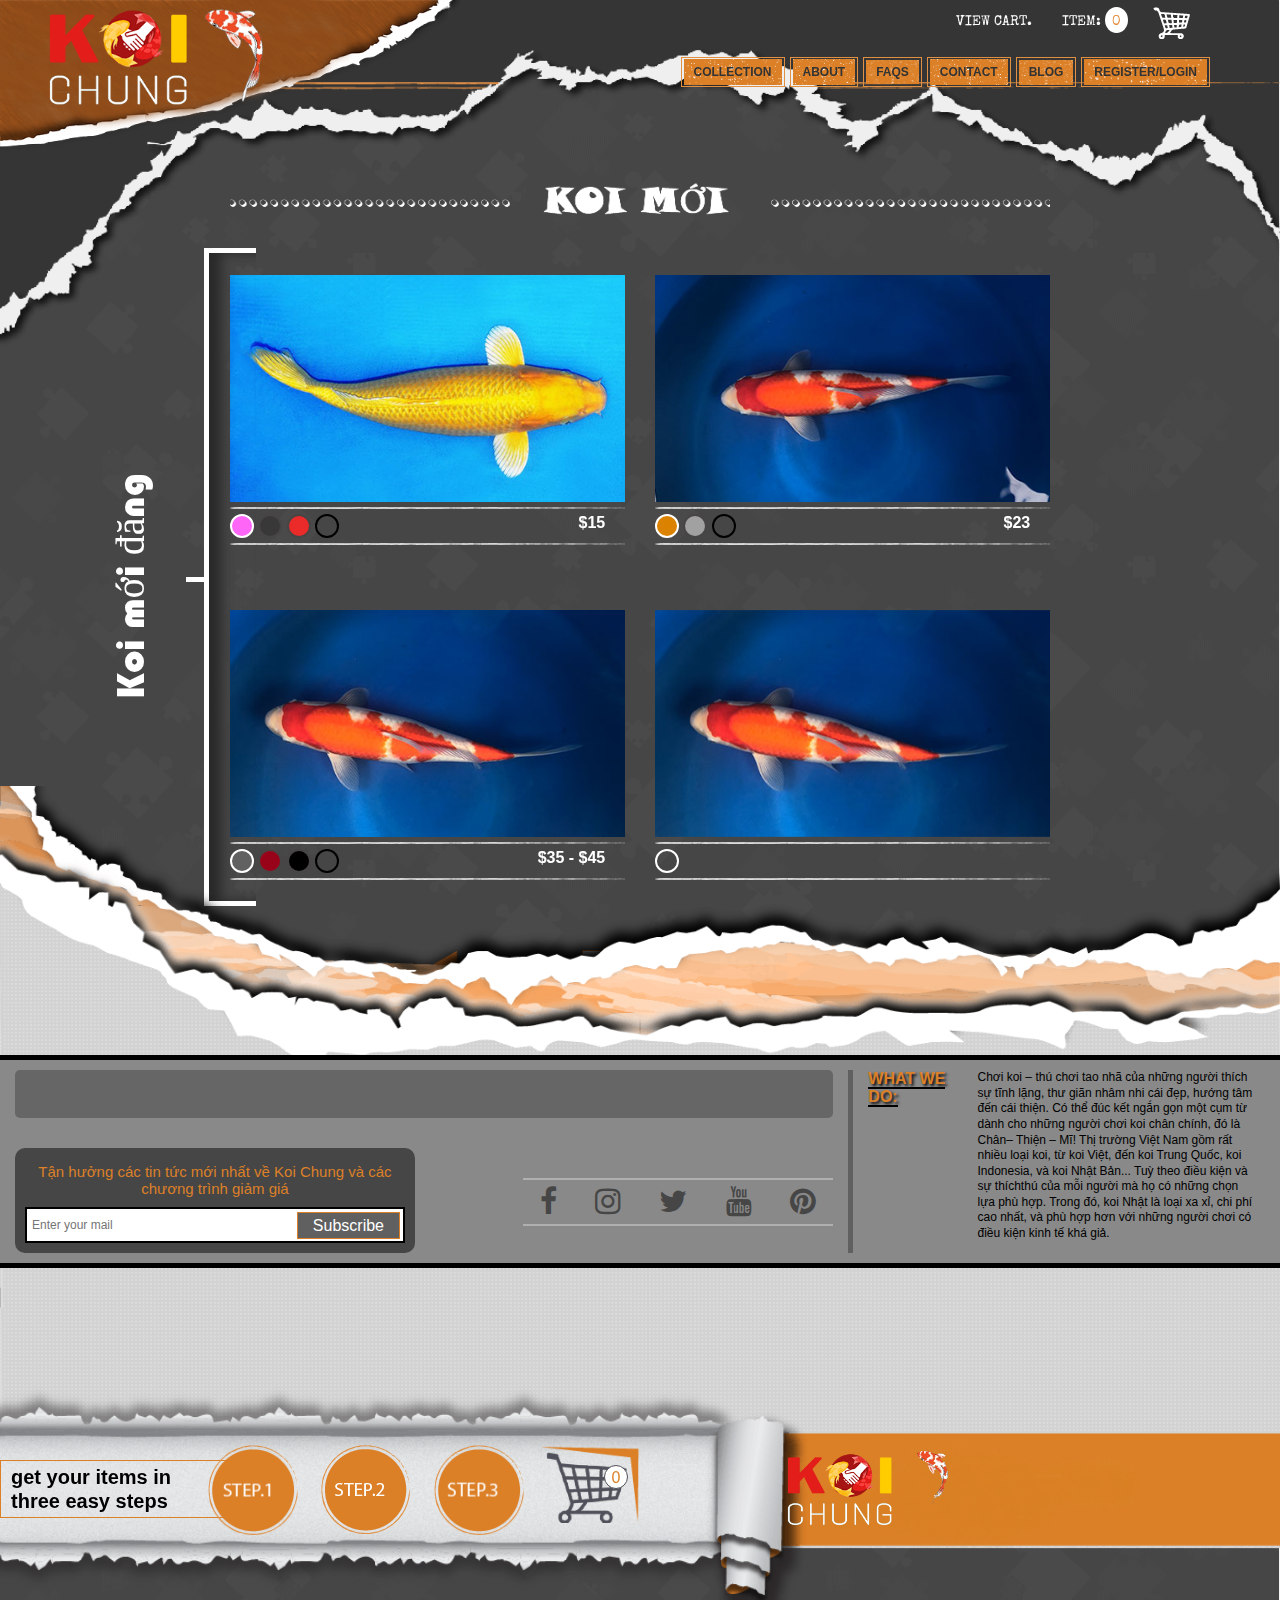
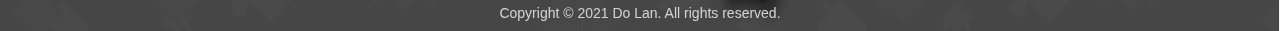
<file: index.html>
<!DOCTYPE html>
<html lang="en">

<head>
    <meta charset="utf-8">
    <meta name="csrf-token" content="Zt3etS8I4uNjeNzj8iurTP2uZHf4G3IVEbY4l4yb">
    <meta name="viewport" content="initial-scale=1,width=device-width">
    <title>Stand Out, Be Different | T-shirts, Face Mask &amp; Caps | Urban Engima</title>
    <meta name="title" content="Stand Out, Be Different | T-shirts, Face Mask &amp; Caps | Urban Engima">
    <meta name="description"
        content="Urban Enigma is a brand that embraces cultural diversity &amp; urban lifestyle. Stand out, be different with our range of fashionable face masks, caps, &amp; t-shirts. Shop Now">
    <meta name="keywords" content="T-shirts, Hats, hoodies, shop, personality">

    <meta property="og:type" content="website">
    <meta property="og:url" content="https://www.urban-enigma.com">
    <meta property="og:title" content="Stand Out, Be Different | T-shirts, Face Mask &amp; Caps | Urban Engima">
    <meta property="og:description"
        content="Urban Enigma is a brand that embraces cultural diversity &amp; urban lifestyle. Stand out, be different with our range of fashionable face masks, caps, &amp; t-shirts. Shop Now">
    <meta property="og:image" content="https://www.urban-enigma.com/frontend/assets/images/enigma-puzzle.png">

    <meta property="twitter:card" content="summary_large_image">
    <meta property="twitter:url" content="https://www.urban-enigma.com">
    <meta property="twitter:title" content="Stand Out, Be Different | T-shirts, Face Mask &amp; Caps | Urban Engima">
    <meta property="twitter:description"
        content="Urban Enigma is a brand that embraces cultural diversity &amp; urban lifestyle. Stand out, be different with our range of fashionable face masks, caps, &amp; t-shirts. Shop Now">
    <meta property="twitter:image" content="https://www.urban-enigma.com/frontend/assets/images/enigma-puzzle.png">
    <link rel="canonical" href="https://www.urban-enigma.com">
    <link rel="shortcut icon" href="https://www.urban-enigma.com/frontend/assets/images/enigma-puzzle.png">
    <link rel="stylesheet" href="css/all.min.css">

    <script async src="js_1"></script>
    <script>
        window.dataLayer = window.dataLayer || [];
        function gtag() { dataLayer.push(arguments); }
        gtag('js', new Date());

        gtag('config', 'UA-154886863-1');
    </script>


    <script>
        !function (f, b, e, v, n, t, s) {
            if (f.fbq) return; n = f.fbq = function () {
                n.callMethod ?
                    n.callMethod.apply(n, arguments) : n.queue.push(arguments)
            };
            if (!f._fbq) f._fbq = n; n.push = n; n.loaded = !0; n.version = '2.0';
            n.queue = []; t = b.createElement(e); t.async = !0;
            t.src = v; s = b.getElementsByTagName(e)[0];
            s.parentNode.insertBefore(t, s)
        }(window, document, 'script',
            'https://connect.facebook.net/en_US/fbevents.js');
        fbq('init', '970630876776102');
        fbq('track', 'PageView');
        fbq('track', 'ViewContent');
    </script>
    <noscript><img height="1" width="1" style="display:none" src="tr"></noscript>

</head>

<body id="homepage" oncontextmenu="return false;">
    <div id="preloader" style="display: none"></div>

    <div class="header-bg"></div>
    <div class="header-bg-mobile"></div>

    <header>

        <a href="https://www.urban-enigma.com">
            <div class="logo-container">
                <img class="logo" src="img/logo_1.png" alt="Logo">
                <img class="logo-mobile" src="img/enigma-logo-mobile.png" alt="Logo">
            </div>
        </a>

        <button class="c-hamburger c-hamburger--htla top burger-menu-top">
            <span>toggle menu</span>
        </button>

        <div class="nav-container">
            <div class="nav-inner">
                <div class="home-button-mobile">
                    <a href="https://www.urban-enigma.com">
                        <i class="fa fa-home" aria-hidden="true"></i>
                    </a>
                </div>
                <div class="search-button-mobile temporary-hidden">
                    <a href="javascript:;" class="search-open">
                        <i class="fa fa-search" aria-hidden="true"></i>
                    </a>
                </div>
                <div class="cart-button-mobile temporary-moved">
                    <a href="https://www.urban-enigma.com/cart">
                        <i class="fa fa-shopping-cart" aria-hidden="true"></i>
                        <div class="cart-badge temporary-moved">0</div>
                    </a>
                </div>
                <button class="c-hamburger c-hamburger--htla burger">
                    <span>toggle menu</span>
                </button>
                <div class="nav-search">
                    <div class="input-bg temporary-hidden">
                        <input type="text" placeholder="Search">
                    </div>
                    <a class="hvr-pulse basket" href="https://www.urban-enigma.com/cart"></a>
                    <span>ITEM: <i class="item-badge">0</i></span>
                    <span>VIEW CART.</span>
                </div>
                <nav>
                    <ul>
                        <li class="hidden-xs desktop-home-link">
                            <a href="/">
                                <i class="fa fa-home" aria-hidden="true"></i>
                            </a>
                        </li>
                        <li class="mobile-only home-button">
                            <a href="/">
                                <span>Home</span>
                                <img src="img/nav-bg-home-720.png" class="nav-for-720 hvr-bounce-out" alt="#">
                                <img src="img/nav-bg-home-720.png" class="nav-for-320" alt="#">
                            </a>
                        </li>
                        <li>
                            <a href="#">
                                <span>Collection</span>
                                <img src="img/nav-bg-category-720.png" class="nav-for-720 hvr-bounce-out" alt="#">
                                <img src="img/nav-bg-category-720.png" class="nav-for-320" alt="#">
                            </a>
                        </li>
                        <li>
                            <a href="#">
                                <span>About</span>
                                <img src="img/nav-bg-about-720.png" class="nav-for-720 hvr-bounce-out" alt="#">
                                <img src="img/nav-bg-about-720.png" class="nav-for-320" alt="#">
                            </a>
                        </li>
                        <li>
                            <a href="#">
                                <span>Faqs</span>
                                <img src="img/nav-bg-faqs-720.png" class="nav-for-720 hvr-bounce-out" alt="#">
                                <img src="img/nav-bg-faqs-720.png" class="nav-for-320" alt="#">
                            </a>
                        </li>
                        <li>
                            <a href="#">
                                <span>Contact</span>
                                <img src="img/nav-bg-contact-720.png" class="nav-for-720 hvr-bounce-out" alt="#">
                                <img src="img/nav-bg-contact-720.png" class="nav-for-320" alt="#">
                            </a>
                        </li>
                        <li>
                            <a href="#">
                                <span>Blog</span>
                                <img src="img/nav-bg-blog-720.png" class="nav-for-720 hvr-bounce-out" alt="#">
                                <img src="img/nav-bg-blog-720.png" class="nav-for-320" alt="#">
                            </a>
                        </li>
                        <li class="mobile-only">
                            <a href="javascript:;" data-toggle="tooltip" title="Coming Soon!">
                                <span>Gallery</span>
                                <img src="img/nav-bg-gallery-720.png" class="nav-for-720 hvr-bounce-out" alt="#">
                                <img src="img/nav-bg-gallery-720.png" class="nav-for-320" alt="#">
                            </a>
                        </li>
                        <li>
                            <a href="javascript:;" class="click-register">
                                <span>Register/Login</span>
                                <img src="img/nav-bg-reg-log-720.png" class="nav-for-720 hvr-bounce-out" alt="#">
                                <img src="img/nav-bg-reg-log-720.png" class="nav-for-320" alt="#">
                            </a>
                        </li>
                    </ul>
                </nav>
            </div>
        </div>

    </header>


    <div class="container-main title-mob">
        <div class="h1-title margin-h1">
            <img src="img/h1-new-arrivals.png" class="h1-for-desktop" alt="#">
            <img src="img/title-mob.png" class="h1-for-mobile" alt="#">
        </div>
    </div>

    <div class="floating-cart-container">
        <h1 class="display-none">Stand Out, Be Different - T-shirts, Face Mask & Caps</h1>
        <h2 class="display-none">New Arrivals by Urban Engima</h2>


        <div class="container-main product-section">

            <section class=" new-arrivals-section " name=" neo-link ">
                <div class="container-inner">

                    <div class="neo-text-mobile">
                        <h2>Koi mới đăng</h2>
                    </div>

                    <div class="arrows-mobile">
                        <a class="left" href="#">
                            <img src="img/arrow-left.png" alt="#">
                        </a>
                        <a class="right" href="#">
                            <img src="img/arrow-right.png" alt="#">
                        </a>
                    </div>
                    <div class="size-15 row">
                        <div rem="2" class="col-lg-6 col-md-6 col-sm-6 col-xs-12 phone-margine">
                            <div id="first172" class="homepage-urbanenigma-slider">

                                <div class="slider-inner" id="HomeSliderInner1" role="listbox">
                                    <div class="item   active  small one f-item" data-scroll1="13" data-scroll2="10">
                                        <a class="image-anchor" href="product/puzzled-(filter-mask)">
                                            <img src="./img/koi1.jpg" id="HomeSliderImg11" alt
                                                style="max-width: 100%; width: 100%;">
                                        </a>
                                    </div>
                                    <div class="item   small one f-item" data-scroll1="14" data-scroll2="15">
                                        <a class="image-anchor" href="product/puzzled-(filter-mask)">
                                            <img src="./img/koi1.jpg" id="HomeSliderImg12" alt
                                                style="max-width: 100%; width: 100%;">
                                        </a>
                                    </div>
                                    <div class="item   small one f-item" data-scroll1="18" data-scroll2="17">
                                        <a class="image-anchor" href="product/puzzled-(filter-mask)">
                                            <img src="./img/koi1.jpg" id="HomeSliderImg13" alt
                                                style="max-width: 100%; width: 100%;">
                                        </a>
                                    </div>
                                    <div class="item   small one f-item" data-scroll1="15" data-scroll2="15">
                                        <a class="image-anchor" href="product/puzzled-(filter-mask)">
                                            <img src="./img/koi1.jpg" id="HomeSliderImg14" alt
                                                style="max-width: 100%; width: 100%;">
                                        </a>
                                    </div>
                                </div>
                                <div class="color-container">
                                    <div class="color-border"></div>
                                    <div class="color">

                                        <ol class="carousel-indicators carousel-items urbanenigma-slider-indicator"
                                            style="bottom: unset;">
                                            <li class=" active " style="background-color: #ff66f7" data-slideindex="0"
                                                data-sliderid="HomeSliderInner1"></li>
                                            <li class style="background-color: #383838" data-slideindex="1"
                                                data-sliderid="HomeSliderInner1"></li>
                                            <li class style="background-color: #eb2a2a" data-slideindex="2"
                                                data-sliderid="HomeSliderInner1"></li>
                                            <li class style="background-color: transparent; border: 2px solid #000;"
                                                data-slideindex="3" data-sliderid="HomeSliderInner1"></li>
                                        </ol>
                                        <span class="color-price"> $15 </span>
                                    </div>
                                    <div class="color-border"></div>
                                </div>
                            </div>
                        </div>
                        <div rem="2" class="col-lg-6 col-md-6 col-sm-6 col-xs-12 phone-margine">
                            <div id="first173" class="homepage-urbanenigma-slider">

                                <div class="slider-inner" id="HomeSliderInner2" role="listbox">
                                    <div class="item   active  small one f-item" data-scroll1="10" data-scroll2="27">
                                        <a class="image-anchor" href="product/i-am-(snapback-hat)">
                                            <img src="./img/koi2.jpg" id="HomeSliderImg21" alt
                                                style="max-width: 100%; width: 100%;">
                                        </a>
                                    </div>
                                    <div class="item   small one f-item" data-scroll1="18" data-scroll2="22">
                                        <a class="image-anchor" href="product/i-am-(snapback-hat)">
                                            <img src="./img/koi2.jpg" id="HomeSliderImg22" alt
                                                style="max-width: 100%; width: 100%;">
                                        </a>
                                    </div>
                                    <div class="item   small one f-item" data-scroll1="18" data-scroll2="20">
                                        <a class="image-anchor" href="product/i-am-(snapback-hat)">
                                            <img src="./img/koi2.jpg" id="HomeSliderImg23" alt
                                                style="max-width: 100%; width: 100%;">
                                        </a>
                                    </div>
                                </div>
                                <div class="color-container">
                                    <div class="color-border"></div>
                                    <div class="color">

                                        <ol class="carousel-indicators carousel-items urbanenigma-slider-indicator"
                                            style="bottom: unset;">
                                            <li class=" active " style="background-color: #db8300" data-slideindex="0"
                                                data-sliderid="HomeSliderInner2"></li>
                                            <li class style="background-color: #a1a1a1" data-slideindex="1"
                                                data-sliderid="HomeSliderInner2"></li>
                                            <li class style="background-color: transparent; border: 2px solid #000;"
                                                data-slideindex="2" data-sliderid="HomeSliderInner2"></li>
                                        </ol>
                                        <span class="color-price"> $23 </span>
                                    </div>
                                    <div class="color-border"></div>
                                </div>
                            </div>
                        </div>
                        <div rem="0" class="col-lg-6 col-md-6 col-sm-6 col-xs-12 phone-margine">
                            <div id="first175" class="homepage-urbanenigma-slider">

                                <div class="slider-inner" id="HomeSliderInner3" role="listbox">
                                    <div class="item   active  small one f-item" data-scroll1="10" data-scroll2="10">
                                        <a class="image-anchor" href="product/solar-sounds-(cotton-tee)">
                                            <img src="./img/koi3.jpg" id="HomeSliderImg31" alt
                                                style="max-width: 100%; width: 100%;">
                                        </a>
                                    </div>
                                    <div class="item   small one f-item" data-scroll1="10" data-scroll2="10">
                                        <a class="image-anchor" href="product/solar-sounds-(cotton-tee)">
                                            <img src="./img/koi3.jpg" id="HomeSliderImg32" alt
                                                style="max-width: 100%; width: 100%;">
                                        </a>
                                    </div>
                                    <div class="item   small one f-item" data-scroll1="10" data-scroll2="10">
                                        <a class="image-anchor" href="product/solar-sounds-(cotton-tee)">
                                            <img src="./img/koi3.jpg" id="HomeSliderImg33" alt
                                                style="max-width: 100%; width: 100%;">
                                        </a>
                                    </div>
                                    <div class="item   small one f-item" data-scroll1="10" data-scroll2="10">
                                        <a class="image-anchor" href="product/solar-sounds-(cotton-tee)">
                                            <img src="./img/koi3.jpg" id="HomeSliderImg34" alt
                                                style="max-width: 100%; width: 100%;">
                                        </a>
                                    </div>
                                </div>
                                <div class="color-container">
                                    <div class="color-border"></div>
                                    <div class="color">

                                        <ol class="carousel-indicators carousel-items urbanenigma-slider-indicator"
                                            style="bottom: unset;">
                                            <li class=" active " style="background-color: #616161" data-slideindex="0"
                                                data-sliderid="HomeSliderInner3"></li>
                                            <li class style="background-color: #99031a" data-slideindex="1"
                                                data-sliderid="HomeSliderInner3"></li>
                                            <li class style="background-color: #000000" data-slideindex="2"
                                                data-sliderid="HomeSliderInner3"></li>
                                            <li class style="background-color: transparent; border: 2px solid #000;"
                                                data-slideindex="3" data-sliderid="HomeSliderInner3"></li>
                                        </ol>
                                        <span class="color-price"> $35 - $45 </span>
                                    </div>
                                    <div class="color-border"></div>
                                </div>
                            </div>
                        </div>
                        <div rem="0" class="col-lg-6 col-md-6 col-sm-6 col-xs-12 phone-margine">
                            <div id="first177" class="homepage-urbanenigma-slider">

                                <div class="slider-inner" id="HomeSliderInner4" role="listbox">
                                    <div class="item   active  small one f-item" data-scroll1="7" data-scroll2="7">
                                        <a class="image-anchor" href="product/insomnia-t-shirt---coming-soon">
                                            <img src="./img/koi3.jpg" id="HomeSliderImg41" alt
                                                style="max-width: 100%; width: 100%;">
                                        </a>
                                    </div>
                                </div>
                                <div class="color-container">
                                    <div class="color-border"></div>
                                    <div class="color">

                                        <ol class="carousel-indicators carousel-items urbanenigma-slider-indicator"
                                            style="bottom: unset;">
                                            <li class=" active "
                                                style="background-color: transparent; border: 2px solid #000;"
                                                data-slideindex="0" data-sliderid="HomeSliderInner4"></li>
                                        </ol>
                                    </div>
                                    <div class="color-border"></div>
                                </div>
                            </div>
                        </div>

                        <div class="groupings">
                            <div class="bracket" style="display: none;">
                                <div class="bracket-title">Koi mới đăng</div>
                                <div class="bracket-left-stick"></div>
                            </div>
                        </div>
                    </div>
                </div>
            </section>

        </div>
        <div class="homepage-pagination-links container">
            <div class="row">
                <div class="col-lg-4 col-lg-offset-4 col-md-4 col-md-offset-4 col-xs-11 col-xs-offset-1"
                    style="padding-left: 0;">
                    <ul>
                        <li class="hvr-backward">
                            <a href="javascript:;" data-type="prev" data-page="0" class="jplist-disabled">
                                <img src="img/Previous-2x.png" alt="arrow">
                            </a>
                        </li>
                        <li>
                            <label for="page_current_of" data-type="info">
                                <input type="number" name="page_current_of" id="page_current_of" value="1" min="1"
                                    max="1" step="1">
                                <span> of 1</span>
                            </label>
                            <ul class="jplist-holder" data-type="pages">
                                <li class="active">
                                    <a data-type="page" class="page-num jplist-selected" href="javascript:;"
                                        data-page="0" data-selected="true">1</a>
                                </li>
                            </ul>
                        </li>
                        <li class="hvr-forward">
                            <a href="javascript:;" data-type="next" data-page="0" class="jplist-disabled">
                                <img src="img/Next-2x2.png" alt="arrow">
                            </a>
                        </li>
                    </ul>
                </div>
            </div>
        </div>


        <div class="container message-get">
            <div class="row">
                <div class="col-xs-12 full-width">
                    <div class="message-footer visible-xs">
                        <h2 class="get-stuff">Get your stuff in 3 easy steps</h2>
                        <p class="footer_click_text">(click on steps to see how)</p>
                    </div>
                </div>
            </div>
        </div>

    </div>


    <div class="message-bg" style="background: none; padding-top: unset;">
        <div class="message-bg-mobile"></div>

        <div class="container-main" style="display: none;">
            <div class="message-container wow bounceInUp" data-wow-duration="2s" data-wow-delay="0.1s"
                data-wow-offset="160"
                style="visibility: visible; animation-duration: 2s; animation-delay: 0.1s; animation-name: bounceInUp;">
                <div class="message">
                    Lorem ipsum dolor sit amet, consectetur adipiscing elit. Maecenas sollicitudin id leo eu
                    sollicitudin. Proin in purus vel justo laoreet sollicitudin sit amet in nunc. Duis non tincidunt
                    lacus. Quisque vulputate nulla at neque sagittis, at eleifend sapien
                    placerat. Quisque vestibulum odio ex, sed vestibulum sapien elementum a. Maecenas cursus laoreet
                    posuere. Phasellus sed nisl hendrerit, auctor est non, pharetra velit.
                    <div class="puzzle"></div>
                </div>
            </div>
        </div>


        <div class="footer-bg">

            <div class="footer-inner home_footer_wrapper">
                <div class="home-footer-div">
                    <div class="row">
                        <div class="col-md-8 sub_menu_div">
                            <nav>
                                <ul>
                                    <li class="full-nav-short wow fadeIn" data-wow-duration="1s" data-wow-offset="200"
                                        style="visibility: visible; animation-duration: 1s; animation-name: fadeIn;">
                                        <a href="/">Home</a>
                                    </li>
                                    <li class="full-nav-normal wow fadeIn" data-wow-duration="1s" data-wow-delay="0.2s"
                                        data-wow-offset="200"
                                        style="visibility: visible; animation-duration: 1s; animation-delay: 0.2s; animation-name: fadeIn;">
                                        <a href="#">Collection</a>
                                    </li>
                                    <li class="full-nav-normal wow fadeIn" data-wow-duration="1s" data-wow-delay="0.4s"
                                        data-wow-offset="200"
                                        style="visibility: visible; animation-duration: 1s; animation-delay: 0.4s; animation-name: fadeIn;">
                                        <a href="#">About</a>
                                    </li>
                                    <li class="full-nav-short wow fadeIn" data-wow-duration="1s" data-wow-delay="0.6s"
                                        data-wow-offset="200"
                                        style="visibility: visible; animation-duration: 1s; animation-delay: 0.6s; animation-name: fadeIn;">
                                        <a href="#">Faqs</a>
                                    </li>
                                    <li class="full-nav-normal wow fadeIn" data-wow-duration="1s" data-wow-delay="0.8s"
                                        data-wow-offset="200"
                                        style="visibility: visible; animation-duration: 1s; animation-delay: 0.8s; animation-name: fadeIn;">
                                        <a href="#">Contact</a>
                                    </li>
                                    <li class="full-nav-short wow fadeIn" data-wow-duration="1s" data-wow-delay="1.0s"
                                        data-wow-offset="200"
                                        style="visibility: visible; animation-duration: 1s; animation-delay: 1.0s; animation-name: fadeIn;">
                                        <a href="#">Blog</a>
                                    </li>
                                    <li class="full-nav-normal wow fadeIn" data-wow-duration="1s" data-wow-delay="1.2s"
                                        data-wow-offset="200"
                                        style="visibility: visible; animation-duration: 1s; animation-delay: 1.2s; animation-name: fadeIn;">
                                        <a href="javascript:;" data-toggle="tooltip" title="Coming Soon!"
                                            data-container="body">Gallery</a>
                                    </li>
                                    <li class="full-nav-long wow fadeIn" data-wow-duration="1s" data-wow-delay="1.4s"
                                        data-wow-offset="200"
                                        style="visibility: visible; animation-duration: 1s; animation-delay: 1.4s; animation-name: fadeIn;">
                                        <a href="javascript:;" class="click-register">Register/Login</a>
                                    </li>
                                </ul>
                            </nav>
                            <div class="home_footer_sub_wrapper">
                                <div class="home_subscription">
                                    <div class="home_sub_text">
                                        Tận hưởng các tin tức mới nhất về Koi Chung và các chương trình giảm giá
                                    </div>
                                    <div class="home_sub_input">
                                        <form id="home_sub_form" method="post"
                                            action="https://www.urban-enigma.com/subscribe" class="search-box">
                                            <input type="hidden" name="_token"
                                                value="Zt3etS8I4uNjeNzj8iurTP2uZHf4G3IVEbY4l4yb"> <input
                                                autocomplete="off" required type="email" name="email"
                                                placeholder="Enter your mail">
                                            <button type="submit">Subscribe</button>
                                        </form>
                                    </div>
                                </div>
                                <div class="home-footer-social">
                                    <a href="#" target="_blank"><i
                                            class="fa fa-facebook"></i></a>
                                    <a href="#" target="_blank"><i
                                            class="fa fa-instagram"></i></a>
                                    <a href="#" target="_blank"><i
                                            class="fa fa-twitter"></i></a>
                                    <a href="#"
                                        target="_blank"><i class="fa fa-youtube"></i></a>
                                    <a href="#" target="_blank"><i
                                            class="fa fa-pinterest"></i></a>
                                </div>
                            </div>
                        </div>
                        <div class="col-md-4 wwd_text_div">
                            <div class="footer-we-do-title">
                                <span>What we do:</span>
                            </div>
                            <div class="footer-we-do-text">
                                <p>
                                    Chơi koi – thú chơi tao nhã của những người thích sự tĩnh lặng, thư giãn nhâm nhi
                                    cái đẹp, hướng tâm đến cái thiện. Có thể đúc kết ngắn gọn một cụm từ dành cho những
                                    người chơi koi chân chính, đó là Chân– Thiện – Mĩ!

                                    Thị trường Việt Nam gồm rất nhiều loại koi, từ koi Việt, đến koi Trung Quốc, koi
                                    Indonesia, và koi Nhật Bản... Tuỳ theo điều kiện và sự thíchthú của mỗi người mà họ
                                    có những chọn lựa phù hợp. Trong đó, koi Nhật là loại xa xỉ, chi phí cao nhất, và
                                    phù hợp hơn với những người chơi có điều kiện kinh tế khá giả.
                                </p>
                            </div>
                        </div>
                    </div>
                </div>



            </div>
        </div>

    </div>

    <footer class="home-footer">

        <div class="scroll-bg">
            <div class="scroll">
                <div class="scroll-inner">
                    <a href="https://www.urban-enigma.com/cart" class="about-hidden">
                        <div class="scroll-cart hvr-wobble-to-top-right">
                            <div class="cart-badge">0</div>
                        </div>
                    </a>
                    <div class="scroll-step step-3 hvr-3 about-hidden">
                        <img class="dark_step_img" src="Step-3-grey-button_2x.webp" alt="step-3">
                        <img class="orange_step_img"
                            src="[data-uri]"
                            alt="#">
                    </div>
                    <div class="bubble-contaienr-3">
                        <img src="img/step3.png" alt="bubble">
                    </div>
                    <div class="scroll-step step-2 hvr-2 about-hidden">
                        <img class="dark_step_img" src="Step-2-grey-button_2x.webp" alt="step-2">
                        <img class="orange_step_img"
                            src="[data-uri]"
                            alt="#">
                    </div>
                    <div class="bubble-contaienr-2">
                        <img src="img/step2.png" alt="bubble">
                    </div>
                    <div class="scroll-step step-1 hvr-1 about-hidden">
                        <img class="dark_step_img" src="Step-1-grey-button_2x.webp" alt="step-1">
                        <img class="orange_step_img"
                            src="[data-uri]"
                            alt="#">
                    </div>
                    <div class="bubble-contaienr-1">
                        <img src="img/step1.png" alt="bubble">
                    </div>
                    <div class="steps-text-container">
                        Get Your Items In<br> Three Easy Steps
                    </div>
                    <div class="scroll-step about-shown">
                        <a href="https://www.instagram.com/urbanenigma_apparel/" target="_blank">
                            <img src="img/Instagram_button.svg" alt="#">
                        </a>
                    </div>
                    <div class="scroll-step about-shown">
                        <a href="https://www.youtube.com/channel/UCe8KnRlO54DnvkKp-VxXAkA" target="_blank">
                            <img src="img/YouTube_button.svg" alt="#">
                        </a>
                    </div>
                    <div class="scroll-step about-shown">
                        <a href="https://www.pinterest.com/urbanenigma_apparel/" target="_blank">
                            <img src="img/pintrest-icon.svg" alt="#">
                        </a>
                    </div>
                    <div class="scroll-step about-shown">
                        <a href="https://twitter.com/UrbanEnigmaTalk" target="_blank">
                            <img src="img/Twitter_button.svg" alt="#">
                        </a>
                    </div>
                    <div class="scroll-step about-shown">
                        <a href="https://www.facebook.com/UrbanEnigma/" target="_blank">
                            <img src="img/Facebook_button.svg" alt="#">
                        </a>
                    </div>
                </div>
            </div>
            <div class="home-logo-footer">
                <a href="https://www.urban-enigma.com"><img src="img/faq-newlogo.png" alt="Home"></a>
            </div>
            <div class="contact-us">
                <div class="first-img wow fadeIn" data-wow-duration="0.8s" data-wow-delay="0s" data-wow-offset="80"
                    style="visibility: visible; animation-duration: 0.8s; animation-delay: 0s; animation-name: fadeIn;">
                    <img src="img/Artboard-42.png" alt="contact">
                </div>
                <div class="second-img wow fadeInDown" data-wow-duration="0.8s" data-wow-delay="0s" data-wow-offset="90"
                    style="visibility: visible; animation-duration: 0.8s; animation-delay: 0s; animation-name: fadeInDown;">
                    <img src="img/Artboard-43.png" alt="contact">
                </div>
                <div class="third-img wow fadeInRight" data-wow-duration="0.8s" data-wow-delay="0s" data-wow-offset="60"
                    style="visibility: visible; animation-duration: 0.8s; animation-delay: 0s; animation-name: fadeInRight;">
                    <a href="https://www.urban-enigma.com/faqs">
                        <img src="img/Faq.png" alt="contact">
                    </a>
                </div>
            </div>
            <div class="contact-us about-us">
                <div class="first-img wow fadeIn about-us" data-wow-duration="0.8s" data-wow-delay="0s"
                    data-wow-offset="80"
                    style="visibility: visible; animation-duration: 0.8s; animation-delay: 0s; animation-name: fadeIn;">
                    <img src="img/Get-Social.png" alt="contact">
                </div>
            </div>
        </div>

        <div class="footer_about_section">
            <div class="footer_text_mobile">
                <div class="footer-we-do-title">
                    <span>What we do:</span>
                </div>
                <p>
                    Chơi koi – thú chơi tao nhã của những người thích sự tĩnh lặng, thư giãn nhâm nhi
                    cái đẹp, hướng tâm đến cái thiện. Có thể đúc kết ngắn gọn một cụm từ dành cho những
                    người chơi koi chân chính, đó là Chân– Thiện – Mĩ!

                    Thị trường Việt Nam gồm rất nhiều loại koi, từ koi Việt, đến koi Trung Quốc, koi
                    Indonesia, và koi Nhật Bản... Tuỳ theo điều kiện và sự thíchthú của mỗi người mà họ
                    có những chọn lựa phù hợp. Trong đó, koi Nhật là loại xa xỉ, chi phí cao nhất, và
                    phù hợp hơn với những người chơi có điều kiện kinh tế khá giả.
                </p>
            </div>
            <div class="footer-social">
                <a href="#" target="_blank"><i class="fa fa-facebook"></i></a>
                <a href="#" target="_blank"><i
                        class="fa fa-instagram"></i></a>
                <a href="#" target="_blank"><i class="fa fa-twitter"></i></a>
                <a href="#" target="_blank"><i
                        class="fa fa-youtube"></i></a>
                <a href="#" target="_blank"><i
                        class="fa fa-pinterest"></i></a>
            </div>
        </div>
    </footer>

    <div class="homepage copyright">
        <p class="text-center text-md-left">Copyright &copy; 2021 Do Lan. All rights reserved.</p>
    </div>
    <div id="nav-mobile"></div>
    <div class="popup-overlay"></div>

    <div id="reg-log-popup" class="popup-container">
        <div class="reg-log-container">
            <div class="reg-log-close">
                <span></span>
            </div>
            <h3 class="text-center">Download Mobile App for Voucher codes and more !</h3>
            <div class="reg-log-inner" id="reg-log-inner">
                <div class="reg-log-mobile">
                    <h3><a class="login-mobile reg-log-active" href="javascript:;">Login</a></h3>
                    <span class="reg-log-slash">\</span>
                    <h3><a class="register-mobile" href="javascript:;">Register</a></h3>
                </div>
                <div class="login-inner reg-log-target">
                    <form id="login-form" method="post" action="https://www.urban-enigma.com/admin">
                        <input type="hidden" name="_token" value="Zt3etS8I4uNjeNzj8iurTP2uZHf4G3IVEbY4l4yb">
                        <h3>Login</h3>
                        <div class="input-bg">
                            <input id="email" type="email" class name="email" value placeholder="Email"
                                autocomplete="username" required autofocus>
                        </div>
                        <div class="input-bg">
                            <input id="password" type="password" class name="password" placeholder="Password"
                                autocomplete="current-password" required>
                        </div>
                        <span id="login-form-error-message" style="display: none;">These credentials do not match our
                            records.</span>
                        <a href="javascript:;" id="forgot-link">Damn. I forgot my password!</a>
                        <div class="button-bg hvr-push">
                            <input type="submit" value="LOGIN">
                        </div>
                    </form>
                </div>
                <div class="register-inner reg-log-target">
                    <form id="register-form" method="POST" action="https://www.urban-enigma.com/register">
                        <input type="hidden" name="_token" value="Zt3etS8I4uNjeNzj8iurTP2uZHf4G3IVEbY4l4yb">
                        <h3>Register</h3>
                        <div class="input-bg">
                            <input type="text" placeholder="Name" name="name" required autofocus>
                        </div>
                        <div class="input-bg">
                            <input type="email" placeholder="Email" name="email" autocomplete="username" required>
                        </div>
                        <span id="register-form-error-message" style="color: red; display: none;"></span>
                        <div class="input-bg">
                            <input type="password" placeholder="Password" name="password" minlength="6"
                                autocomplete="new-password" required>
                        </div>
                        <div class="input-bg">
                            <input type="password" placeholder="Confirm Password" name="password_confirmation"
                                minlength="6" autocomplete="new-password" required>
                        </div>
                        <h5>
                            <input type="checkbox" id="reg-checkbox" name="promotions">
                            <label for="reg-checkbox">Send me discount, promotions info</label>
                        </h5>
                        <p>By clicking "Create Account", you agree to our Terms and Privacy Policy</p>
                        <div class="hvr-push button-bg">
                            <input type="submit" value="CREATE ACCOUNT">
                        </div>
                    </form>
                </div>
            </div>
            <div class="reg-log-inner" id="forgot-inner" style="width: 50%; display: none;">
                <div class="reg-log-mobile">
                    <h3><a class="login-mobile reg-log-active" href="javascript:;">Login</a></h3>
                    <span class="reg-log-slash">\</span>
                    <h3><a class="register-mobile" href="javascript:;">Register</a></h3>
                </div>
                <div class="login-inner reg-log-target" style="border: none; float: none; width: 100%;">
                    <form id="forgot-form" method="post" action="https://www.urban-enigma.com/password/email">
                        <input type="hidden" name="_token" value="Zt3etS8I4uNjeNzj8iurTP2uZHf4G3IVEbY4l4yb">
                        <h3>Forgot Password</h3>
                        <div class="input-bg">
                            <input type="email" class name="resetemail" value placeholder="Email" autocomplete="email"
                                required autofocus>
                        </div>
                        <span id="forgot-form-error-message" class="alert" style="display: none;"></span>
                        <span class="loader" style="display: none"><i class="fa fa-spinner fa-3x fa-spin"></i></span>
                        <div class="button-bg hvr-push">
                            <input type="submit" value="Send Password Reset Link">
                        </div>
                    </form>
                </div>
            </div>
        </div>
        <img class="reg-log-key" src="img/register-key.png" alt="#">
    </div>

    <div class="search-box-container">
        <span>
            <a href="javascript:;">x</a>
        </span>
        <input id="searchBox" type="text" placeholder="Search...">
    </div>


    <div id="scroll-top" class="hvr-bob scroll-toop" style="display: none;">
        <i class="fa fa-chevron-up fa-3x"></i>
    </div>


    <div class="addtocart-screen" id="cart-screen" style="height: 250px;">
        <div class="addtocart-screen-scroll">
            <div class="fixed-header">
                <div class="col-md-8 col-xs-8">
                    <div class="cart-shiping">
                        <img src="img/cart-shiping.png" alt="cart">
                    </div>
                </div>
                <div class="col-md-3 col-xs-3 col-xs-offset-1 col-md-offset-1">
                    <div class="close-cart-shiping">
                        <img src="img/close-cart.png" alt="cart">
                    </div>
                </div>
                <hr>
            </div>
            <div class="col-md-12 col-xs-12">
                <div class="row">
                    <div style="text-align: center; margin-top: 115px;">
                        <span class="empty-cart-placeholder">Your cart is empty!</span>
                    </div>
                </div>
            </div>
            <div class="col-md-12 col-xs-12 checkout-subtotal" style="display: none;">
                <div class="row">
                    <hr>
                    <div class="col-md-4 col-xs-4 in-subtotal">
                        <h2>SUBTOTAL</h2>
                    </div>
                    <div class="col-md-6 col-xs-6 pull-right text-right incart-total">
                        <h3>$ 0.00</h3>
                    </div>
                    <div class="col-md-12 col-xs-12">
                        <p>Shipping and taxes calculated at checkout</p>
                    </div>
                    <div class="col-md-12 col-xs-12 checkout-img hvr-forward">
                        <a href="https://www.urban-enigma.com/cart/checkout-new">
                            <img src="img/check-out-shipping.png" alt="checkout">
                        </a>
                    </div>
                </div>
            </div>
        </div>
    </div>

    <div id="msg-modal" class="modal fade" role="dialog" aria-hidden="true" style="z-index: 9999;">
        <div class="modal-dialog modal-md" role="document">
            <div class="modal-content">
                <div class="modal-header" style="background-color: #dd8028; color: white;">
                    <button type="button" class="close" data-dismiss="modal">&times;</button>
                    <h4 class="modal-title"><i class="fa fa-info-circle"></i> Information</h4>
                </div>
                <div class="modal-body">
                </div>
            </div>
        </div>
    </div>
    <script type="text/javascript" src="js/all.min.js"></script>
    <script type="text/javascript" src="js/sweetalert2.all.min.js"></script>
</body>

</html>
</file>
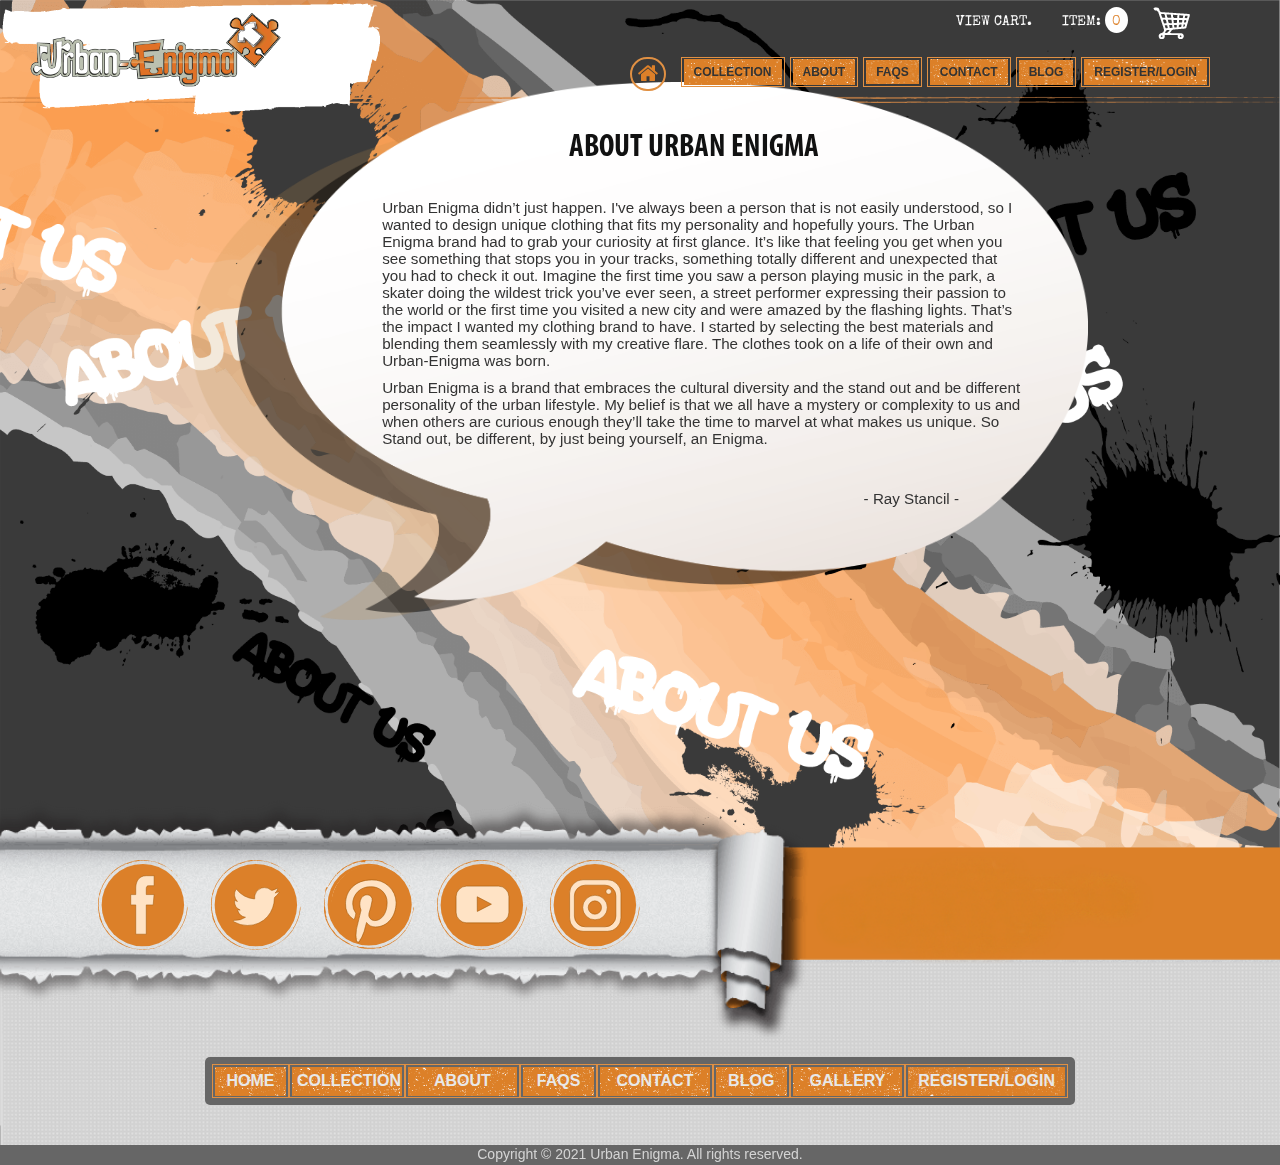
<file: about.html>
<!DOCTYPE html>
<html lang="en">
<head>
<meta charset="utf-8">
<meta name="csrf-token" content="7Ot2mkidiFuj5aAE3wprWhtF0C1PXAJB9CC2pAj5">
<meta name="viewport" content="initial-scale=1,width=device-width">
<title>About  Urban Engima | Online Clothing Store Inspired by Cultural Diversity</title>
<meta name="title" content="About  Urban Engima | Online Clothing Store Inspired by Cultural Diversity">
<meta name="description" content="Our clothes embrace the urban lifestyle as a combination of many different cultures and ethnicities. We believe in being unique, not perfect. Stand out, be different by just being yourself an Enigma! Know more.">
<meta name="keywords" content="About  Urban Engima | Online Clothing Store Inspired by Cultural Diversity">

<meta property="og:type" content="website">
<meta property="og:url" content="https://www.urban-enigma.com/about">
<meta property="og:title" content="About  Urban Engima | Online Clothing Store Inspired by Cultural Diversity">
<meta property="og:description" content="Our clothes embrace the urban lifestyle as a combination of many different cultures and ethnicities. We believe in being unique, not perfect. Stand out, be different by just being yourself an Enigma! Know more.">
<meta property="og:image" content="https://www.urban-enigma.com/frontend/assets/images/enigma-puzzle.png">

<meta property="twitter:card" content="summary_large_image">
<meta property="twitter:url" content="https://www.urban-enigma.com/about">
<meta property="twitter:title" content="About  Urban Engima | Online Clothing Store Inspired by Cultural Diversity">
<meta property="twitter:description" content="Our clothes embrace the urban lifestyle as a combination of many different cultures and ethnicities. We believe in being unique, not perfect. Stand out, be different by just being yourself an Enigma! Know more.">
<meta property="twitter:image" content="https://www.urban-enigma.com/frontend/assets/images/enigma-puzzle.png">
<link rel="canonical" href="https://www.urban-enigma.com/about">
<link rel="shortcut icon" href="https://www.urban-enigma.com/frontend/assets/images/enigma-puzzle.png">
<link rel="stylesheet" href="css/all.min.css">

<script async src="js_1"></script>
<script>
    window.dataLayer = window.dataLayer || [];
    function gtag(){dataLayer.push(arguments);}
    gtag('js', new Date());

    gtag('config', 'UA-154886863-1');
    </script>


<script>
!function(f,b,e,v,n,t,s)
{if(f.fbq)return;n=f.fbq=function(){n.callMethod?
n.callMethod.apply(n,arguments):n.queue.push(arguments)};
if(!f._fbq)f._fbq=n;n.push=n;n.loaded=!0;n.version='2.0';
n.queue=[];t=b.createElement(e);t.async=!0;
t.src=v;s=b.getElementsByTagName(e)[0];
s.parentNode.insertBefore(t,s)}(window, document,'script',
'https://connect.facebook.net/en_US/fbevents.js');
fbq('init', '970630876776102');
fbq('track', 'PageView');
fbq('track', 'ViewContent');
</script>
<noscript><img height="1" width="1" style="display:none" src="tr"></noscript>

</head>
<body id="about" oncontextmenu="return false;">
<div id="preloader" style="display: none"></div>

<div class="about-container">
<div class="about-header-bg-mobile"></div>

<header>

<div class="logo-container">
<a href="https://www.urban-enigma.com">
<img class="logo" src="img/about-logo.png" alt="#">
<img class="logo-mobile" src="img/about-logo-mobile.png" alt="#">
</a>
</div>

<button class="c-hamburger c-hamburger--htla top burger-menu-top">
<span>toggle menu</span>
</button>

<div class="nav-container">
<div class="nav-inner">
<div class="home-button-mobile">
<a href="https://www.urban-enigma.com">
<i class="fa fa-home" aria-hidden="true"></i>
</a>
</div>
<div class="search-button-mobile temporary-hidden">
<a href="javascript:;" class="search-open">
<i class="fa fa-search" aria-hidden="true"></i>
</a>
</div>
<div class="cart-button-mobile temporary-moved">
<a href="https://www.urban-enigma.com/cart">
<i class="fa fa-shopping-cart" aria-hidden="true"></i>
<div class="cart-badge temporary-moved">0</div>
</a>
</div>
<button class="c-hamburger c-hamburger--htla burger">
<span>toggle menu</span>
</button>
<div class="nav-search">
<div class="input-bg temporary-hidden">
<input type="text" placeholder="Search">
</div>
<a class="hvr-pulse basket" href="https://www.urban-enigma.com/cart"></a>
<span>ITEM: <i class="item-badge">0</i></span>
<span>VIEW CART.</span>
</div>
<nav>
<ul>
<li class="hidden-xs desktop-home-link">
<a href="https://www.urban-enigma.com">
<i class="fa fa-home" aria-hidden="true"></i>
</a>
</li>
<li class="mobile-only home-button">
<a href="https://www.urban-enigma.com">
<span>Home</span>
<img src="img/nav-bg-home-720.png" class="nav-for-720 hvr-bounce-out" alt="#">
<img src="img/nav-bg-home-720.png" class="nav-for-320" alt="#">
</a>
</li>
<li>
<a href="https://www.urban-enigma.com/collection">
<span>Collection</span>
<img src="img/nav-bg-category-720.png" class="nav-for-720 hvr-bounce-out" alt="#">
<img src="img/nav-bg-category-720.png" class="nav-for-320" alt="#">
</a>
</li>
<li>
<a href="https://www.urban-enigma.com/about">
<span>About</span>
<img src="img/nav-bg-about-720.png" class="nav-for-720 hvr-bounce-out" alt="#">
<img src="img/nav-bg-about-720.png" class="nav-for-320" alt="#">
</a>
</li>
<li>
<a href="https://www.urban-enigma.com/faqs">
<span>Faqs</span>
<img src="img/nav-bg-faqs-720.png" class="nav-for-720 hvr-bounce-out" alt="#">
<img src="img/nav-bg-faqs-720.png" class="nav-for-320" alt="#">
</a>
</li>
<li>
<a href="https://www.urban-enigma.com/contact">
<span>Contact</span>
<img src="img/nav-bg-contact-720.png" class="nav-for-720 hvr-bounce-out" alt="#">
<img src="img/nav-bg-contact-720.png" class="nav-for-320" alt="#">
</a>
</li>
<li>
<a href="https://www.urban-enigma.com/fashion-blog">
<span>Blog</span>
<img src="img/nav-bg-blog-720.png" class="nav-for-720 hvr-bounce-out" alt="#">
<img src="img/nav-bg-blog-720.png" class="nav-for-320" alt="#">
</a>
</li>
<li class="mobile-only">
<a href="javascript:;" data-toggle="tooltip" title="Coming Soon!">
<span>Gallery</span>
<img src="img/nav-bg-gallery-720.png" class="nav-for-720 hvr-bounce-out" alt="#">
<img src="img/nav-bg-gallery-720.png" class="nav-for-320" alt="#">
</a>
</li>
<li>
<a href="javascript:;" class="click-register">
<span>Register/Login</span>
<img src="img/nav-bg-reg-log-720.png" class="nav-for-720 hvr-bounce-out" alt="#">
<img src="img/nav-bg-reg-log-720.png" class="nav-for-320" alt="#">
</a>
</li>
</ul>
</nav>
</div>
</div>


</header>


<div class="about-bg-mobile-top"></div>
<div class="container-main bubble-width-increase wow fadeIn hidden-xs" data-wow-duration="2s" data-wow-delay="2.3s" data-wow-offset="160" style="visibility: visible; animation-duration: 2s; animation-delay: 2.3s; animation-name: fadeIn;">
<div class="about-bg">
<div class="about-content">
<h1 class="display-none">About Urban Engima | Online Clothing Store Inspired by Cultural Diversity</h1>
<h1>ABOUT URBAN ENIGMA</h1>
<p>
Urban Enigma didn’t just happen. I've always been a person that is not easily understood,
so I wanted to design unique clothing that fits my personality and hopefully yours.
The Urban Enigma brand had to grab your curiosity at first glance.
It’s like that feeling you get when you see something that stops you in your tracks,
something totally different and unexpected that you had to check it out.
Imagine the first time you saw a person playing music in the park,
a skater doing the wildest trick you’ve ever seen,
a street performer expressing their passion to the world or the first time
you visited a new city and were amazed by the flashing lights.
That’s the impact I wanted my clothing brand to have.
I started by selecting the best materials and blending them seamlessly with my creative flare.
The clothes took on a life of their own and Urban-Enigma was born.
</p>
<p>
Urban Enigma is a brand that embraces the cultural diversity and the stand out and be different personality of the urban lifestyle. My belief is that we all have a mystery or complexity to us and when others are curious enough they’ll take the time to marvel at what makes us unique. So Stand out, be different, by just being yourself, an Enigma.
</p>
<p>- Ray Stancil -</p>
</div>
</div>
</div>
<div class="container-main bubble-width-increase wow fadeIn visible-xs" data-wow-duration="1s" data-wow-delay="1.3s" data-wow-offset="160" style="visibility: hidden; animation-duration: 1s; animation-delay: 1.3s; animation-name: fadeIn;">
<div class="about-bg">
<div class="about-content">
<h2>ABOUT URBAN ENIGMA</h2>
<p>
Urban Enigma didn’t just happen. I've always been a person that is not easily understood,
so I wanted to design unique clothing that fits my personality and hopefully yours.
The Urban Enigma brand had to grab your curiosity at first glance.
It’s like that feeling you get when you see something that stops you in your tracks,
something totally different and unexpected that you had to check it out.
Imagine the first time you saw a person playing music in the park,
a skater doing the wildest trick you’ve ever seen,
a street performer expressing their passion to the world or the first time
you visited a new city and were amazed by the flashing lights.
That’s the impact I wanted my clothing brand to have.
I started by selecting the best materials and blending them seamlessly with my creative flare.
The clothes took on a life of their own and Urban-Enigma was born.
</p>
<p>
Urban Enigma is a brand that embraces the cultural diversity and the stand out and be different personality of the urban lifestyle. My belief is that we all have a mystery or complexity to us and when others are curious enough they’ll take the time to marvel at what makes us unique. So Stand out, be different, by just being yourself, an Enigma.
</p>
<p>- Ray Stancil -</p>
</div>
</div>
</div>
<div class="about-bg-mobile-bot"> </div>

<div class="puzzle-new hidden-xs">
<img src="img/Artboard%2013.png" alt="#">
</div>
<div class="puzzle-new-mobile visible-xs  wow fadeIn" data-wow-duration="0s" data-wow-delay="0.3s" data-wow-offset="160" style="visibility: hidden; animation-duration: 0s; animation-delay: 0.3s; animation-name: fadeIn;">
<img src="img/Artboard%2013.png" alt="#">
</div>
</div>

<img class="get-social-black" src="img/Get_Social_Black.png" alt="#">
<div class="mobile-social-buttons">
<div class="scroll-step about-shown">
<a href="https://www.instagram.com/urbanenigma_apparel/" target="_blank">
<img src="img/Instagram_button.svg" alt="#">
</a>
</div>
<div class="scroll-step about-shown">
<a href="https://www.youtube.com/channel/UCe8KnRlO54DnvkKp-VxXAkA" target="_blank">
<img src="img/YouTube_button.svg" alt="#">
</a>
</div>
<div class="scroll-step about-shown">
<a href="https://www.pinterest.com/urbanenigma_apparel/" target="_blank">
<img src="img/pintrest-icon.svg" alt="#">
</a>
</div>
<div class="scroll-step about-shown">
<a href="https://twitter.com/UrbanEnigmaTalk" target="_blank">
<img src="img/Twitter_button.svg" alt="#">
</a>
</div>
<div class="scroll-step about-shown">
<a href="https://www.facebook.com/UrbanEnigma/" target="_blank">
<img src="img/Facebook_button.svg" alt="#">
</a>
</div>
</div>

<div class="footer-inner-page">

<div class="scroll-bg">
<div class="scroll">
<div class="scroll-inner">
<a href="https://www.urban-enigma.com/cart" class="about-hidden">
<div class="scroll-cart hvr-wobble-to-top-right">
<div class="cart-badge">0</div>
</div>
</a>
<div class="scroll-step step-3 hvr-3 about-hidden">
<img class="dark_step_img" src="Step-3-grey-button_2x.webp" alt="step-3">
<img class="orange_step_img" src="[data-uri]" alt="#">
</div>
<div class="bubble-contaienr-3">
<img src="img/step3.png" alt="bubble">
</div>
<div class="scroll-step step-2 hvr-2 about-hidden">
<img class="dark_step_img" src="Step-2-grey-button_2x.webp" alt="step-2">
<img class="orange_step_img" src="[data-uri]" alt="#">
</div>
<div class="bubble-contaienr-2">
<img src="img/step2.png" alt="bubble">
</div>
<div class="scroll-step step-1 hvr-1 about-hidden">
<img class="dark_step_img" src="Step-1-grey-button_2x.webp" alt="step-1">
<img class="orange_step_img" src="[data-uri]" alt="#">
</div>
<div class="bubble-contaienr-1">
<img src="img/step1.png" alt="bubble">
</div>
<div class="steps-text-container">
Get Your Items In<br> Three Easy Steps
</div>
<div class="scroll-step about-shown">
<a href="https://www.instagram.com/urbanenigma_apparel/" target="_blank">
<img src="img/Instagram_button.svg" alt="#">
</a>
</div>
<div class="scroll-step about-shown">
<a href="https://www.youtube.com/channel/UCe8KnRlO54DnvkKp-VxXAkA" target="_blank">
<img src="img/YouTube_button.svg" alt="#">
</a>
</div>
<div class="scroll-step about-shown">
<a href="https://www.pinterest.com/urbanenigma_apparel/" target="_blank">
<img src="img/pintrest-icon.svg" alt="#">
</a>
</div>
<div class="scroll-step about-shown">
<a href="https://twitter.com/UrbanEnigmaTalk" target="_blank">
<img src="img/Twitter_button.svg" alt="#">
</a>
</div>
<div class="scroll-step about-shown">
<a href="https://www.facebook.com/UrbanEnigma/" target="_blank">
<img src="img/Facebook_button.svg" alt="#">
</a>
</div>
</div>
</div>
<div class="home-logo-footer">
<a href="https://www.urban-enigma.com"><img src="img/faq-newlogo.png" alt="Home"></a>
</div>
<div class="contact-us">
<div class="first-img wow fadeIn" data-wow-duration="0.8s" data-wow-delay="0s" data-wow-offset="80" style="visibility: visible; animation-duration: 0.8s; animation-delay: 0s; animation-name: fadeIn;">
<img src="img/Artboard-42.png" alt="contact">
</div>
<div class="second-img wow fadeInDown" data-wow-duration="0.8s" data-wow-delay="0s" data-wow-offset="90" style="visibility: visible; animation-duration: 0.8s; animation-delay: 0s; animation-name: fadeInDown;">
<img src="img/Artboard-43.png" alt="contact">
</div>
<div class="third-img wow fadeInRight" data-wow-duration="0.8s" data-wow-delay="0s" data-wow-offset="60" style="visibility: visible; animation-duration: 0.8s; animation-delay: 0s; animation-name: fadeInRight;">
<a href="https://www.urban-enigma.com/faqs">
<img src="img/Faq.png" alt="contact">
</a>
</div>
</div>
<div class="contact-us about-us">
<div class="first-img wow fadeIn about-us" data-wow-duration="0.8s" data-wow-delay="0s" data-wow-offset="80" style="visibility: visible; animation-duration: 0.8s; animation-delay: 0s; animation-name: fadeIn;">
<img src="img/Get-Social.png" alt="contact">
</div>
</div>
</div>

<footer>
<div class="footer-inner">
<nav>
<ul>
<li class="full-nav-short"><a href="https://www.urban-enigma.com">Home</a></li>
<li class="full-nav-normal"><a href="https://www.urban-enigma.com/collection">Collection</a></li>
<li class="full-nav-normal"><a href="https://www.urban-enigma.com/about">About</a></li>
<li class="full-nav-short"><a href="https://www.urban-enigma.com/faqs">Faqs</a></li>
<li class="full-nav-normal"><a href="https://www.urban-enigma.com/contact">Contact</a></li>
<li class="full-nav-short"><a href="https://www.urban-enigma.com/fashion-blog">Blog</a></li>
<li class="full-nav-normal"><a href="javascript:;" data-toggle="tooltip" title="Coming Soon!">Gallery</a></li>
<li class="full-nav-long"><a href="javascript:;" class="click-register">Register/Login</a></li>
</ul>
</nav> </div>
</footer>

</div>

<div class="copyright about">
<p class="text-center text-md-left">Copyright &copy; 2021 Urban Enigma. All rights reserved.</p>
</div>
<div id="nav-mobile"></div>
<div class="popup-overlay"></div>

<div id="reg-log-popup" class="popup-container">
<div class="reg-log-container">
<div class="reg-log-close">
<span></span>
</div>
<h3 class="text-center">Download Mobile App for Voucher codes and more !</h3>
<div class="reg-log-inner" id="reg-log-inner">
<div class="reg-log-mobile">
<h3><a class="login-mobile reg-log-active" href="javascript:;">Login</a></h3>
<span class="reg-log-slash">\</span>
<h3><a class="register-mobile" href="javascript:;">Register</a></h3>
</div>
<div class="login-inner reg-log-target">
<form id="login-form" method="post" action="https://www.urban-enigma.com/admin">
<input type="hidden" name="_token" value="7Ot2mkidiFuj5aAE3wprWhtF0C1PXAJB9CC2pAj5"> <h3>Login</h3>
<div class="input-bg">
<input id="email" type="email" class name="email" value placeholder="Email" autocomplete="username" required autofocus>
</div>
<div class="input-bg">
<input id="password" type="password" class name="password" placeholder="Password" autocomplete="current-password" required>
</div>
<span id="login-form-error-message" style="display: none;">These credentials do not match our records.</span>
<a href="javascript:;" id="forgot-link">Damn. I forgot my password!</a>
<div class="button-bg hvr-push">
<input type="submit" value="LOGIN">
</div>
</form>
</div>
<div class="register-inner reg-log-target">
<form id="register-form" method="POST" action="https://www.urban-enigma.com/register">
<input type="hidden" name="_token" value="7Ot2mkidiFuj5aAE3wprWhtF0C1PXAJB9CC2pAj5"> <h3>Register</h3>
<div class="input-bg">
<input type="text" placeholder="Name" name="name" required autofocus>
</div>
<div class="input-bg">
<input type="email" placeholder="Email" name="email" autocomplete="username" required>
</div>
<span id="register-form-error-message" style="color: red; display: none;"></span>
<div class="input-bg">
<input type="password" placeholder="Password" name="password" minlength="6" autocomplete="new-password" required>
</div>
<div class="input-bg">
<input type="password" placeholder="Confirm Password" name="password_confirmation" minlength="6" autocomplete="new-password" required>
</div>
<h5>
<input type="checkbox" id="reg-checkbox" name="promotions">
<label for="reg-checkbox">Send me discount, promotions info</label>
</h5>
<p>By clicking "Create Account", you agree to our Terms and Privacy Policy</p>
<div class="hvr-push button-bg">
<input type="submit" value="CREATE ACCOUNT">
</div>
</form>
</div>
</div>
<div class="reg-log-inner" id="forgot-inner" style="width: 50%; display: none;">
<div class="reg-log-mobile">
<h3><a class="login-mobile reg-log-active" href="javascript:;">Login</a></h3>
<span class="reg-log-slash">\</span>
<h3><a class="register-mobile" href="javascript:;">Register</a></h3>
</div>
<div class="login-inner reg-log-target" style="border: none; float: none; width: 100%;">
<form id="forgot-form" method="post" action="https://www.urban-enigma.com/password/email">
<input type="hidden" name="_token" value="7Ot2mkidiFuj5aAE3wprWhtF0C1PXAJB9CC2pAj5"> <h3>Forgot Password</h3>
<div class="input-bg">
<input type="email" class name="resetemail" value placeholder="Email" autocomplete="email" required autofocus>
</div>
<span id="forgot-form-error-message" class="alert" style="display: none;"></span>
<span class="loader" style="display: none"><i class="fa fa-spinner fa-3x fa-spin"></i></span>
<div class="button-bg hvr-push">
<input type="submit" value="Send Password Reset Link">
</div>
</form>
</div>
</div>
</div>
<img class="reg-log-key" src="img/register-key.png" alt="#">
</div>

<div class="search-box-container">
<span>
<a href="javascript:;">x</a>
</span>
<input id="searchBox" type="text" placeholder="Search...">
</div>


<div id="scroll-top" class="hvr-bob scroll-toop blog-top" style="display: none;">
<i class="fa fa-chevron-up fa-3x"></i>
</div>


<div class="addtocart-screen" id="cart-screen" style="height: 250px;">
<div class="addtocart-screen-scroll">
<div class="fixed-header">
<div class="col-md-8 col-xs-8">
<div class="cart-shiping">
<img src="img/cart-shiping.png" alt="cart">
</div>
</div>
<div class="col-md-3 col-xs-3 col-xs-offset-1 col-md-offset-1">
<div class="close-cart-shiping">
<img src="img/close-cart.png" alt="cart">
</div>
</div>
<hr>
</div>
<div class="col-md-12 col-xs-12">
<div class="row">
<div style="text-align: center; margin-top: 115px;">
<span class="empty-cart-placeholder">Your cart is empty!</span>
</div>
</div>
</div>
<div class="col-md-12 col-xs-12 checkout-subtotal" style="display: none;">
<div class="row">
<hr>
<div class="col-md-4 col-xs-4 in-subtotal">
<h2>SUBTOTAL</h2>
</div>
<div class="col-md-6 col-xs-6 pull-right text-right incart-total">
<h3>$ 0.00</h3>
</div>
<div class="col-md-12 col-xs-12">
<p>Shipping and taxes calculated at checkout</p>
</div>
<div class="col-md-12 col-xs-12 checkout-img hvr-forward">
<a href="https://www.urban-enigma.com/cart/checkout-new">
<img src="img/check-out-shipping.png" alt="checkout">
</a>
</div>
</div>
</div>
</div>
</div>

<div id="msg-modal" class="modal fade" role="dialog" aria-hidden="true" style="z-index: 9999;">
<div class="modal-dialog modal-md" role="document">
<div class="modal-content">
<div class="modal-header" style="background-color: #dd8028; color: white;">
<button type="button" class="close" data-dismiss="modal">&times;</button>
<h4 class="modal-title"><i class="fa fa-info-circle"></i> Information</h4>
</div>
<div class="modal-body">
</div>
</div>
</div>
</div>
<script type="text/javascript" src="js/all.min.js"></script>
<script type="text/javascript" src="js/sweetalert2.all.min.js"></script>
</body>
</html>
</file>
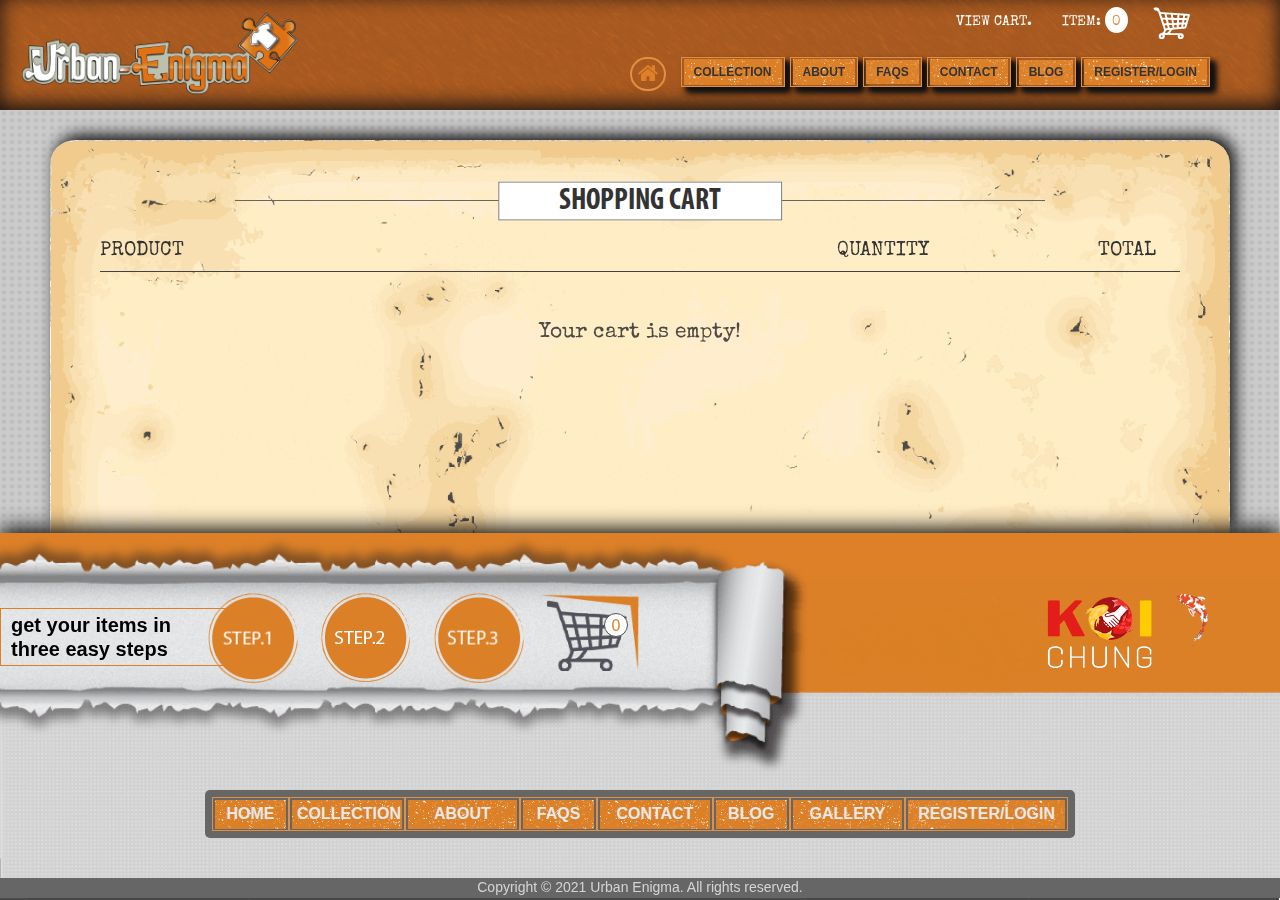
<file: cart.html>
<!DOCTYPE html>
<html lang="en">
<head>
<meta charset="utf-8">
<meta name="csrf-token" content="lwqe33AvCSZq9OBWMy6R3t7pbd3ynlBpeoecY6AD">
<meta name="viewport" content="initial-scale=1,width=device-width">
<title>Cart Urban Engima | Online Clothing Store Inspired by Cultural Diversity</title>
<meta name="title" content="Cart Urban Engima | Online Clothing Store Inspired by Cultural Diversity">
<meta name="description" content="Our clothes embrace the urban lifestyle as a combination of many different cultures and ethnicities. We believe in being unique, not perfect. Stand out, be different by just being yourself an Enigma! Know more.">
<meta name="keywords" content="Cart Urban Engima | Online Clothing Store Inspired by Cultural Diversity">

<meta property="og:type" content="website">
<meta property="og:url" content="https://www.urban-enigma.com/cart">
<meta property="og:title" content="Cart Urban Engima | Online Clothing Store Inspired by Cultural Diversity">
<meta property="og:description" content="Our clothes embrace the urban lifestyle as a combination of many different cultures and ethnicities. We believe in being unique, not perfect. Stand out, be different by just being yourself an Enigma! Know more.">
<meta property="og:image" content="https://www.urban-enigma.com/frontend/assets/images/enigma-puzzle.png">

<meta property="twitter:card" content="summary_large_image">
<meta property="twitter:url" content="https://www.urban-enigma.com/cart">
<meta property="twitter:title" content="Cart Urban Engima | Online Clothing Store Inspired by Cultural Diversity">
<meta property="twitter:description" content="Our clothes embrace the urban lifestyle as a combination of many different cultures and ethnicities. We believe in being unique, not perfect. Stand out, be different by just being yourself an Enigma! Know more.">
<meta property="twitter:image" content="https://www.urban-enigma.com/frontend/assets/images/enigma-puzzle.png">
<link rel="canonical" href="https://www.urban-enigma.com/cart">
<link rel="shortcut icon" href="https://www.urban-enigma.com/frontend/assets/images/enigma-puzzle.png">
<link rel="stylesheet" href="css/all.min.css">

<script async src="js_1"></script>
<script>
    window.dataLayer = window.dataLayer || [];
    function gtag(){dataLayer.push(arguments);}
    gtag('js', new Date());

    gtag('config', 'UA-154886863-1');
    </script>


<script>
!function(f,b,e,v,n,t,s)
{if(f.fbq)return;n=f.fbq=function(){n.callMethod?
n.callMethod.apply(n,arguments):n.queue.push(arguments)};
if(!f._fbq)f._fbq=n;n.push=n;n.loaded=!0;n.version='2.0';
n.queue=[];t=b.createElement(e);t.async=!0;
t.src=v;s=b.getElementsByTagName(e)[0];
s.parentNode.insertBefore(t,s)}(window, document,'script',
'https://connect.facebook.net/en_US/fbevents.js');
fbq('init', '970630876776102');
fbq('track', 'PageView');
fbq('track', 'AddToCart');
</script>
<noscript><img height="1" width="1" style="display:none" src="tr"></noscript>

</head>
<body id="cart" oncontextmenu="return false;">
<div id="preloader" style="display: none"></div>

<div class="cart-container">


<header>

<div class="logo-container">
<a href="https://www.urban-enigma.com">
<img class="logo hidden-xs" src="img/enigma-logo.png" alt="#">
<img class="logo visible-xs" src="img/enigma-logo-mobile.png" alt="#">
</a>
</div>


<div class="nav-container">
<div class="nav-inner">
<div class="home-button-mobile">
<a href="https://www.urban-enigma.com">
<i class="fa fa-home" aria-hidden="true"></i>
</a>
</div>
<div class="search-button-mobile temporary-hidden">
<a href="javascript:;" class="search-open">
<i class="fa fa-search" aria-hidden="true"></i>
</a>
</div>
<div class="cart-button-mobile temporary-moved">
<a href="https://www.urban-enigma.com/cart">
<i class="fa fa-shopping-cart" aria-hidden="true"></i>
<div class="cart-badge temporary-moved">0</div>
</a>
</div>
<button class="c-hamburger c-hamburger--htla burger">
<span>toggle menu</span>
</button>
<div class="nav-search">
<div class="input-bg temporary-hidden">
<input type="text" placeholder="Search">
</div>
<a class="hvr-pulse basket" href="https://www.urban-enigma.com/cart"></a>
<span>ITEM: <i class="item-badge">0</i></span>
<span>VIEW CART.</span>
</div>
<nav>
<ul>
<li class="hidden-xs desktop-home-link">
<a href="https://www.urban-enigma.com">
<i class="fa fa-home" aria-hidden="true"></i>
</a>
</li>
<li class="mobile-only home-button">
<a href="https://www.urban-enigma.com">
<span>Home</span>
<img src="img/nav-bg-home-720.png" class="nav-for-720 hvr-bounce-out" alt="#">
<img src="img/nav-bg-home-720.png" class="nav-for-320" alt="#">
</a>
</li>
<li>
<a href="https://www.urban-enigma.com/collection">
<span>Collection</span>
<img src="img/nav-bg-category-720.png" class="nav-for-720 hvr-bounce-out" alt="#">
<img src="img/nav-bg-category-720.png" class="nav-for-320" alt="#">
</a>
</li>
<li>
<a href="https://www.urban-enigma.com/about">
<span>About</span>
<img src="img/nav-bg-about-720.png" class="nav-for-720 hvr-bounce-out" alt="#">
<img src="img/nav-bg-about-720.png" class="nav-for-320" alt="#">
</a>
</li>
<li>
<a href="https://www.urban-enigma.com/faqs">
<span>Faqs</span>
<img src="img/nav-bg-faqs-720.png" class="nav-for-720 hvr-bounce-out" alt="#">
<img src="img/nav-bg-faqs-720.png" class="nav-for-320" alt="#">
</a>
</li>
<li>
<a href="https://www.urban-enigma.com/contact">
<span>Contact</span>
<img src="img/nav-bg-contact-720.png" class="nav-for-720 hvr-bounce-out" alt="#">
<img src="img/nav-bg-contact-720.png" class="nav-for-320" alt="#">
</a>
</li>
<li>
<a href="https://www.urban-enigma.com/fashion-blog">
<span>Blog</span>
<img src="img/nav-bg-blog-720.png" class="nav-for-720 hvr-bounce-out" alt="#">
<img src="img/nav-bg-blog-720.png" class="nav-for-320" alt="#">
</a>
</li>
<li class="mobile-only">
<a href="javascript:;" data-toggle="tooltip" title="Coming Soon!">
<span>Gallery</span>
<img src="img/nav-bg-gallery-720.png" class="nav-for-720 hvr-bounce-out" alt="#">
<img src="img/nav-bg-gallery-720.png" class="nav-for-320" alt="#">
</a>
</li>
<li>
<a href="javascript:;" class="click-register">
<span>Register/Login</span>
<img src="img/nav-bg-reg-log-720.png" class="nav-for-720 hvr-bounce-out" alt="#">
<img src="img/nav-bg-reg-log-720.png" class="nav-for-320" alt="#">
</a>
</li>
</ul>
</nav>
</div>
</div>

</header>

<h1 class="display-none">Urban Enigma | Your Shopping Cart</h1>

<div class="cart-main wow fadeInDown" data-wow-duration="2s" data-wow-delay="0.3s" data-wow-offset="200" style="visibility: hidden; animation-duration: 2s; animation-delay: 0.3s; animation-name: fadeInDown;">
<div class="cart-title">
<h3>Shopping Cart</h3>
</div>
<div class="cart-head">
<div class="cart-product">
<h3>PRODUCT</h3>
</div>
<div class="cart-quantity">
<h3>QUANTITY</h3>
</div>
<div class="cart-total">
<h3>TOTAL</h3>
</div>
</div>
<div class="cart-body">
<div style="text-align: center; margin-top: 40px;">
<span class="empty-cart-placeholder">Your cart is empty!</span>
</div>
</div>

</div>
<div class="cart-footer"></div>

</div>


<div class="footer-inner-page">

<div class="scroll-bg">
<div class="scroll">
<div class="scroll-inner">
<a href="https://www.urban-enigma.com/cart" class="about-hidden">
<div class="scroll-cart hvr-wobble-to-top-right">
<div class="cart-badge">0</div>
</div>
</a>
<div class="scroll-step step-3 hvr-3 about-hidden">
<img class="dark_step_img" src="Step-3-grey-button_2x.webp" alt="step-3">
<img class="orange_step_img" src="[data-uri]" alt="#">
</div>
<div class="bubble-contaienr-3">
<img src="img/step3.png" alt="bubble">
</div>
<div class="scroll-step step-2 hvr-2 about-hidden">
<img class="dark_step_img" src="Step-2-grey-button_2x.webp" alt="step-2">
<img class="orange_step_img" src="[data-uri]" alt="#">
</div>
<div class="bubble-contaienr-2">
<img src="img/step2.png" alt="bubble">
</div>
<div class="scroll-step step-1 hvr-1 about-hidden">
<img class="dark_step_img" src="Step-1-grey-button_2x.webp" alt="step-1">
<img class="orange_step_img" src="[data-uri]" alt="#">
</div>
<div class="bubble-contaienr-1">
<img src="img/step1.png" alt="bubble">
</div>
<div class="steps-text-container">
Get Your Items In<br> Three Easy Steps
</div>
<div class="scroll-step about-shown">
<a href="https://www.instagram.com/urbanenigma_apparel/" target="_blank">
<img src="img/Instagram_button.svg" alt="#">
</a>
</div>
<div class="scroll-step about-shown">
<a href="https://www.youtube.com/channel/UCe8KnRlO54DnvkKp-VxXAkA" target="_blank">
<img src="img/YouTube_button.svg" alt="#">
</a>
</div>
<div class="scroll-step about-shown">
<a href="https://www.pinterest.com/urbanenigma_apparel/" target="_blank">
<img src="img/pintrest-icon.svg" alt="#">
</a>
</div>
<div class="scroll-step about-shown">
<a href="https://twitter.com/UrbanEnigmaTalk" target="_blank">
<img src="img/Twitter_button.svg" alt="#">
</a>
</div>
<div class="scroll-step about-shown">
<a href="https://www.facebook.com/UrbanEnigma/" target="_blank">
<img src="img/Facebook_button.svg" alt="#">
</a>
</div>
</div>
</div>
<div class="home-logo-footer">
<a href="https://www.urban-enigma.com"><img src="img/faq-newlogo.png" alt="Home"></a>
</div>
<div class="contact-us">
<div class="first-img wow fadeIn" data-wow-duration="0.8s" data-wow-delay="0s" data-wow-offset="80" style="visibility: visible; animation-duration: 0.8s; animation-delay: 0s; animation-name: fadeIn;">
<img src="img/Artboard-42.png" alt="contact">
</div>
<div class="second-img wow fadeInDown" data-wow-duration="0.8s" data-wow-delay="0s" data-wow-offset="90" style="visibility: visible; animation-duration: 0.8s; animation-delay: 0s; animation-name: fadeInDown;">
<img src="img/Artboard-43.png" alt="contact">
</div>
<div class="third-img wow fadeInRight" data-wow-duration="0.8s" data-wow-delay="0s" data-wow-offset="60" style="visibility: visible; animation-duration: 0.8s; animation-delay: 0s; animation-name: fadeInRight;">
<a href="https://www.urban-enigma.com/faqs">
<img src="img/Faq.png" alt="contact">
</a>
</div>
</div>
<div class="contact-us about-us">
<div class="first-img wow fadeIn about-us" data-wow-duration="0.8s" data-wow-delay="0s" data-wow-offset="80" style="visibility: visible; animation-duration: 0.8s; animation-delay: 0s; animation-name: fadeIn;">
<img src="img/Get-Social.png" alt="contact">
</div>
</div>
</div>

<footer>
<div class="footer-inner">
<nav>
<ul>
<li class="full-nav-short"><a href="https://www.urban-enigma.com">Home</a></li>
<li class="full-nav-normal"><a href="https://www.urban-enigma.com/collection">Collection</a></li>
<li class="full-nav-normal"><a href="https://www.urban-enigma.com/about">About</a></li>
<li class="full-nav-short"><a href="https://www.urban-enigma.com/faqs">Faqs</a></li>
<li class="full-nav-normal"><a href="https://www.urban-enigma.com/contact">Contact</a></li>
<li class="full-nav-short"><a href="https://www.urban-enigma.com/fashion-blog">Blog</a></li>
<li class="full-nav-normal"><a href="javascript:;" data-toggle="tooltip" title="Coming Soon!">Gallery</a></li>
<li class="full-nav-long"><a href="javascript:;" class="click-register">Register/Login</a></li>
</ul>
</nav> </div>
</footer>

</div>

<div class="copyright cart">
<p class="text-center text-md-left">Copyright &copy; 2021 Urban Enigma. All rights reserved.</p>
</div>
<div id="nav-mobile"></div>
<div class="popup-overlay"></div>

<div id="reg-log-popup" class="popup-container">
<div class="reg-log-container">
<div class="reg-log-close">
<span></span>
</div>
<h3 class="text-center">Download Mobile App for Voucher codes and more !</h3>
<div class="reg-log-inner" id="reg-log-inner">
<div class="reg-log-mobile">
<h3><a class="login-mobile reg-log-active" href="javascript:;">Login</a></h3>
<span class="reg-log-slash">\</span>
<h3><a class="register-mobile" href="javascript:;">Register</a></h3>
</div>
<div class="login-inner reg-log-target">
<form id="login-form" method="post" action="https://www.urban-enigma.com/admin">
<input type="hidden" name="_token" value="lwqe33AvCSZq9OBWMy6R3t7pbd3ynlBpeoecY6AD"> <h3>Login</h3>
<div class="input-bg">
<input id="email" type="email" class name="email" value placeholder="Email" autocomplete="username" required autofocus>
</div>
<div class="input-bg">
<input id="password" type="password" class name="password" placeholder="Password" autocomplete="current-password" required>
</div>
<span id="login-form-error-message" style="display: none;">These credentials do not match our records.</span>
<a href="javascript:;" id="forgot-link">Damn. I forgot my password!</a>
<div class="button-bg hvr-push">
<input type="submit" value="LOGIN">
</div>
</form>
</div>
<div class="register-inner reg-log-target">
<form id="register-form" method="POST" action="https://www.urban-enigma.com/register">
<input type="hidden" name="_token" value="lwqe33AvCSZq9OBWMy6R3t7pbd3ynlBpeoecY6AD"> <h3>Register</h3>
<div class="input-bg">
<input type="text" placeholder="Name" name="name" required autofocus>
</div>
<div class="input-bg">
<input type="email" placeholder="Email" name="email" autocomplete="username" required>
</div>
<span id="register-form-error-message" style="color: red; display: none;"></span>
<div class="input-bg">
<input type="password" placeholder="Password" name="password" minlength="6" autocomplete="new-password" required>
</div>
<div class="input-bg">
<input type="password" placeholder="Confirm Password" name="password_confirmation" minlength="6" autocomplete="new-password" required>
</div>
<h5>
<input type="checkbox" id="reg-checkbox" name="promotions">
<label for="reg-checkbox">Send me discount, promotions info</label>
</h5>
<p>By clicking "Create Account", you agree to our Terms and Privacy Policy</p>
<div class="hvr-push button-bg">
<input type="submit" value="CREATE ACCOUNT">
</div>
</form>
</div>
</div>
<div class="reg-log-inner" id="forgot-inner" style="width: 50%; display: none;">
<div class="reg-log-mobile">
<h3><a class="login-mobile reg-log-active" href="javascript:;">Login</a></h3>
<span class="reg-log-slash">\</span>
<h3><a class="register-mobile" href="javascript:;">Register</a></h3>
</div>
<div class="login-inner reg-log-target" style="border: none; float: none; width: 100%;">
<form id="forgot-form" method="post" action="https://www.urban-enigma.com/password/email">
<input type="hidden" name="_token" value="lwqe33AvCSZq9OBWMy6R3t7pbd3ynlBpeoecY6AD"> <h3>Forgot Password</h3>
<div class="input-bg">
<input type="email" class name="resetemail" value placeholder="Email" autocomplete="email" required autofocus>
</div>
<span id="forgot-form-error-message" class="alert" style="display: none;"></span>
<span class="loader" style="display: none"><i class="fa fa-spinner fa-3x fa-spin"></i></span>
<div class="button-bg hvr-push">
<input type="submit" value="Send Password Reset Link">
</div>
</form>
</div>
</div>
</div>
<img class="reg-log-key" src="img/register-key.png" alt="#">
</div>

<div class="search-box-container">
<span>
<a href="javascript:;">x</a>
</span>
<input id="searchBox" type="text" placeholder="Search...">
</div>


<div class="addtocart-screen" id="cart-screen" style="height: 250px;">
<div class="addtocart-screen-scroll">
<div class="fixed-header">
<div class="col-md-8 col-xs-8">
<div class="cart-shiping">
<img src="img/cart-shiping.png" alt="cart">
</div>
</div>
<div class="col-md-3 col-xs-3 col-xs-offset-1 col-md-offset-1">
<div class="close-cart-shiping">
<img src="img/close-cart.png" alt="cart">
</div>
</div>
<hr>
</div>
<div class="col-md-12 col-xs-12">
<div class="row">
<div style="text-align: center; margin-top: 115px;">
<span class="empty-cart-placeholder">Your cart is empty!</span>
</div>
</div>
</div>
<div class="col-md-12 col-xs-12 checkout-subtotal" style="display: none;">
<div class="row">
<hr>
<div class="col-md-4 col-xs-4 in-subtotal">
<h2>SUBTOTAL</h2>
</div>
<div class="col-md-6 col-xs-6 pull-right text-right incart-total">
<h3>$ 0.00</h3>
</div>
<div class="col-md-12 col-xs-12">
<p>Shipping and taxes calculated at checkout</p>
</div>
<div class="col-md-12 col-xs-12 checkout-img hvr-forward">
<a href="https://www.urban-enigma.com/cart/checkout-new">
<img src="img/check-out-shipping.png" alt="checkout">
</a>
</div>
</div>
</div>
</div>
</div>

<div id="msg-modal" class="modal fade" role="dialog" aria-hidden="true" style="z-index: 9999;">
<div class="modal-dialog modal-md" role="document">
<div class="modal-content">
<div class="modal-header" style="background-color: #dd8028; color: white;">
<button type="button" class="close" data-dismiss="modal">&times;</button>
<h4 class="modal-title"><i class="fa fa-info-circle"></i> Information</h4>
</div>
<div class="modal-body">
</div>
</div>
</div>
</div>
<script type="text/javascript" src="js/all.min.js"></script>
<script type="text/javascript" src="js/sweetalert2.all.min.js"></script>
</body>
</html>
</file>
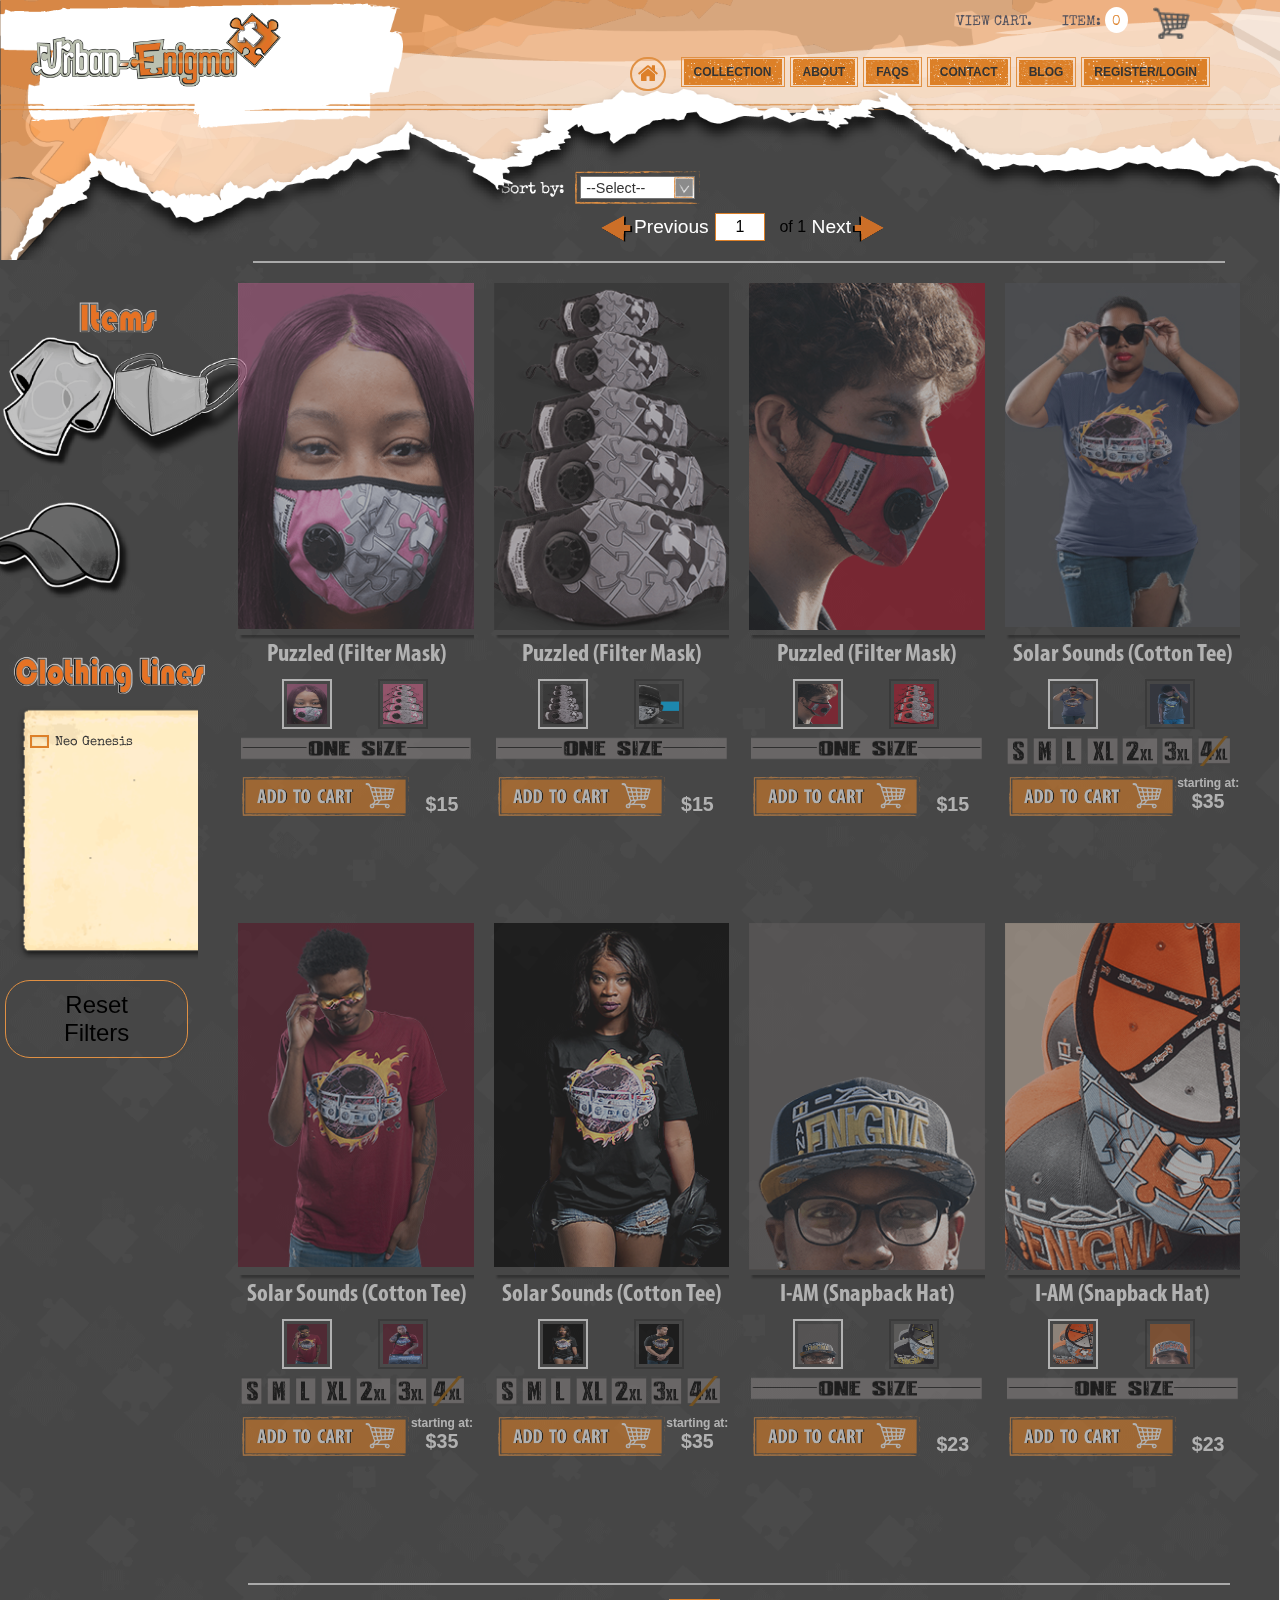
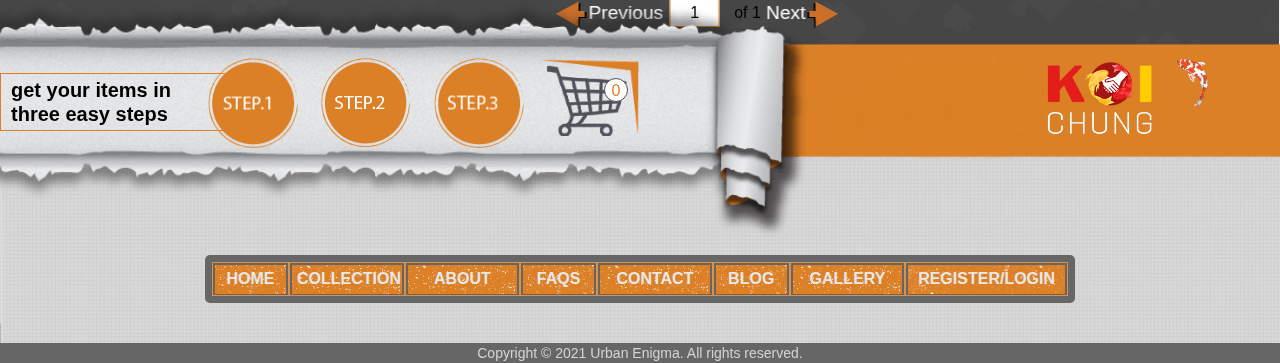
<file: collection.html>
<!DOCTYPE html>
<html lang="en">
<head>
<meta charset="utf-8">
<meta name="csrf-token" content="9QsbG64hT698chlskw0YrxDUyk3RuCAkd6Zft5oA">
<meta name="viewport" content="initial-scale=1,width=device-width">
<title>Shop latest collection of T-shirts, Hats, stickers and more</title>
<meta name="title" content="Shop latest collection of T-shirts, Hats, stickers and more">
<meta name="description" content="Our clothes embrace the urban lifestyle as a combination of many different cultures and ethnicities. We believe in being unique, not perfect. Stand out, be different by just being yourself an Enigma! Know more.">
<meta name="keywords" content="Shop latest collection of T-shirts, Hats, stickers and more">

<meta property="og:type" content="website">
<meta property="og:url" content="https://www.urban-enigma.com/collection">
<meta property="og:title" content="Shop latest collection of T-shirts, Hats, stickers and more">
<meta property="og:description" content="Our clothes embrace the urban lifestyle as a combination of many different cultures and ethnicities. We believe in being unique, not perfect. Stand out, be different by just being yourself an Enigma! Know more.">
<meta property="og:image" content="https://www.urban-enigma.com/frontend/assets/images/enigma-puzzle.png">

<meta property="twitter:card" content="summary_large_image">
<meta property="twitter:url" content="https://www.urban-enigma.com/collection">
<meta property="twitter:title" content="Shop latest collection of T-shirts, Hats, stickers and more">
<meta property="twitter:description" content="Our clothes embrace the urban lifestyle as a combination of many different cultures and ethnicities. We believe in being unique, not perfect. Stand out, be different by just being yourself an Enigma! Know more.">
<meta property="twitter:image" content="https://www.urban-enigma.com/frontend/assets/images/enigma-puzzle.png">
<link rel="canonical" href="https://www.urban-enigma.com/collection">
<link rel="shortcut icon" href="https://www.urban-enigma.com/frontend/assets/images/enigma-puzzle.png">
<link rel="stylesheet" href="css/all.min.css">

<script async src="js_1"></script>
<script>
    window.dataLayer = window.dataLayer || [];
    function gtag(){dataLayer.push(arguments);}
    gtag('js', new Date());

    gtag('config', 'UA-154886863-1');
    </script>

<style>
    .filter_items > div {
        height: 150px;
        width: 150px;
        margin: 0 auto;
    }
    @media  only screen and (min-width: 1661px) {
      .main-cat{
        max-width: 80%;
        padding: 0 45px 0 132px;
        margin: 0;
      }
      .side.jplist-panel{
        position: relative;
      }
    }

    @media  only screen and (max-width: 780px) {
      .filter_row{
      	margin: 0;
      	padding-left: 20px;
      }
    }

    </style>

<script>
!function(f,b,e,v,n,t,s)
{if(f.fbq)return;n=f.fbq=function(){n.callMethod?
n.callMethod.apply(n,arguments):n.queue.push(arguments)};
if(!f._fbq)f._fbq=n;n.push=n;n.loaded=!0;n.version='2.0';
n.queue=[];t=b.createElement(e);t.async=!0;
t.src=v;s=b.getElementsByTagName(e)[0];
s.parentNode.insertBefore(t,s)}(window, document,'script',
'https://connect.facebook.net/en_US/fbevents.js');
fbq('init', '970630876776102');
fbq('track', 'PageView');
fbq('track', 'ViewContent');
</script>
<noscript><img height="1" width="1" style="display:none" src="tr"></noscript>

</head>
<body id="category" oncontextmenu="return false;">
<div id="preloader" style="display: none"></div>

<div class="category-container">

<div class="header-bg"></div>

<header>

<div class="logo-container">
<a href="https://www.urban-enigma.com">
<img class="logo" src="img/about-logo.png" alt="#">
<img class="logo-mobile" src="img/about-logo-mobile.png" alt="#">
</a>
</div>

<button class="c-hamburger c-hamburger--htla top burger-menu-top">
<span>toggle menu</span>
</button>

<div class="nav-container">
<div class="nav-inner">
<div class="home-button-mobile">
<a href="https://www.urban-enigma.com">
<i class="fa fa-home" aria-hidden="true"></i>
</a>
</div>
<div class="search-button-mobile temporary-hidden">
<a href="javascript:;" class="search-open">
<i class="fa fa-search" aria-hidden="true"></i>
</a>
</div>
<div class="cart-button-mobile temporary-moved">
<a href="https://www.urban-enigma.com/cart">
<i class="fa fa-shopping-cart" aria-hidden="true"></i>
<div class="cart-badge temporary-moved">0</div>
</a>
</div>
<button class="c-hamburger c-hamburger--htla burger">
<span>toggle menu</span>
</button>
<div class="nav-search">
<div class="input-bg temporary-hidden">
<input type="text" placeholder="Search">
</div>
<a class="hvr-pulse basket" href="https://www.urban-enigma.com/cart"></a>
<span>ITEM: <i class="item-badge">0</i></span>
<span>VIEW CART.</span>
</div>
<nav>
<ul>
<li class="hidden-xs desktop-home-link">
<a href="https://www.urban-enigma.com">
<i class="fa fa-home" aria-hidden="true"></i>
</a>
</li>
<li class="mobile-only home-button">
<a href="https://www.urban-enigma.com">
<span>Home</span>
<img src="img/nav-bg-home-720.png" class="nav-for-720 hvr-bounce-out" alt="#">
<img src="img/nav-bg-home-720.png" class="nav-for-320" alt="#">
</a>
</li>
<li>
<a href="https://www.urban-enigma.com/collection">
<span>Collection</span>
<img src="img/nav-bg-category-720.png" class="nav-for-720 hvr-bounce-out" alt="#">
<img src="img/nav-bg-category-720.png" class="nav-for-320" alt="#">
</a>
</li>
<li>
<a href="https://www.urban-enigma.com/about">
<span>About</span>
<img src="img/nav-bg-about-720.png" class="nav-for-720 hvr-bounce-out" alt="#">
<img src="img/nav-bg-about-720.png" class="nav-for-320" alt="#">
</a>
</li>
<li>
<a href="https://www.urban-enigma.com/faqs">
<span>Faqs</span>
<img src="img/nav-bg-faqs-720.png" class="nav-for-720 hvr-bounce-out" alt="#">
<img src="img/nav-bg-faqs-720.png" class="nav-for-320" alt="#">
</a>
</li>
<li>
<a href="https://www.urban-enigma.com/contact">
<span>Contact</span>
<img src="img/nav-bg-contact-720.png" class="nav-for-720 hvr-bounce-out" alt="#">
<img src="img/nav-bg-contact-720.png" class="nav-for-320" alt="#">
</a>
</li>
<li>
<a href="https://www.urban-enigma.com/fashion-blog">
<span>Blog</span>
<img src="img/nav-bg-blog-720.png" class="nav-for-720 hvr-bounce-out" alt="#">
<img src="img/nav-bg-blog-720.png" class="nav-for-320" alt="#">
</a>
</li>
<li class="mobile-only">
<a href="javascript:;" data-toggle="tooltip" title="Coming Soon!">
<span>Gallery</span>
<img src="img/nav-bg-gallery-720.png" class="nav-for-720 hvr-bounce-out" alt="#">
<img src="img/nav-bg-gallery-720.png" class="nav-for-320" alt="#">
</a>
</li>
<li>
<a href="javascript:;" class="click-register">
<span>Register/Login</span>
<img src="img/nav-bg-reg-log-720.png" class="nav-for-720 hvr-bounce-out" alt="#">
<img src="img/nav-bg-reg-log-720.png" class="nav-for-320" alt="#">
</a>
</li>
</ul>
</nav>
</div>
</div>

</header>


<div class="container-fluid main-cont">
<div class="row">

<div class="col-lg-2 col-md-4 col-xs-11 side jplist-panel">
<div class="item-log"><img src="img/Artboard%2014.png" alt="item">
</div>
<h1 class="display-none">Shop designed T-shirts, Latest Hats, stickers, hoodies & shirts</h1>
<div class="row category-sidebar">
<div class="col-md-12 remove-padding">
<div class="row filter_row">
<div class="col-lg-6 col-xs-6 filter_items remove-padding">
<div class="shirt-log first-shirt">
<input type="checkbox" id="category_filter-29" style="visibility: hidden;" data-jplist-control="checkbox-text-filter" data-group="group1" data-name="name29" data-path=".filtercategoryid" value="29">
<label for="category_filter-29">
<img class="non-selected" src="img/filter_image_1606279955T-Shirt%20button%20-%20before.png" alt="shirt">
<img class="selected" src="img/selected_filter_image_1606279955T-Shirt%20button%20-%20after.png" alt="shirt">
</label>
</div>
</div>
<div class="col-lg-6 col-xs-6 filter_items remove-padding">
<div class="shirt-log first-shirt">
<input type="checkbox" id="category_filter-25" style="visibility: hidden;" data-jplist-control="checkbox-text-filter" data-group="group1" data-name="name25" data-path=".filtercategoryid" value="25">
<label for="category_filter-25">
<img class="non-selected" src="img/filter_image_1600038246Mask%20button%20-%20before.png" alt="shirt">
<img class="selected" src="img/selected_filter_image_1600038246Mask%20button%20-%20after.png" alt="shirt">
</label>
</div>
</div>
<div class="col-lg-6 col-xs-6 filter_items remove-padding">
<div class="shirt-log first-shirt">
<input type="checkbox" id="category_filter-26" style="visibility: hidden;" data-jplist-control="checkbox-text-filter" data-group="group1" data-name="name26" data-path=".filtercategoryid" value="26">
<label for="category_filter-26">
<img class="non-selected" src="img/filter_image_1600038488Hat%20button%20-%20before.png" alt="shirt">
<img class="selected" src="img/selected_filter_image_1600038488Hat%20button%20-%20after.png" alt="shirt">
</label>
</div>
</div>
</div>
</div>
</div>
<div class="cloth-log"><img src="img/Artboard%2015.png" alt="item">
</div>
<div class="descrip-size">
<div class="sort-by-collections">
<h5>
<input class="category-collection-checkbox" data-collectionid="38" type="checkbox" id="urban-38" data-jplist-control="checkbox-text-filter" data-group="group1" data-name="name38" data-path=".filtercollectionid" data-or="filtercollectionid-filters" value="38">
<label for="urban-38">
<span>Neo Genesis</span>
</label>
</h5>
</div>
</div>
<button type="button" id="reset_jplist_filter" class="reset-jplist-filter hvr-bounce-out">
<span data-jplist-control="reset" data-group="group1" data-name="reset">Reset Filters</span>
</button>
</div>
<div class="col-xs-2 visible-xs cat-side" id="filter_slide">
<div class="tab-container">
<img src="img/tab-cat.png" alt="tab">
</div>
<div class="tab-arrow" id="filter_tab_arrow">
<i class="fa fa-arrow-right fa-2x" aria-hidden="true"></i>
</div>
</div>


<div class="col-lg-10 col-md-8 col-xs-10 main-cat">
<div class="ue-sorting-pagination-jplist row border-bottom-2px-aaa">
<div class="main-column col-xl-4 col-xl-offset-4  col-lg-5 col-lg-offset-3 col-xs-11 col-xs-offset-1">
<div class="ue-sorting-jplist">
<label for="jplist_select_sort">
<span>Sort by:</span>
<div class="orange-border">
<select id="jplist_select_sort" class="cat-select" data-jplist-control="select-sort" data-group="group1" data-name="sort">
<option value="0" data-path="default" data-name="sort"> --Select-- </option>
<option value="1" data-path=".sortprice" data-name="sort" data-order="asc" data-type="number"> Price: Low - High</option>
<option value="2" data-path=".sortprice" data-name="sort" data-order="desc" data-type="number"> Price: High - Low</option>
<option value="3" data-path=".sortproductid" data-name="sort" data-order="desc" data-type="number"> Newest</option>
</select>
</div>
</label>
</div>
<div class="ue-paginatoin-jplist" data-jplist-control="pagination" data-group="group1" data-items-per-page="16" data-current-page="0" data-name="pagination1">
<ul>
<li class="hvr-backward">
<a href="javascript:;" data-type="prev">
<img src="img/back-cat.png" alt="arrow">
<span>Previous</span>
</a>
</li>
<li>
<label for="page_current_of_top" data-type="info">
<input type="number" name="page_current_of_top" id="page_current_of_top" value="{pageNumber}" min="1" max="{pagesNumber}" step="1" onblur="goToPageJPList(this)">
<span> of {pagesNumber}</span>
</label>
<ul class="jplist-holder" data-type="pages">
<li>
<a data-type="page" class="page-num" href="javascript:;">{pageNumber}</a>
</li>
</ul>
</li>
<li class="hvr-forward">
<a href="javascript:;" data-type="next">
<span>Next</span>
<img src="img/next-cat.png" alt="arrow">
</a>
</li>
</ul>
</div>
</div>
</div>


<div class="row">

<div data-jplist-group="group1" class="items-container col-sm-12 equal-heights" style="display: none;">

<div data-jplist-item class="col-lg-3 col-md-3 col-sm-6 col-xs-6 cat-padding category-item-box animate-category-item-box collection-38" data-collectionid="38" data-collectionname="Neo Genesis" id="colorwise-product-0-38">
<div class="sortprice" style="display: none;">15</div>
<div class="sortproductid" style="display: none;">172</div>
<div class="filtercollectionid" style="display: none;">38</div>
<div class="filtercategoryid" style="display: none;">25</div>
<div class="category-items">

<div id="cat-thumb-346" class="carousel slide carousel-fade" data-ride="carousel" data-interval="false">
<figure>
<div class="carousel-inner cat-carousel thumb-cat" role="listbox" style="height: auto;">
<div class="item active" style>
<div class="fig-image-bg">
<img class="cat-item" src="img/1600549111384Pink%20Mask%20-%20collection%20page%20girl%204%20skin.png" alt>
<div class="cat-details">
<div class="item-info">
<img class="cat-enlarge cat-op" src="img/Thumbnail%20button-150%20ppi-02.png" alt="enlarge" data-cid="346">

<a href="https://www.urban-enigma.com/product/puzzled-%28filter-mask%29/cotton%20candy%20pink">
<img class="cat-enlarge cat-op" src="img/Details%20button-150%20dpi-02.png" alt="details">

</a>
</div>
</div>
</div>
<figcaption><p class="captt">
<span>Puzzled (Filter Mask)</span></p>
</figcaption>
</div>
<div class="item">
<div class="fig-image-bg">
<img class="cat-item" src="img/1600549111386Pink%20Mask%20-%20collection%20page.png" alt>
<div class="cat-details">
<div class="item-info">
<img class="cat-enlarge cat-op" src="img/Thumbnail%20button-150%20ppi-02.png" alt="enlarge" data-cid="346">

<a href="https://www.urban-enigma.com/product/puzzled-%28filter-mask%29/cotton%20candy%20pink">
<img class="cat-enlarge cat-op" src="img/Details%20button-150%20dpi-02.png" alt="details">

</a>
</div>
</div>
</div>
<figcaption><p class="captt">
<span>Puzzled (Filter Mask)</span></p>
</figcaption>
</div>
</div>

<ol class="carousel-indicators thumb-indicators">
<li data-target="#cat-thumb-346" data-slide-to="0" class="active">
<div class="thumbnail-container thumb-cont ">
<img src="img/1600549111384Pink%20Mask%20-%20collection%20page%20girl%204%20skin.png" alt>
</div>
</li>
<li data-target="#cat-thumb-346" data-slide-to="1" class>
<div class="thumbnail-container thumb-cont thumb-cont">
<img src="img/1600549111386Pink%20Mask%20-%20collection%20page.png" alt>
</div>
</li>
</ol>

</figure>
</div>

<ul class="cat-size hidden-xs">
<li id="desktop_197_288" data-aid="197" data-pacid="288" data-sizes="1" data-sizel="onesize" class="onesize-img " data-toggle="tooltip" data-placement="top" title="$15">
<img src="img/onesize.png" alt="onesize" style="max-width: 100%;">
</li>
</ul>

<div class="custom-select visible-xs" style="width:100%;">
<select>
<option value="0" style="color: #565455;">Size</option>
<option id="mobile_197_288" value="197-288-146" data-sizes="1" data-sizel="onesize" data-colorstock="146">One Size</option>
</select>
</div>

<div class="add-to-cart-container">
<div class="car-cont">
<img data-pid="172" data-cid="346" data-pname="Puzzled (Filter Mask)" class="add-cart" src="img/Add-highreso.png" alt="add-to-cart">
</div>
<span class="price-fig"> <div class="margin_top_div"></div> <span data-price="15">$15</span></span>
</div>

</div>
</div>


<div data-jplist-item class="col-lg-3 col-md-3 col-sm-6 col-xs-6 cat-padding category-item-box animate-category-item-box collection-38" data-collectionid="38" data-collectionname="Neo Genesis" id="colorwise-product-1-38">
<div class="sortprice" style="display: none;">15</div>
<div class="sortproductid" style="display: none;">172</div>
<div class="filtercollectionid" style="display: none;">38</div>
<div class="filtercategoryid" style="display: none;">25</div>
<div class="category-items">

<div id="cat-thumb-347" class="carousel slide carousel-fade" data-ride="carousel" data-interval="false">
<figure>
<div class="carousel-inner cat-carousel thumb-cat" role="listbox" style="height: auto;">
<div class="item active" style>
<div class="fig-image-bg">
<img class="cat-item" src="img/1600549119713Black%20Mask%20-%20collection%20page.png" alt>
<div class="cat-details">
<div class="item-info">
<img class="cat-enlarge cat-op" src="img/Thumbnail%20button-150%20ppi-02.png" alt="enlarge" data-cid="347">

<a href="https://www.urban-enigma.com/product/puzzled-%28filter-mask%29/charcoal">
<img class="cat-enlarge cat-op" src="img/Details%20button-150%20dpi-02.png" alt="details">

</a>
</div>
</div>
</div>
<figcaption><p class="captt">
<span>Puzzled (Filter Mask)</span></p>
</figcaption>
</div>
<div class="item">
<div class="fig-image-bg">
<img class="cat-item" src="img/1604106445522Black%20Mask%20-%20collection%20page%20guy.png" alt>
<div class="cat-details">
<div class="item-info">
<img class="cat-enlarge cat-op" src="img/Thumbnail%20button-150%20ppi-02.png" alt="enlarge" data-cid="347">

<a href="https://www.urban-enigma.com/product/puzzled-%28filter-mask%29/charcoal">
<img class="cat-enlarge cat-op" src="img/Details%20button-150%20dpi-02.png" alt="details">

</a>
</div>
</div>
</div>
<figcaption><p class="captt">
<span>Puzzled (Filter Mask)</span></p>
</figcaption>
</div>
</div>

<ol class="carousel-indicators thumb-indicators">
<li data-target="#cat-thumb-347" data-slide-to="0" class="active">
<div class="thumbnail-container thumb-cont ">
<img src="img/1600549119713Black%20Mask%20-%20collection%20page.png" alt>
 </div>
</li>
<li data-target="#cat-thumb-347" data-slide-to="1" class>
<div class="thumbnail-container thumb-cont thumb-cont">
<img src="img/1604106445522Black%20Mask%20-%20collection%20page%20guy.png" alt>
</div>
</li>
</ol>

</figure>
</div>

<ul class="cat-size hidden-xs">
<li id="desktop_197_289" data-aid="197" data-pacid="289" data-sizes="1" data-sizel="onesize" class="onesize-img " data-toggle="tooltip" data-placement="top" title="$15">
<img src="img/onesize.png" alt="onesize" style="max-width: 100%;">
</li>
</ul>

<div class="custom-select visible-xs" style="width:100%;">
<select>
<option value="0" style="color: #565455;">Size</option>
<option id="mobile_197_289" value="197-289-148" data-sizes="1" data-sizel="onesize" data-colorstock="148">One Size</option>
</select>
</div>

<div class="add-to-cart-container">
<div class="car-cont">
<img data-pid="172" data-cid="347" data-pname="Puzzled (Filter Mask)" class="add-cart" src="img/Add-highreso.png" alt="add-to-cart">
</div>
<span class="price-fig"> <div class="margin_top_div"></div> <span data-price="15">$15</span></span>
</div>

</div>
</div>


<div data-jplist-item class="col-lg-3 col-md-3 col-sm-6 col-xs-6 cat-padding category-item-box animate-category-item-box collection-38" data-collectionid="38" data-collectionname="Neo Genesis" id="colorwise-product-2-38">
<div class="sortprice" style="display: none;">15</div>
<div class="sortproductid" style="display: none;">172</div>
<div class="filtercollectionid" style="display: none;">38</div>
<div class="filtercategoryid" style="display: none;">25</div>
<div class="category-items">

<div id="cat-thumb-348" class="carousel slide carousel-fade" data-ride="carousel" data-interval="false">
<figure>
<div class="carousel-inner cat-carousel thumb-cat" role="listbox" style="height: auto;">
<div class="item active" style>
<div class="fig-image-bg">
<img class="cat-item" src="img/1600906116628Red%20Mask%20-%20collection%20page%20guy.png" alt>
<div class="cat-details">
<div class="item-info">
<img class="cat-enlarge cat-op" src="img/Thumbnail%20button-150%20ppi-02.png" alt="enlarge" data-cid="348">

<a href="https://www.urban-enigma.com/product/puzzled-%28filter-mask%29/apple%20red">
<img class="cat-enlarge cat-op" src="img/Details%20button-150%20dpi-02.png" alt="details">

</a>
</div>
</div>
</div>
<figcaption><p class="captt">
<span>Puzzled (Filter Mask)</span></p>
</figcaption>
</div>
<div class="item">
<div class="fig-image-bg">
<img class="cat-item" src="img/1601571969077Red%20Mask%20-%20collection%20page.png" alt>
<div class="cat-details">
<div class="item-info">
<img class="cat-enlarge cat-op" src="img/Thumbnail%20button-150%20ppi-02.png" alt="enlarge" data-cid="348">

<a href="https://www.urban-enigma.com/product/puzzled-%28filter-mask%29/apple%20red">
<img class="cat-enlarge cat-op" src="img/Details%20button-150%20dpi-02.png" alt="details">

</a>
</div>
</div>
</div>
<figcaption><p class="captt">
<span>Puzzled (Filter Mask)</span></p>
</figcaption>
</div>
</div>

<ol class="carousel-indicators thumb-indicators">
<li data-target="#cat-thumb-348" data-slide-to="0" class="active">
<div class="thumbnail-container thumb-cont ">
<img src="img/1600906116628Red%20Mask%20-%20collection%20page%20guy.png" alt>
</div>
</li>
<li data-target="#cat-thumb-348" data-slide-to="1" class>
<div class="thumbnail-container thumb-cont thumb-cont">
<img src="img/1601571969077Red%20Mask%20-%20collection%20page.png" alt>
</div>
</li>
</ol>

</figure>
</div>

<ul class="cat-size hidden-xs">
<li id="desktop_197_290" data-aid="197" data-pacid="290" data-sizes="1" data-sizel="onesize" class="onesize-img " data-toggle="tooltip" data-placement="top" title="$15">
<img src="img/onesize.png" alt="onesize" style="max-width: 100%;">
</li>
</ul>

<div class="custom-select visible-xs" style="width:100%;">
<select>
<option value="0" style="color: #565455;">Size</option>
<option id="mobile_197_290" value="197-290-146" data-sizes="1" data-sizel="onesize" data-colorstock="146">One Size</option>
</select>
</div>

<div class="add-to-cart-container">
<div class="car-cont">
<img data-pid="172" data-cid="348" data-pname="Puzzled (Filter Mask)" class="add-cart" src="img/Add-highreso.png" alt="add-to-cart">
</div>
<span class="price-fig"> <div class="margin_top_div"></div> <span data-price="15">$15</span></span>
</div>

</div>
</div>


<div data-jplist-item class="col-lg-3 col-md-3 col-sm-6 col-xs-6 cat-padding category-item-box animate-category-item-box collection-38" data-collectionid="38" data-collectionname="Neo Genesis" id="colorwise-product-3-38">
<div class="sortprice" style="display: none;">35</div>
<div class="sortproductid" style="display: none;">175</div>
<div class="filtercollectionid" style="display: none;">38</div>
<div class="filtercategoryid" style="display: none;">29</div>
<div class="category-items">

<div id="cat-thumb-356" class="carousel slide carousel-fade" data-ride="carousel" data-interval="false">
<figure>
<div class="carousel-inner cat-carousel thumb-cat" role="listbox" style="height: auto;">
<div class="item active" style>
<div class="fig-image-bg">
<img class="cat-item" src="img/1608322620209testl.jpg" alt>
<div class="cat-details">
<div class="item-info">
<img class="cat-enlarge cat-op" src="img/Thumbnail%20button-150%20ppi-02.png" alt="enlarge" data-cid="356">

<a href="https://www.urban-enigma.com/product/solar-sounds-%28cotton-tee%29/heavy%20metal%20grey">
<img class="cat-enlarge cat-op" src="img/Details%20button-150%20dpi-02.png" alt="details">

</a>
</div>
</div>
</div>
<figcaption><p class="captt">
<span>Solar Sounds (Cotton Tee)</span></p>
</figcaption>
</div>
<div class="item">
<div class="fig-image-bg">
<img class="cat-item" src="img/1608390226314Solar%20sounds-heavy%20metal%20grey-guy.jpg" alt>
<div class="cat-details">
<div class="item-info">
<img class="cat-enlarge cat-op" src="img/Thumbnail%20button-150%20ppi-02.png" alt="enlarge" data-cid="356">

<a href="https://www.urban-enigma.com/product/solar-sounds-%28cotton-tee%29/heavy%20metal%20grey">
<img class="cat-enlarge cat-op" src="img/Details%20button-150%20dpi-02.png" alt="details">

</a>
</div>
</div>
</div>
<figcaption><p class="captt">
<span>Solar Sounds (Cotton Tee)</span></p>
</figcaption>
</div>
</div>

<ol class="carousel-indicators thumb-indicators">
<li data-target="#cat-thumb-356" data-slide-to="0" class="active">
<div class="thumbnail-container thumb-cont ">
<img src="img/1608322620209testl.jpg" alt>
</div>
</li>
<li data-target="#cat-thumb-356" data-slide-to="1" class>
<div class="thumbnail-container thumb-cont thumb-cont">
<img src="img/1608390226314Solar%20sounds-heavy%20metal%20grey-guy.jpg" alt>
</div>
</li>
</ol>

</figure>
</div>

<ul class="cat-size hidden-xs">
<li id="desktop_207_295" data-aid="207" data-pacid="295" data-sizes="s" data-sizel="small" class="small-img " data-toggle="tooltip" data-placement="top" title="$35">
<img src="img/small.png" alt="small" style="max-width: 100%;">
</li>
<li id="desktop_208_298" data-aid="208" data-pacid="298" data-sizes="m" data-sizel="medium" class="medium-img " data-toggle="tooltip" data-placement="top" title="$45">
<img src="img/medium.png" alt="medium" style="max-width: 100%;">
</li>
<li id="desktop_209_301" data-aid="209" data-pacid="301" data-sizes="l" data-sizel="large" class="large-img " data-toggle="tooltip" data-placement="top" title="$45">
<img src="img/large.png" alt="large" style="max-width: 100%;">
</li>
<li id="desktop_210_304" data-aid="210" data-pacid="304" data-sizes="xl" data-sizel="xlarge" class="xlarge-img " data-toggle="tooltip" data-placement="top" title="$45">
<img src="img/xlarge.png" alt="xlarge" style="max-width: 100%;">
</li>
<li id="desktop_211_307" data-aid="211" data-pacid="307" data-sizes="2xl" data-sizel="xxlarge" class="xxlarge-img " data-toggle="tooltip" data-placement="top" title="$45">
<img src="img/xxlarge.png" alt="xxlarge" style="max-width: 100%;">
</li>
<li id="desktop_212_310" data-aid="212" data-pacid="310" data-sizes="3xl" data-sizel="xxxlarge" class="xxxlarge-img " data-toggle="tooltip" data-placement="top" title="$45">
<img src="img/xxxlarge.png" alt="xxxlarge" style="max-width: 100%;">
</li>
<li id="desktop_213_313" data-aid="213" data-pacid="313" data-sizes="4xl" data-sizel="xxxxlarge" class="xxxxlarge-img  out-of-stock " data-toggle="tooltip" data-placement="top" title="$45">
<img src="img/xxxxlarge_out.png" alt="xxxxlarge" style="max-width: 100%;">
</li>
</ul>

<div class="custom-select visible-xs" style="width:100%;">
<select>
<option value="0" style="color: #565455;">Size</option>
<option id="mobile_207_295" value="207-295-3" data-sizes="s" data-sizel="small" data-colorstock="3" data-price="35">S</option>
<option id="mobile_208_298" value="208-298-3" data-sizes="m" data-sizel="medium" data-colorstock="3" data-price="45">M</option>
<option id="mobile_209_301" value="209-301-4" data-sizes="l" data-sizel="large" data-colorstock="4" data-price="45">L</option>
 <option id="mobile_210_304" value="210-304-3" data-sizes="xl" data-sizel="xlarge" data-colorstock="3" data-price="45">XL</option>
<option id="mobile_211_307" value="211-307-3" data-sizes="2xl" data-sizel="xxlarge" data-colorstock="3" data-price="45">2XL</option>
<option id="mobile_212_310" value="212-310-3" data-sizes="3xl" data-sizel="xxxlarge" data-colorstock="3" data-price="45">3XL</option>
<option id="mobile_213_313" value="213-313-0" data-sizes="4xl" data-sizel="xxxxlarge" data-colorstock="0" data-price="45">4XL</option>
</select>
</div>

<div class="add-to-cart-container">
<div class="car-cont">
<img data-pid="175" data-cid="356" data-pname="Solar Sounds (Cotton Tee)" class="add-cart" src="img/Add-highreso.png" alt="add-to-cart">
</div>
<span class="price-fig"><small class="hidden-xs">Starting At:</small> <small class="visible-xs-block">Starts At:</small><span data-price="35">$35</span></span>
</div>

</div>
</div>


<div data-jplist-item class="col-lg-3 col-md-3 col-sm-6 col-xs-6 cat-padding category-item-box animate-category-item-box collection-38" data-collectionid="38" data-collectionname="Neo Genesis" id="colorwise-product-4-38">
<div class="sortprice" style="display: none;">35</div>
<div class="sortproductid" style="display: none;">175</div>
<div class="filtercollectionid" style="display: none;">38</div>
<div class="filtercategoryid" style="display: none;">29</div>
<div class="category-items">

<div id="cat-thumb-357" class="carousel slide carousel-fade" data-ride="carousel" data-interval="false">
<figure>
<div class="carousel-inner cat-carousel thumb-cat" role="listbox" style="height: auto;">
<div class="item active" style>
<div class="fig-image-bg">
<img class="cat-item" src="img/1608322662388Solar-Sounds-Cardinal-guy2.jpg" alt>
<div class="cat-details">
<div class="item-info">
<img class="cat-enlarge cat-op" src="img/Thumbnail%20button-150%20ppi-02.png" alt="enlarge" data-cid="357">

<a href="https://www.urban-enigma.com/product/solar-sounds-%28cotton-tee%29/cardinal">
<img class="cat-enlarge cat-op" src="img/Details%20button-150%20dpi-02.png" alt="details">

</a>
</div>
</div>
</div>
<figcaption><p class="captt">
<span>Solar Sounds (Cotton Tee)</span></p>
</figcaption>
</div>
<div class="item">
<div class="fig-image-bg">
<img class="cat-item" src="img/1608390249755Solar-Sounds-Cardinal-girl2.jpg" alt>
<div class="cat-details">
<div class="item-info">
<img class="cat-enlarge cat-op" src="img/Thumbnail%20button-150%20ppi-02.png" alt="enlarge" data-cid="357">

<a href="https://www.urban-enigma.com/product/solar-sounds-%28cotton-tee%29/cardinal">
<img class="cat-enlarge cat-op" src="img/Details%20button-150%20dpi-02.png" alt="details">

</a>
</div>
</div>
</div>
<figcaption><p class="captt">
<span>Solar Sounds (Cotton Tee)</span></p>
</figcaption>
</div>
</div>

<ol class="carousel-indicators thumb-indicators">
<li data-target="#cat-thumb-357" data-slide-to="0" class="active">
<div class="thumbnail-container thumb-cont ">
<img src="img/1608322662388Solar-Sounds-Cardinal-guy2.jpg" alt>
</div>
</li>
<li data-target="#cat-thumb-357" data-slide-to="1" class>
<div class="thumbnail-container thumb-cont thumb-cont">
<img src="img/1608390249755Solar-Sounds-Cardinal-girl2.jpg" alt>
</div>
</li>
</ol>

</figure>
</div>

<ul class="cat-size hidden-xs">
<li id="desktop_207_296" data-aid="207" data-pacid="296" data-sizes="s" data-sizel="small" class="small-img " data-toggle="tooltip" data-placement="top" title="$35">
<img src="img/small.png" alt="small" style="max-width: 100%;">
</li>
<li id="desktop_208_299" data-aid="208" data-pacid="299" data-sizes="m" data-sizel="medium" class="medium-img " data-toggle="tooltip" data-placement="top" title="$45">
<img src="img/medium.png" alt="medium" style="max-width: 100%;">
</li>
<li id="desktop_209_302" data-aid="209" data-pacid="302" data-sizes="l" data-sizel="large" class="large-img " data-toggle="tooltip" data-placement="top" title="$45">
<img src="img/large.png" alt="large" style="max-width: 100%;">
</li>
<li id="desktop_210_305" data-aid="210" data-pacid="305" data-sizes="xl" data-sizel="xlarge" class="xlarge-img " data-toggle="tooltip" data-placement="top" title="$45">
<img src="img/xlarge.png" alt="xlarge" style="max-width: 100%;">
</li>
<li id="desktop_211_308" data-aid="211" data-pacid="308" data-sizes="2xl" data-sizel="xxlarge" class="xxlarge-img " data-toggle="tooltip" data-placement="top" title="$45">
<img src="img/xxlarge.png" alt="xxlarge" style="max-width: 100%;">
</li>
<li id="desktop_212_311" data-aid="212" data-pacid="311" data-sizes="3xl" data-sizel="xxxlarge" class="xxxlarge-img " data-toggle="tooltip" data-placement="top" title="$45">
<img src="img/xxxlarge.png" alt="xxxlarge" style="max-width: 100%;">
</li>
<li id="desktop_213_314" data-aid="213" data-pacid="314" data-sizes="4xl" data-sizel="xxxxlarge" class="xxxxlarge-img  out-of-stock " data-toggle="tooltip" data-placement="top" title="$45">
<img src="img/xxxxlarge_out.png" alt="xxxxlarge" style="max-width: 100%;">
</li>
</ul>

<div class="custom-select visible-xs" style="width:100%;">
<select>
<option value="0" style="color: #565455;">Size</option>
<option id="mobile_207_296" value="207-296-4" data-sizes="s" data-sizel="small" data-colorstock="4" data-price="35">S</option>
<option id="mobile_208_299" value="208-299-10" data-sizes="m" data-sizel="medium" data-colorstock="10" data-price="45">M</option>
<option id="mobile_209_302" value="209-302-10" data-sizes="l" data-sizel="large" data-colorstock="10" data-price="45">L</option>
<option id="mobile_210_305" value="210-305-7" data-sizes="xl" data-sizel="xlarge" data-colorstock="7" data-price="45">XL</option>
<option id="mobile_211_308" value="211-308-6" data-sizes="2xl" data-sizel="xxlarge" data-colorstock="6" data-price="45">2XL</option>
<option id="mobile_212_311" value="212-311-5" data-sizes="3xl" data-sizel="xxxlarge" data-colorstock="5" data-price="45">3XL</option>
<option id="mobile_213_314" value="213-314-0" data-sizes="4xl" data-sizel="xxxxlarge" data-colorstock="0" data-price="45">4XL</option>
</select>
</div>

<div class="add-to-cart-container">
<div class="car-cont">
<img data-pid="175" data-cid="357" data-pname="Solar Sounds (Cotton Tee)" class="add-cart" src="img/Add-highreso.png" alt="add-to-cart">
</div>
<span class="price-fig"><small class="hidden-xs">Starting At:</small> <small class="visible-xs-block">Starts At:</small><span data-price="35">$35</span></span>
</div>

</div>
</div>


<div data-jplist-item class="col-lg-3 col-md-3 col-sm-6 col-xs-6 cat-padding category-item-box animate-category-item-box collection-38" data-collectionid="38" data-collectionname="Neo Genesis" id="colorwise-product-5-38">
<div class="sortprice" style="display: none;">35</div>
<div class="sortproductid" style="display: none;">175</div>
<div class="filtercollectionid" style="display: none;">38</div>
<div class="filtercategoryid" style="display: none;">29</div>
<div class="category-items">

<div id="cat-thumb-358" class="carousel slide carousel-fade" data-ride="carousel" data-interval="false">
<figure>
<div class="carousel-inner cat-carousel thumb-cat" role="listbox" style="height: auto;">
<div class="item active" style>
<div class="fig-image-bg">
<img class="cat-item" src="img/1608322675727Solar-Sounds-Black-girl.jpg" alt>
<div class="cat-details">
<div class="item-info">
<img class="cat-enlarge cat-op" src="img/Thumbnail%20button-150%20ppi-02.png" alt="enlarge" data-cid="358">

<a href="https://www.urban-enigma.com/product/solar-sounds-%28cotton-tee%29/black">
<img class="cat-enlarge cat-op" src="img/Details%20button-150%20dpi-02.png" alt="details">

</a>
</div>
</div>
</div>
<figcaption><p class="captt">
<span>Solar Sounds (Cotton Tee)</span></p>
</figcaption>
</div>
<div class="item">
<div class="fig-image-bg">
<img class="cat-item" src="img/1608322675729Solar-Sounds-Black-guy.jpg" alt>
<div class="cat-details">
<div class="item-info">
<img class="cat-enlarge cat-op" src="img/Thumbnail%20button-150%20ppi-02.png" alt="enlarge" data-cid="358">

<a href="https://www.urban-enigma.com/product/solar-sounds-%28cotton-tee%29/black">
<img class="cat-enlarge cat-op" src="img/Details%20button-150%20dpi-02.png" alt="details">

</a>
</div>
</div>
</div>
<figcaption><p class="captt">
<span>Solar Sounds (Cotton Tee)</span></p>
</figcaption>
</div>
</div>

<ol class="carousel-indicators thumb-indicators">
<li data-target="#cat-thumb-358" data-slide-to="0" class="active">
<div class="thumbnail-container thumb-cont ">
<img src="img/1608322675727Solar-Sounds-Black-girl.jpg" alt>
</div>
</li>
<li data-target="#cat-thumb-358" data-slide-to="1" class>
<div class="thumbnail-container thumb-cont thumb-cont">
<img src="img/1608322675729Solar-Sounds-Black-guy.jpg" alt>
</div>
</li>
</ol>

</figure>
</div>

<ul class="cat-size hidden-xs">
<li id="desktop_207_297" data-aid="207" data-pacid="297" data-sizes="s" data-sizel="small" class="small-img " data-toggle="tooltip" data-placement="top" title="$35">
<img src="img/small.png" alt="small" style="max-width: 100%;">
</li>
<li id="desktop_208_300" data-aid="208" data-pacid="300" data-sizes="m" data-sizel="medium" class="medium-img " data-toggle="tooltip" data-placement="top" title="$45">
<img src="img/medium.png" alt="medium" style="max-width: 100%;">
</li>
<li id="desktop_209_303" data-aid="209" data-pacid="303" data-sizes="l" data-sizel="large" class="large-img " data-toggle="tooltip" data-placement="top" title="$45">
<img src="img/large.png" alt="large" style="max-width: 100%;">
</li>
<li id="desktop_210_306" data-aid="210" data-pacid="306" data-sizes="xl" data-sizel="xlarge" class="xlarge-img " data-toggle="tooltip" data-placement="top" title="$45">
<img src="img/xlarge.png" alt="xlarge" style="max-width: 100%;">
</li>
<li id="desktop_211_309" data-aid="211" data-pacid="309" data-sizes="2xl" data-sizel="xxlarge" class="xxlarge-img " data-toggle="tooltip" data-placement="top" title="$45">
<img src="img/xxlarge.png" alt="xxlarge" style="max-width: 100%;">
</li>
<li id="desktop_212_312" data-aid="212" data-pacid="312" data-sizes="3xl" data-sizel="xxxlarge" class="xxxlarge-img " data-toggle="tooltip" data-placement="top" title="$45">
<img src="img/xxxlarge.png" alt="xxxlarge" style="max-width: 100%;">
</li>
<li id="desktop_213_315" data-aid="213" data-pacid="315" data-sizes="4xl" data-sizel="xxxxlarge" class="xxxxlarge-img  out-of-stock " data-toggle="tooltip" data-placement="top" title="$45">
<img src="img/xxxxlarge_out.png" alt="xxxxlarge" style="max-width: 100%;">
</li>
</ul>

<div class="custom-select visible-xs" style="width:100%;">
<select>
<option value="0" style="color: #565455;">Size</option>
<option id="mobile_207_297" value="207-297-4" data-sizes="s" data-sizel="small" data-colorstock="4" data-price="35">S</option>
<option id="mobile_208_300" value="208-300-8" data-sizes="m" data-sizel="medium" data-colorstock="8" data-price="45">M</option>
<option id="mobile_209_303" value="209-303-10" data-sizes="l" data-sizel="large" data-colorstock="10" data-price="45">L</option>
<option id="mobile_210_306" value="210-306-8" data-sizes="xl" data-sizel="xlarge" data-colorstock="8" data-price="45">XL</option>
<option id="mobile_211_309" value="211-309-6" data-sizes="2xl" data-sizel="xxlarge" data-colorstock="6" data-price="45">2XL</option>
<option id="mobile_212_312" value="212-312-4" data-sizes="3xl" data-sizel="xxxlarge" data-colorstock="4" data-price="45">3XL</option>
<option id="mobile_213_315" value="213-315-0" data-sizes="4xl" data-sizel="xxxxlarge" data-colorstock="0" data-price="45">4XL</option>
</select>
</div>

<div class="add-to-cart-container">
<div class="car-cont">
<img data-pid="175" data-cid="358" data-pname="Solar Sounds (Cotton Tee)" class="add-cart" src="img/Add-highreso.png" alt="add-to-cart">
</div>
<span class="price-fig"><small class="hidden-xs">Starting At:</small> <small class="visible-xs-block">Starts At:</small><span data-price="35">$35</span></span>
</div>

</div>
</div>


<div data-jplist-item class="col-lg-3 col-md-3 col-sm-6 col-xs-6 cat-padding category-item-box animate-category-item-box collection-38" data-collectionid="38" data-collectionname="Neo Genesis" id="colorwise-product-6-38">
<div class="sortprice" style="display: none;">23</div>
<div class="sortproductid" style="display: none;">173</div>
<div class="filtercollectionid" style="display: none;">38</div>
<div class="filtercategoryid" style="display: none;">26</div>
<div class="category-items">

<div id="cat-thumb-351" class="carousel slide carousel-fade" data-ride="carousel" data-interval="false">
<figure>
<div class="carousel-inner cat-carousel thumb-cat" role="listbox" style="height: auto;">
<div class="item active" style>
<div class="fig-image-bg">
<img class="cat-item" src="img/1638760497307Black-yellow%20cap%20DSC_5314.png" alt>
<div class="cat-details">
<div class="item-info">
<img class="cat-enlarge cat-op" src="img/Thumbnail%20button-150%20ppi-02.png" alt="enlarge" data-cid="351">

<a href="https://www.urban-enigma.com/product/i-am-%28snapback-hat%29/black%20&amp;%20grey">
<img class="cat-enlarge cat-op" src="img/Details%20button-150%20dpi-02.png" alt="details">

</a>
</div>
</div>
</div>
<figcaption><p class="captt">
<span>I-AM (Snapback Hat)</span></p>
</figcaption>
</div>
<div class="item">
<div class="fig-image-bg">
<img class="cat-item" src="img/1638760497309I%20am%20an%20Enigma%20-%20hat%20collection%20page%20BLACK%205.png" alt>
<div class="cat-details">
<div class="item-info">
<img class="cat-enlarge cat-op" src="img/Thumbnail%20button-150%20ppi-02.png" alt="enlarge" data-cid="351">

<a href="https://www.urban-enigma.com/product/i-am-%28snapback-hat%29/black%20&amp;%20grey">
<img class="cat-enlarge cat-op" src="img/Details%20button-150%20dpi-02.png" alt="details">

</a>
</div>
</div>
</div>
<figcaption><p class="captt">
<span>I-AM (Snapback Hat)</span></p>
</figcaption>
</div>
</div>

<ol class="carousel-indicators thumb-indicators">
<li data-target="#cat-thumb-351" data-slide-to="0" class="active">
<div class="thumbnail-container thumb-cont ">
<img src="img/1638760497307Black-yellow%20cap%20DSC_5314.png" alt>
</div>
</li>
<li data-target="#cat-thumb-351" data-slide-to="1" class>
<div class="thumbnail-container thumb-cont thumb-cont">
<img src="img/1638760497309I%20am%20an%20Enigma%20-%20hat%20collection%20page%20BLACK%205.png" alt>
</div>
</li>
</ol>

</figure>
</div>

<ul class="cat-size hidden-xs">
<li id="desktop_200_294" data-aid="200" data-pacid="294" data-sizes="1" data-sizel="onesize" class="onesize-img " data-toggle="tooltip" data-placement="top" title="$23">
<img src="img/onesize.png" alt="onesize" style="max-width: 100%;">
</li>
</ul>

<div class="custom-select visible-xs" style="width:100%;">
<select>
<option value="0" style="color: #565455;">Size</option>
<option id="mobile_200_294" value="200-294-74" data-sizes="1" data-sizel="onesize" data-colorstock="74">One Size</option>
</select>
</div>

<div class="add-to-cart-container">
<div class="car-cont">
<img data-pid="173" data-cid="351" data-pname="I-AM (Snapback Hat)" class="add-cart" src="img/Add-highreso.png" alt="add-to-cart">
</div>
<span class="price-fig"> <div class="margin_top_div"></div> <span data-price="23">$23</span></span>
</div>

</div>
</div>


<div data-jplist-item class="col-lg-3 col-md-3 col-sm-6 col-xs-6 cat-padding category-item-box animate-category-item-box collection-38" data-collectionid="38" data-collectionname="Neo Genesis" id="colorwise-product-7-38">
<div class="sortprice" style="display: none;">23</div>
<div class="sortproductid" style="display: none;">173</div>
<div class="filtercollectionid" style="display: none;">38</div>
<div class="filtercategoryid" style="display: none;">26</div>
<div class="category-items">

<div id="cat-thumb-350" class="carousel slide carousel-fade" data-ride="carousel" data-interval="false">
<figure>
<div class="carousel-inner cat-carousel thumb-cat" role="listbox" style="height: auto;">
<div class="item active" style>
<div class="fig-image-bg">
<img class="cat-item" src="img/1638760475791Urban%20Enigma%20-%20Signature%20Cap%20241%20x%20358.png" alt>
<div class="cat-details">
<div class="item-info">
<img class="cat-enlarge cat-op" src="img/Thumbnail%20button-150%20ppi-02.png" alt="enlarge" data-cid="350">

<a href="https://www.urban-enigma.com/product/i-am-%28snapback-hat%29/orange%20&amp;%20grey">
<img class="cat-enlarge cat-op" src="img/Details%20button-150%20dpi-02.png" alt="details">

</a>
</div>
</div>
</div>
<figcaption><p class="captt">
<span>I-AM (Snapback Hat)</span></p>
</figcaption>
</div>
<div class="item">
<div class="fig-image-bg">
<img class="cat-item" src="img/1638760481345Urban%20Enigma%20-%20new%20ORANGE%20Signature%20Cap%20241%20x%20358.png" alt>
<div class="cat-details">
<div class="item-info">
<img class="cat-enlarge cat-op" src="img/Thumbnail%20button-150%20ppi-02.png" alt="enlarge" data-cid="350">

<a href="https://www.urban-enigma.com/product/i-am-%28snapback-hat%29/orange%20&amp;%20grey">
<img class="cat-enlarge cat-op" src="img/Details%20button-150%20dpi-02.png" alt="details">

</a>
</div>
</div>
</div>
<figcaption><p class="captt">
<span>I-AM (Snapback Hat)</span></p>
</figcaption>
</div>
</div>

<ol class="carousel-indicators thumb-indicators">
<li data-target="#cat-thumb-350" data-slide-to="0" class="active">
<div class="thumbnail-container thumb-cont ">
<img src="img/1638760475791Urban%20Enigma%20-%20Signature%20Cap%20241%20x%20358.png" alt>
</div>
</li>
<li data-target="#cat-thumb-350" data-slide-to="1" class>
<div class="thumbnail-container thumb-cont thumb-cont">
<img src="img/1638760481345Urban%20Enigma%20-%20new%20ORANGE%20Signature%20Cap%20241%20x%20358.png" alt>
</div>
</li>
</ol>

</figure>
</div>

<ul class="cat-size hidden-xs">
<li id="desktop_200_293" data-aid="200" data-pacid="293" data-sizes="1" data-sizel="onesize" class="onesize-img " data-toggle="tooltip" data-placement="top" title="$23">
<img src="img/onesize.png" alt="onesize" style="max-width: 100%;">
</li>
</ul>

<div class="custom-select visible-xs" style="width:100%;">
<select>
<option value="0" style="color: #565455;">Size</option>
<option id="mobile_200_293" value="200-293-75" data-sizes="1" data-sizel="onesize" data-colorstock="75">One Size</option>
</select>
</div>

<div class="add-to-cart-container">
<div class="car-cont">
<img data-pid="173" data-cid="350" data-pname="I-AM (Snapback Hat)" class="add-cart" src="img/Add-highreso.png" alt="add-to-cart">
</div>
<span class="price-fig"> <div class="margin_top_div"></div> <span data-price="23">$23</span></span>
</div>

</div>
</div>

</div>


</div> 
<div class="row">
<div class="col-sm-12 border-top-2px-aaa">
<div class="ue-sorting-pagination-jplist bottom row">
<div class="main-column col-xl-4 col-xl-offset-4  col-lg-5 col-lg-offset-3 col-xs-12">
<div class="ue-paginatoin-jplist" id="hidden-pagination-control" data-jplist-control="pagination" data-group="group1" data-items-per-page="16" data-current-page="0" data-name="pagination1">
<ul>
<li class="hvr-backward">
<a href="javascript:;" data-type="prev">
<img src="img/back-cat.png" alt="arrow">
<span>Previous</span>
</a>
</li>
<li>
<label for="page_current_of" data-type="info">
<input type="number" name="page_current_of" id="page_current_of" value="{pageNumber}" min="1" max="{pagesNumber}" step="1" onblur="goToPageJPList(this)">
<span> of {pagesNumber}</span>
</label>
<ul class="jplist-holder" data-type="pages">
<li>
<a data-type="page" class="page-num" href="javascript:;">{pageNumber}</a>
</li>
</ul>
</li>
<li class="hvr-forward">
<a href="javascript:;" data-type="next">
<span>Next</span>
<img src="img/next-cat.png" alt="arrow">
</a>
</li>
</ul>
</div>
</div>
</div>
</div>
</div>

</div>
</div>

</div>
</div>


<div class="footer-inner-page">

<div class="scroll-bg">
<div class="scroll">
<div class="scroll-inner">
<a href="https://www.urban-enigma.com/cart" class="about-hidden">
<div class="scroll-cart hvr-wobble-to-top-right">
<div class="cart-badge">0</div>
</div>
</a>
<div class="scroll-step step-3 hvr-3 about-hidden">
<img class="dark_step_img" src="Step-3-grey-button_2x.webp" alt="step-3">
<img class="orange_step_img" src="[data-uri]" alt="#">
</div>
<div class="bubble-contaienr-3">
<img src="img/step3.png" alt="bubble">
</div>
<div class="scroll-step step-2 hvr-2 about-hidden">
<img class="dark_step_img" src="Step-2-grey-button_2x.webp" alt="step-2">
<img class="orange_step_img" src="[data-uri]" alt="#">
</div>
<div class="bubble-contaienr-2">
<img src="img/step2.png" alt="bubble">
</div>
<div class="scroll-step step-1 hvr-1 about-hidden">
<img class="dark_step_img" src="Step-1-grey-button_2x.webp" alt="step-1">
<img class="orange_step_img" src="[data-uri]" alt="#">
</div>
<div class="bubble-contaienr-1">
<img src="img/step1.png" alt="bubble">
</div>
<div class="steps-text-container">
Get Your Items In<br> Three Easy Steps
</div>
<div class="scroll-step about-shown">
<a href="https://www.instagram.com/urbanenigma_apparel/" target="_blank">
<img src="img/Instagram_button.svg" alt="#">
</a>
</div>
<div class="scroll-step about-shown">
<a href="https://www.youtube.com/channel/UCe8KnRlO54DnvkKp-VxXAkA" target="_blank">
<img src="img/YouTube_button.svg" alt="#">
</a>
</div>
<div class="scroll-step about-shown">
<a href="https://www.pinterest.com/urbanenigma_apparel/" target="_blank">
<img src="img/pintrest-icon.svg" alt="#">
</a>
</div>
<div class="scroll-step about-shown">
<a href="https://twitter.com/UrbanEnigmaTalk" target="_blank">
<img src="img/Twitter_button.svg" alt="#">
</a>
</div>
<div class="scroll-step about-shown">
<a href="https://www.facebook.com/UrbanEnigma/" target="_blank">
<img src="img/Facebook_button.svg" alt="#">
</a>
</div>
</div>
</div>
<div class="home-logo-footer">
<a href="https://www.urban-enigma.com"><img src="img/faq-newlogo.png" alt="Home"></a>
</div>
<div class="contact-us">
<div class="first-img wow fadeIn" data-wow-duration="0.8s" data-wow-delay="0s" data-wow-offset="80" style="visibility: visible; animation-duration: 0.8s; animation-delay: 0s; animation-name: fadeIn;">
<img src="img/Artboard-42.png" alt="contact">
</div>
<div class="second-img wow fadeInDown" data-wow-duration="0.8s" data-wow-delay="0s" data-wow-offset="90" style="visibility: visible; animation-duration: 0.8s; animation-delay: 0s; animation-name: fadeInDown;">
<img src="img/Artboard-43.png" alt="contact">
</div>
<div class="third-img wow fadeInRight" data-wow-duration="0.8s" data-wow-delay="0s" data-wow-offset="60" style="visibility: visible; animation-duration: 0.8s; animation-delay: 0s; animation-name: fadeInRight;">
<a href="https://www.urban-enigma.com/faqs">
<img src="img/Faq.png" alt="contact">
</a>
</div>
</div>
<div class="contact-us about-us">
<div class="first-img wow fadeIn about-us" data-wow-duration="0.8s" data-wow-delay="0s" data-wow-offset="80" style="visibility: visible; animation-duration: 0.8s; animation-delay: 0s; animation-name: fadeIn;">
<img src="img/Get-Social.png" alt="contact">
</div>
</div>
</div>

<footer>
<div class="footer-inner">
<nav>
<ul>
<li class="full-nav-short"><a href="https://www.urban-enigma.com">Home</a></li>
<li class="full-nav-normal"><a href="https://www.urban-enigma.com/collection">Collection</a></li>
<li class="full-nav-normal"><a href="https://www.urban-enigma.com/about">About</a></li>
<li class="full-nav-short"><a href="https://www.urban-enigma.com/faqs">Faqs</a></li>
<li class="full-nav-normal"><a href="https://www.urban-enigma.com/contact">Contact</a></li>
<li class="full-nav-short"><a href="https://www.urban-enigma.com/fashion-blog">Blog</a></li>
<li class="full-nav-normal"><a href="javascript:;" data-toggle="tooltip" title="Coming Soon!">Gallery</a></li>
<li class="full-nav-long"><a href="javascript:;" class="click-register">Register/Login</a></li>
</ul>
</nav> </div>
</footer>

<div class="copyright category hidden-xs">
<p class="text-center text-md-left">Copyright &copy; 2021 Urban Enigma. All rights reserved.</p>
</div>
</div>

<div class="copyright category visible-xs">
<p class="text-center text-md-left">Copyright &copy; 2021 Urban Enigma. All rights reserved.</p>
</div>
<div id="nav-mobile"></div>
<div class="popup-overlay"></div>

<div id="reg-log-popup" class="popup-container">
<div class="reg-log-container">
<div class="reg-log-close">
<span></span>
</div>
<h3 class="text-center">Download Mobile App for Voucher codes and more !</h3>
<div class="reg-log-inner" id="reg-log-inner">
<div class="reg-log-mobile">
<h3><a class="login-mobile reg-log-active" href="javascript:;">Login</a></h3>
<span class="reg-log-slash">\</span>
<h3><a class="register-mobile" href="javascript:;">Register</a></h3>
</div>
<div class="login-inner reg-log-target">
<form id="login-form" method="post" action="https://www.urban-enigma.com/admin">
<input type="hidden" name="_token" value="9QsbG64hT698chlskw0YrxDUyk3RuCAkd6Zft5oA"> <h3>Login</h3>
<div class="input-bg">
<input id="email" type="email" class name="email" value placeholder="Email" autocomplete="username" required autofocus>
</div>
<div class="input-bg">
<input id="password" type="password" class name="password" placeholder="Password" autocomplete="current-password" required>
</div>
<span id="login-form-error-message" style="display: none;">These credentials do not match our records.</span>
<a href="javascript:;" id="forgot-link">Damn. I forgot my password!</a>
<div class="button-bg hvr-push">
<input type="submit" value="LOGIN">
</div>
</form>
</div>
<div class="register-inner reg-log-target">
<form id="register-form" method="POST" action="https://www.urban-enigma.com/register">
<input type="hidden" name="_token" value="9QsbG64hT698chlskw0YrxDUyk3RuCAkd6Zft5oA"> <h3>Register</h3>
<div class="input-bg">
<input type="text" placeholder="Name" name="name" required autofocus>
</div>
<div class="input-bg">
<input type="email" placeholder="Email" name="email" autocomplete="username" required>
</div>
<span id="register-form-error-message" style="color: red; display: none;"></span>
<div class="input-bg">
<input type="password" placeholder="Password" name="password" minlength="6" autocomplete="new-password" required>
</div>
<div class="input-bg">
<input type="password" placeholder="Confirm Password" name="password_confirmation" minlength="6" autocomplete="new-password" required>
</div>
<h5>
<input type="checkbox" id="reg-checkbox" name="promotions">
<label for="reg-checkbox">Send me discount, promotions info</label>
</h5>
<p>By clicking "Create Account", you agree to our Terms and Privacy Policy</p>
<div class="hvr-push button-bg">
<input type="submit" value="CREATE ACCOUNT">
</div>
</form>
</div>
</div>
<div class="reg-log-inner" id="forgot-inner" style="width: 50%; display: none;">
<div class="reg-log-mobile">
<h3><a class="login-mobile reg-log-active" href="javascript:;">Login</a></h3>
<span class="reg-log-slash">\</span>
<h3><a class="register-mobile" href="javascript:;">Register</a></h3>
</div>
<div class="login-inner reg-log-target" style="border: none; float: none; width: 100%;">
<form id="forgot-form" method="post" action="https://www.urban-enigma.com/password/email">
<input type="hidden" name="_token" value="9QsbG64hT698chlskw0YrxDUyk3RuCAkd6Zft5oA"> <h3>Forgot Password</h3>
<div class="input-bg">
<input type="email" class name="resetemail" value placeholder="Email" autocomplete="email" required autofocus>
</div>
<span id="forgot-form-error-message" class="alert" style="display: none;"></span>
<span class="loader" style="display: none"><i class="fa fa-spinner fa-3x fa-spin"></i></span>
<div class="button-bg hvr-push">
<input type="submit" value="Send Password Reset Link">
</div>
</form>
</div>
</div>
</div>
<img class="reg-log-key" src="img/register-key.png" alt="#">
</div>

<div class="gallery-enlarger enlarge-position">
<div class="image-enlarger">
<div class="gallery-dd-close">
<span class="close-big"></span>
</div>
<div id="cat" class="carousel slide" data-ride="carousel" data-interval="false">

<ol class="carousel-indicators cat-indicators category-gallery-image-ol">
</ol>

<div class="carousel-inner cat-carousel category-gallery-image-item" role="listbox">
</div>
</div>
</div>
</div>

<div class="search-box-container">
<span>
<a href="javascript:;">x</a>
</span>
<input id="searchBox" type="text" placeholder="Search...">
</div>


<div id="scroll-top" class="hvr-bob scroll-toop blog-top" style="display: none;">
<i class="fa fa-chevron-up fa-3x"></i>
</div>

<div class="col-xs-2 visible-xs reposition" id="cart-xs">
<img src="img/quick-purchase-cart.png" alt="basket">
<div class="cart-badge">
0 </div>
</div>

<div class="addtocart-screen" id="cart-screen">
<div class="addtocart-screen-scroll">
<div class="fixed-header">
<div class="col-md-8 col-xs-8">
<div class="cart-shiping">
<img src="img/cart-shiping.png" alt="cart">
</div>
</div>
<div class="col-md-3 col-xs-3 col-xs-offset-1 col-md-offset-1">
<div class="close-cart-shiping">
<img src="img/close-cart.png" alt="cart">
</div>
</div>
<hr>
</div>
<div class="col-md-12 col-xs-12 checkout-subtotal">
<div class="row">
<hr>
<div class="col-md-4 col-xs-4 in-subtotal">
<h2>SUBTOTAL</h2>
</div>
<div class="col-md-6 col-xs-6 pull-right text-right incart-total">
<h3>$ 0.00</h3>
</div>
<div class="col-md-12 col-xs-12">
<p>Shipping and taxes calculated at checkout</p>
</div>
<div class="col-md-12 col-xs-12 checkout-img hvr-forward">
<a href="https://www.urban-enigma.com/cart/checkout-new">
<img src="img/check-out-shipping.png" alt="checkout">
</a>
</div>
</div>
</div>
</div>
</div>


<div class="popup-bg"></div>
<div class="fixed-popup">
<div class="col-md-12 col-xs-12 pop-up-cat">
<div class="row">
<div class="close-popup">
x
</div>
<div class="col-md-6 col-xs-6 img-incart">
<h4 class="added-success-word">
Added to cart successfully!
</h4>
<div id="category-add-cart-popup" class="item-succcess">
</div>
<div class="incart-item-title">
<h4 id="category-add-cart-popup-product-name"></h4>
</div>
<div class="incart-item-qty">
<h4>Quantity:<span> 1</span></h4>
</div>
<div class="incart-item-total">
<h4>TOTAL PRICE:<span id="category-add-cart-popup-total-price"></span></h4>
</div>
</div>
<div class="col-md-6 col-xs-6 mobile-remove-padd">
<div class="allincart-items">
<h4>
There are <span id="category-add-cart-popup-total-items"></span> Items in your cart
</h4>
</div>
<div class="incartsub-total">
<h2>SUBTOTAL: <span id="category-add-cart-popup-subtotal-price"></span></h2>
</div>
<hr>
<div class="continueshopping-incart">
<a href="javascript:void(0);">
<img src="img/continue-shopping.png" alt="continue">
</a>
</div>
<div class="view-cart-incart">
<a href="https://www.urban-enigma.com/cart">
<img src="img/view-cart.png" alt="view-cart">
</a>
</div>
<div class="check-out-shipping-incart hvr-forward">
<a href="https://www.urban-enigma.com/cart/checkout-new">
<img src="img/check-out-shipping.png" alt="checkout">
</a>
</div>
</div>
</div>
</div>
</div>

<div id="msg-modal" class="modal fade" role="dialog" aria-hidden="true" style="z-index: 9999;">
<div class="modal-dialog modal-md" role="document">
<div class="modal-content">
<div class="modal-header" style="background-color: #dd8028; color: white;">
<button type="button" class="close" data-dismiss="modal">&times;</button>
<h4 class="modal-title"><i class="fa fa-info-circle"></i> Information</h4>
</div>
<div class="modal-body">
</div>
</div>
</div>
</div>
<script type="text/javascript" src="js/all.min.js"></script>
<script type="text/javascript" src="js/sweetalert2.all.min.js"></script>
<script>
$(function () {
  $('[data-toggle="tooltip"]').tooltip()
})
</script>
</body>
</html>
</file>
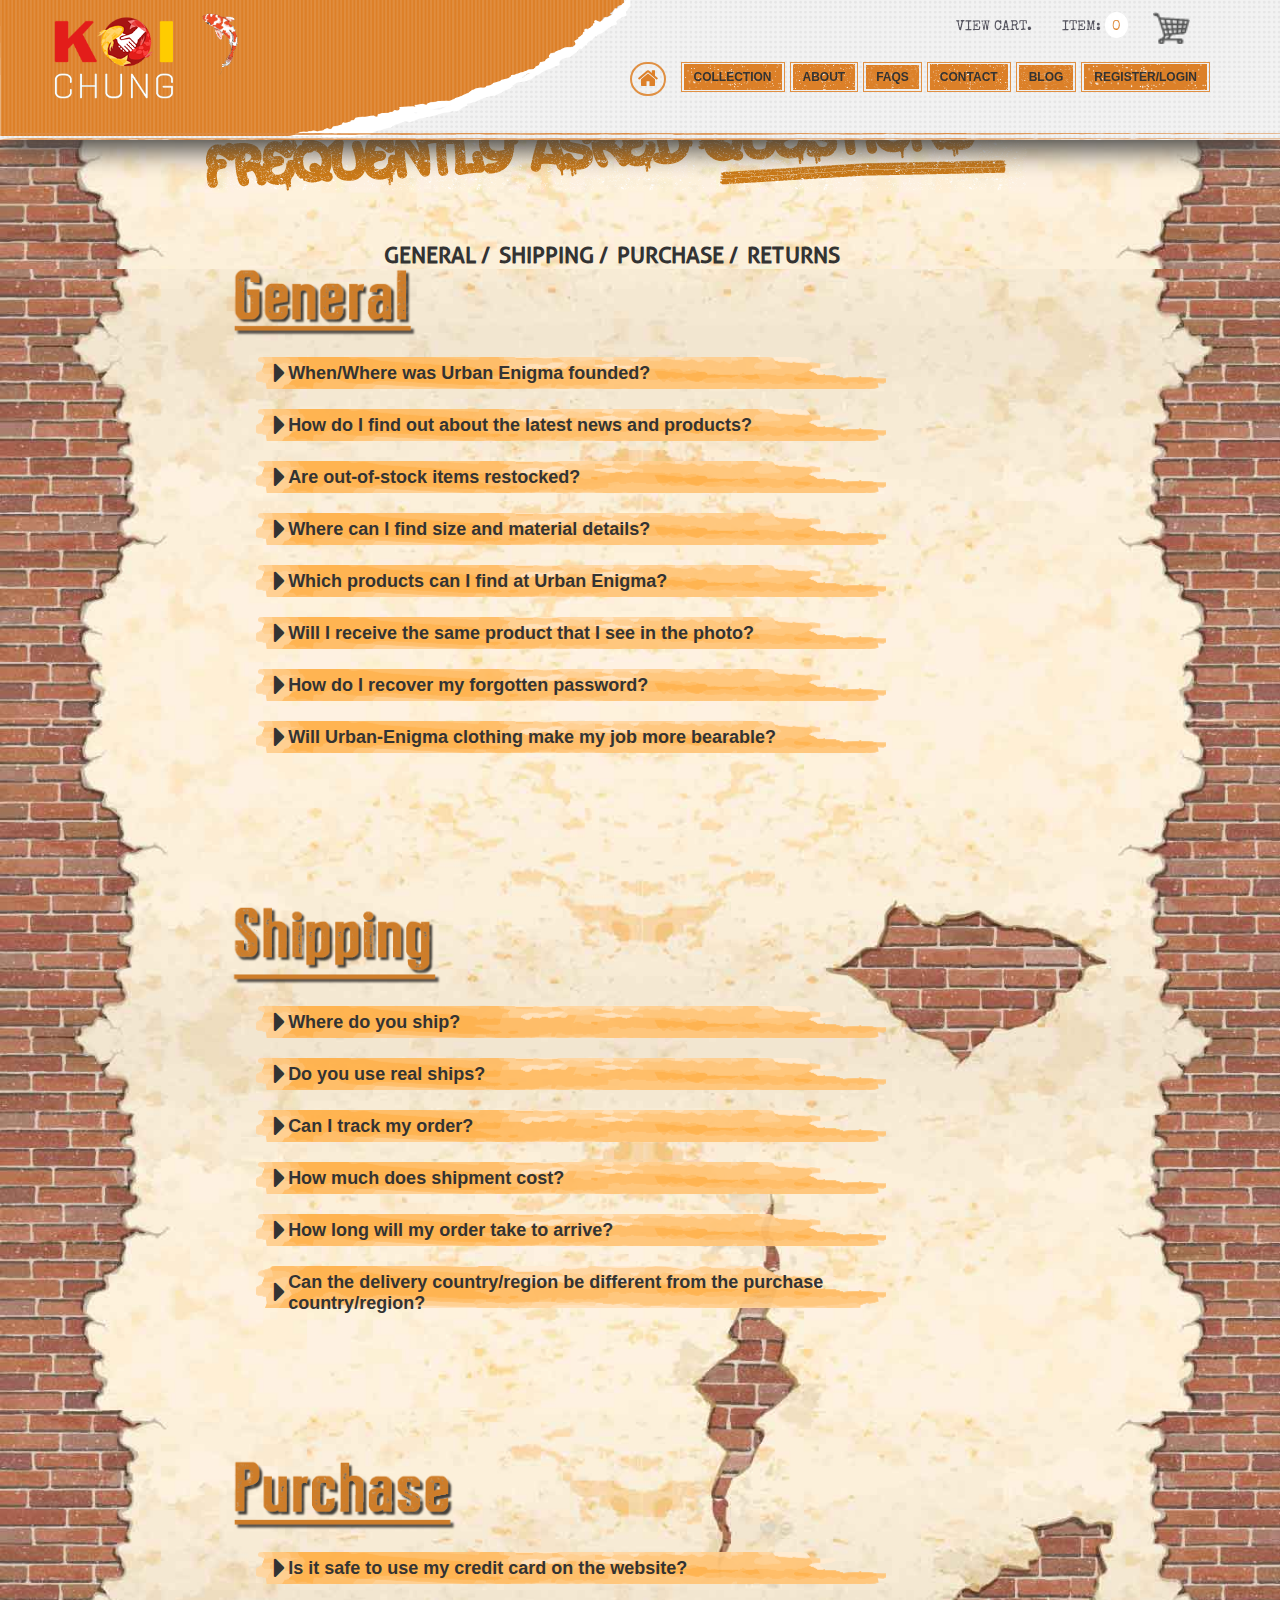
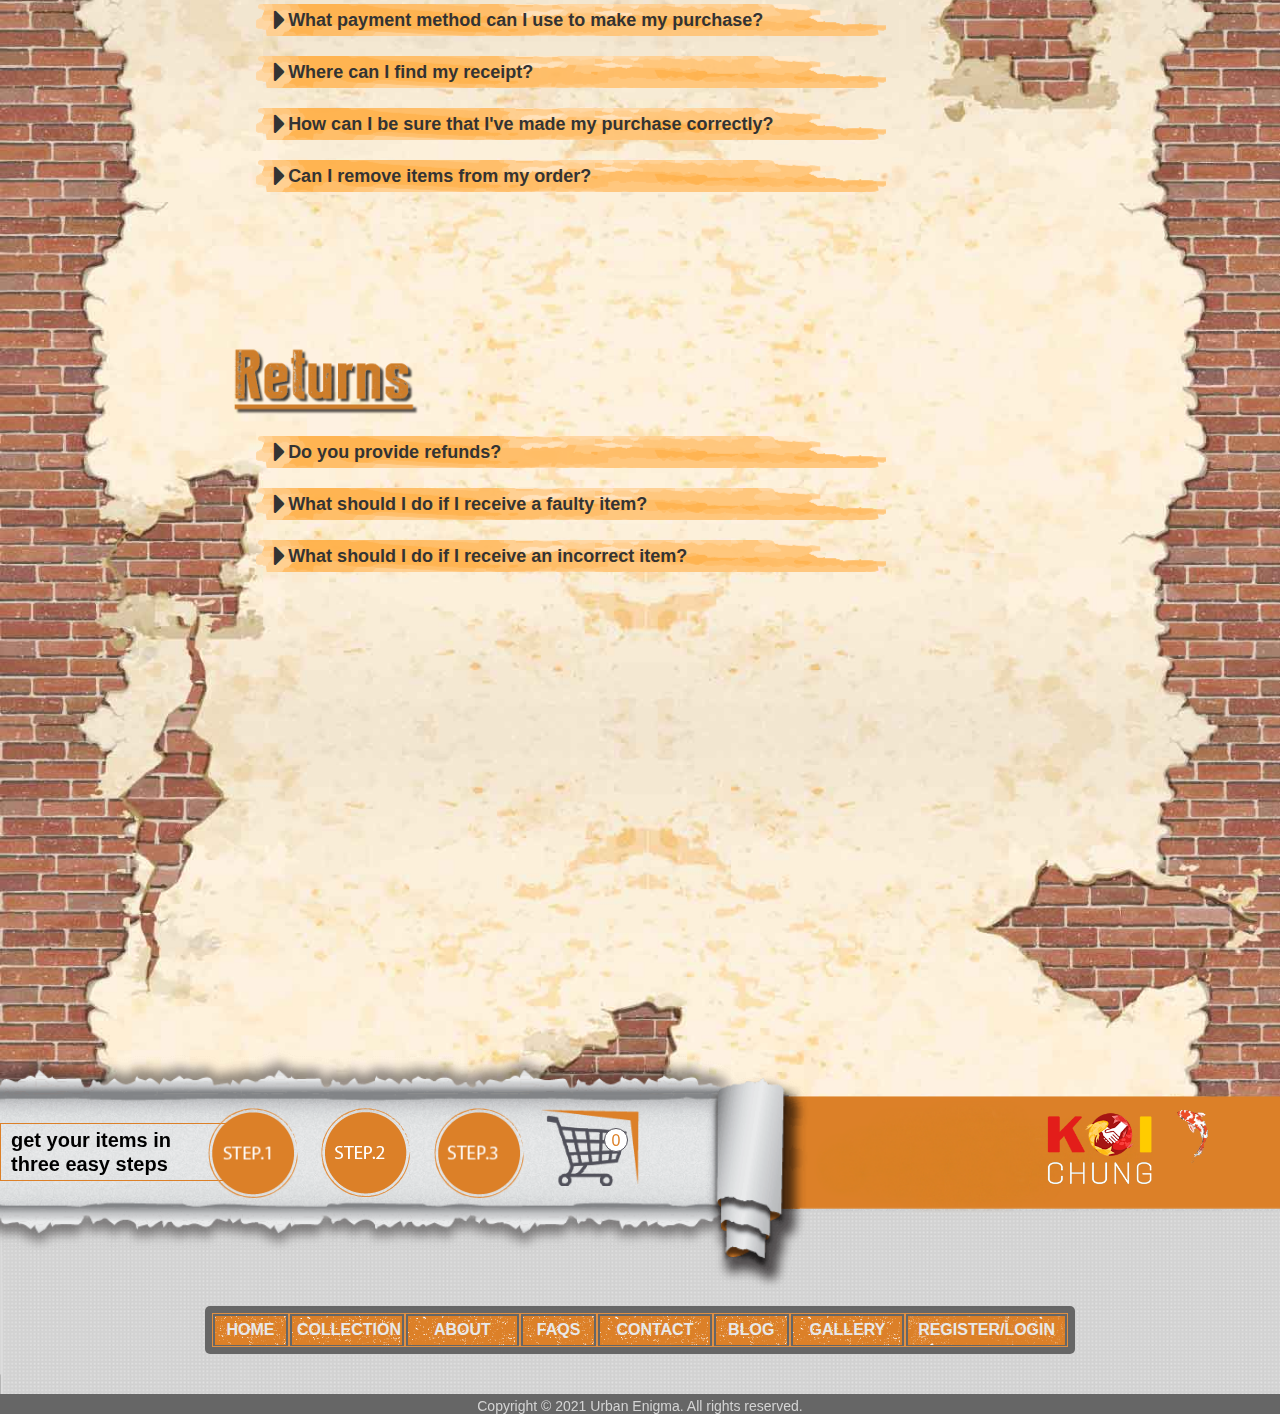
<file: faqs.html>
<!DOCTYPE html>
<html lang="en">
<head>
<meta charset="utf-8">
<meta name="csrf-token" content="RiqwPK3kRedg6J1usM39FvSbThQdrq3E7I2ExrW5">
<meta name="viewport" content="initial-scale=1,width=device-width">
<title>FAQs Urban Enigma | General, Shipping &amp; Return</title>
<meta name="title" content="FAQs Urban Enigma | General, Shipping &amp; Return">
<meta name="description" content="Frequently Asked Questions about Urban Enigma&#039;s process, shipping, and returns. If your question is not answered, please feel free to contact us and we will respond as soon as possible.">
<meta name="keywords" content="FAQs Urban Enigma | General, Shipping &amp; Return">

<meta property="og:type" content="website">
<meta property="og:url" content="https://www.urban-enigma.com/faqs">
<meta property="og:title" content="FAQs Urban Enigma | General, Shipping &amp; Return">
<meta property="og:description" content="Frequently Asked Questions about Urban Enigma&#039;s process, shipping, and returns. If your question is not answered, please feel free to contact us and we will respond as soon as possible.">
<meta property="og:image" content="https://www.urban-enigma.com/frontend/assets/images/enigma-puzzle.png">

<meta property="twitter:card" content="summary_large_image">
<meta property="twitter:url" content="https://www.urban-enigma.com/faqs">
<meta property="twitter:title" content="FAQs Urban Enigma | General, Shipping &amp; Return">
<meta property="twitter:description" content="Frequently Asked Questions about Urban Enigma&#039;s process, shipping, and returns. If your question is not answered, please feel free to contact us and we will respond as soon as possible.">
<meta property="twitter:image" content="https://www.urban-enigma.com/frontend/assets/images/enigma-puzzle.png">
<link rel="canonical" href="https://www.urban-enigma.com/faqs">
<link rel="shortcut icon" href="https://www.urban-enigma.com/frontend/assets/images/enigma-puzzle.png">
<link rel="stylesheet" href="css/all.min.css">

<script async src="js_1"></script>
<script>
    window.dataLayer = window.dataLayer || [];
    function gtag(){dataLayer.push(arguments);}
    gtag('js', new Date());

    gtag('config', 'UA-154886863-1');
    </script>


<script>
!function(f,b,e,v,n,t,s)
{if(f.fbq)return;n=f.fbq=function(){n.callMethod?
n.callMethod.apply(n,arguments):n.queue.push(arguments)};
if(!f._fbq)f._fbq=n;n.push=n;n.loaded=!0;n.version='2.0';
n.queue=[];t=b.createElement(e);t.async=!0;
t.src=v;s=b.getElementsByTagName(e)[0];
s.parentNode.insertBefore(t,s)}(window, document,'script',
'https://connect.facebook.net/en_US/fbevents.js');
fbq('init', '970630876776102');
fbq('track', 'PageView');
fbq('track', 'ViewContent');
</script>
<noscript><img height="1" width="1" style="display:none" src="tr"></noscript>

</head>
<body id="faq" oncontextmenu="return false;">
<div id="preloader" style="display: none"></div>


<div class="faq-header-container">
<header>

<div class="logo-container logo-container-faqs">
<a href="https://www.urban-enigma.com">
<img class="logo visible-xs" src="img/faq-newlogo-mobile.png" alt="#">
<img class="logo hidden-xs" src="img/faq-newlogo.png" alt="#">
</a>
</div>

<button class="c-hamburger c-hamburger--htla top burger-menu-top">
<span>toggle menu</span>
</button>

<div class="nav-container">
<div class="nav-inner">
<div class="home-button-mobile">
<a href="https://www.urban-enigma.com">
<i class="fa fa-home" aria-hidden="true"></i>
</a>
</div>
<div class="search-button-mobile temporary-hidden">
<a href="javascript:;" class="search-open">
<i class="fa fa-search" aria-hidden="true"></i>
</a>
</div>
<div class="cart-button-mobile temporary-moved">
<a href="https://www.urban-enigma.com/cart">
<i class="fa fa-shopping-cart" aria-hidden="true"></i>
<div class="cart-badge temporary-moved">0</div>
</a>
</div>
<button class="c-hamburger c-hamburger--htla burger">
<span>toggle menu</span>
</button>
<div class="nav-search">
<div class="input-bg temporary-hidden">
<input type="text" placeholder="Search">
</div>
<a class="hvr-pulse basket" href="https://www.urban-enigma.com/cart"></a>
<span>ITEM: <i class="item-badge">0</i></span>
<span>VIEW CART.</span>
</div>
<nav>
<ul>
<li class="hidden-xs desktop-home-link">
<a href="https://www.urban-enigma.com">
<i class="fa fa-home" aria-hidden="true"></i>
</a>
</li>
<li class="mobile-only home-button">
<a href="https://www.urban-enigma.com">
<span>Home</span>
<img src="img/nav-bg-home-720.png" class="nav-for-720 hvr-bounce-out" alt="#">
<img src="img/nav-bg-home-720.png" class="nav-for-320" alt="#">
</a>
</li>
<li>
<a href="https://www.urban-enigma.com/collection">
<span>Collection</span>
<img src="img/nav-bg-category-720.png" class="nav-for-720 hvr-bounce-out" alt="#">
<img src="img/nav-bg-category-720.png" class="nav-for-320" alt="#">
</a>
</li>
<li>
<a href="https://www.urban-enigma.com/about">
<span>About</span>
<img src="img/nav-bg-about-720.png" class="nav-for-720 hvr-bounce-out" alt="#">
<img src="img/nav-bg-about-720.png" class="nav-for-320" alt="#">
</a>
</li>
<li>
<a href="https://www.urban-enigma.com/faqs">
<span>Faqs</span>
<img src="img/nav-bg-faqs-720.png" class="nav-for-720 hvr-bounce-out" alt="#">
<img src="img/nav-bg-faqs-720.png" class="nav-for-320" alt="#">
</a>
</li>
<li>
<a href="https://www.urban-enigma.com/contact">
<span>Contact</span>
<img src="img/nav-bg-contact-720.png" class="nav-for-720 hvr-bounce-out" alt="#">
<img src="img/nav-bg-contact-720.png" class="nav-for-320" alt="#">
</a>
</li>
<li>
<a href="https://www.urban-enigma.com/fashion-blog">
<span>Blog</span>
<img src="img/nav-bg-blog-720.png" class="nav-for-720 hvr-bounce-out" alt="#">
<img src="img/nav-bg-blog-720.png" class="nav-for-320" alt="#">
</a>
</li>
<li class="mobile-only">
<a href="javascript:;" data-toggle="tooltip" title="Coming Soon!">
<span>Gallery</span>
<img src="img/nav-bg-gallery-720.png" class="nav-for-720 hvr-bounce-out" alt="#">
<img src="img/nav-bg-gallery-720.png" class="nav-for-320" alt="#">
</a>
</li>
<li>
<a href="javascript:;" class="click-register">
<span>Register/Login</span>
<img src="img/nav-bg-reg-log-720.png" class="nav-for-720 hvr-bounce-out" alt="#">
<img src="img/nav-bg-reg-log-720.png" class="nav-for-320" alt="#">
</a>
</li>
</ul>
</nav>
</div>
</div>

<div class="nav-border"></div>
</header>
<div class="second-header">
<div class="faq-title">
<img class="faq-title-desktop" src="img/faq-title.png" alt="#">
<img class="faq-title-mobile" src="img/faq-title-mobile.png" alt="#">
</div>

<div class="content-headers">
<ul class="faqs-tab">
<a href="#general"><li>GENERAL <span>/</span></li></a>
<a href="#shipping"><li>SHIPPING <span>/</span></li></a>
<a href="#purchase"><li>PURCHASE <span>/</span></li></a>
<a href="#returns"><li>RETURNS</li></a>
</ul>
</div>

</div>
</div>


<div class="faq-container">

<div class="container-main align">
<h1 class="display-none">FAQs Urban Enigma | General, Shipping & Return</h1>
<div class="faq-inner" id="general">
<div class="faq-first-question">
<img src="img/Artboard%202%20line%402x.png" alt="general">
</div>
<div class="faq-content">
<div class="faq-question">
<span class="general-panel g-1"><i class="fa fa-sort-desc fa-2x  rotate" aria-hidden="true"></i></span>
<h2 class="questions foundation">When/Where was Urban Enigma founded?</h2>
</div>
<div class="answer-container">
<div class="faq-answer general-answer ga-1 hide-answer"><p>
Urban enigma was founded a long time ago in a galaxy far far away on a planet called earth somewhere in a state called Connecticut in the USA. If you would like to learn a little more about the brand, please visit the <span><a class="faq-about-link" href="https://www.urban-enigma.com/about">About Us</a></span> page.</p>
</div>
</div>
</div>
<div class="faq-content">
<div class="faq-question">
<span class="general-panel g-2"><i class="fa fa-sort-desc fa-2x  rotate" aria-hidden="true"></i></span>
<h2 class="questions foundation">How do I find out about the latest news and products?</h2>
</div>
<div class="answer-container">
<div class="faq-answer general-answer ga-2 hide-answer"><p>
Its easy! Just sign up to receive notifications on discounts and the latest news Urban-Enigma has to offer. We got you.</p>
</div>
</div>
</div>
<div class="faq-content">
<div class="faq-question">
<span class="general-panel g-3"><i class="fa fa-sort-desc fa-2x  rotate" aria-hidden="true"></i></span>
<h2 class="questions foundation">Are out-of-stock items restocked?</h2>
</div>
<div class="answer-container">
<div class="faq-answer general-answer ga-3 hide-answer"><p>
If an item is out of stock, we will try to restock it as soon as possible.<span class="ans-3-decor"> You can still get it if it’s out of stock too</span>. Just choose the “Buy Back order” button. This shows up when certain sizes or items are out of stock. Items purchased this way may take 4 - 6 weeks of additional time. However, your order will be dispatched as soon as we restock.</p>
</div>
</div>
</div>
<div class="faq-content">
<div class="faq-question">
<span class="general-panel g-4"><i class="fa fa-sort-desc fa-2x  rotate" aria-hidden="true"></i></span>
<h2 class="questions foundation">Where can I find size and material details?</h2>
</div>
<div class="answer-container">
<div class="faq-answer general-answer ga-4 hide-answer"><p>
Don’t worry we gotcha! Each item has the size details and measurements on their products pages to make sure you are getting the right fit for you everytime.</p>
</div>
</div>
</div>
<div class="faq-content">
<div class="faq-question">
<span class="general-panel g-5"><i class="fa fa-sort-desc fa-2x  rotate" aria-hidden="true"></i></span>
<h2 class="questions foundation">Which products can I find at Urban Enigma?</h2>
</div>
<div class="answer-container">
<div class="faq-answer general-answer ga-5 hide-answer"><p>
Currently, we’re focused on two specific product types: Shirts and Hats. Keep an eye on our store, because that is sure to change in the future. Be sure to stay tuned and register to receive updates on what’s new at Urban-Enigma.
To check out all of our products, please <span><a class="faq-category-link" href="https://www.urban-enigma.com/collection">Click Here</a></span>.</p>
</div>
</div>
</div>
<div class="faq-content">
<div class="faq-question">
<span class="general-panel g-6"><i class="fa fa-sort-desc fa-2x  rotate" aria-hidden="true"></i></span>
<h2 class="questions foundation">Will I receive the same product that I see in the photo?</h2>
</div>
<div class="answer-container">
<div class="faq-answer general-answer ga-6 hide-answer"><p>
Absolutely. We pride ourselves on delivering what our customers want, which is exactly what they see at the time of the order.</p>
</div>
</div>
</div>
<div class="faq-content">
<div class="faq-question">
<span class="general-panel g-7"><i class="fa fa-sort-desc fa-2x  rotate" aria-hidden="true"></i></span>
<h2 class="questions foundation">How do I recover my forgotten password?</h2>
</div>
<div class="answer-container">
<div class="faq-answer general-answer ga-7 hide-answer"><p>
You can easily do this by clicking log-in and then selecting “I forgot my password”. We’ll e-mail you a password reset link and it’ll all be fixed super quickly.</p>
</div>
</div>
</div>
<div class="faq-content">
<div class="faq-question">
<span class="general-panel g-8"><i class="fa fa-sort-desc fa-2x  rotate" aria-hidden="true"></i></span>
<h2 class="questions foundation">Will Urban-Enigma clothing make my job more bearable?</h2>
</div>
<div class="answer-container">
<div class="faq-answer general-answer ga-8 hide-answer"><p>
Probably not, but it’s worth a try.</p>
</div>
</div>
</div>
</div>
<div class="faq-inner" id="shipping">
<div class="faq-first-question">
<img src="img/Artboard%20line%402x.png" alt="shipping">
</div>
<div class="faq-content">
<div class="faq-question">
<span class="shipping-panel sh-1"><i class="fa fa-sort-desc fa-2x  rotate" aria-hidden="true"></i></span>
<h2 class="questions foundation">Where do you ship? </h2>
</div>
<div class="answer-container">
<div class="faq-answer general-answer sha-1 hide-answer"><p>
Get yourself a world map. Close your eyes and point to a random place. If it’s not the ocean, we ship there -- worldwide.</p>
</div>
</div>
</div>
<div class="faq-content">
<div class="faq-question">
<span class="general-panel sh-2"><i class="fa fa-sort-desc fa-2x  rotate" aria-hidden="true"></i></span>
<h2 class="questions foundation">Do you use real ships?</h2>
</div>
<div class="answer-container">
<div class="faq-answer general-answer sha-2 hide-answer"><p>
Good question. Unfortunately the answer is no -- we tend to ship via air. It might not be as glorious as sailing the seven seas, but it does get your clothes to you faster.</p>
</div>
</div>
</div>
<div class="faq-content">
<div class="faq-question">
<span class="general-panel sh-3"><i class="fa fa-sort-desc fa-2x  rotate" aria-hidden="true"></i></span>
<h2 class="questions foundation">Can I track my order?</h2>
</div>
<div class="answer-container">
<div class="faq-answer general-answer sha-3 hide-answer"><p>
Yes, you can see the updated status of your order in real time. To do this, go to our "Track My Order" section of the website.</p>
</div>
</div>
</div>
<div class="faq-content">
<div class="faq-question">
<span class="general-panel sh-4"><i class="fa fa-sort-desc fa-2x  rotate" aria-hidden="true"></i></span>
<h2 class="questions foundation">How much does shipment cost?</h2>
</div>
<div class="answer-container">
<div class="faq-answer general-answer sha-4 hide-answer"><p>
shipping cost is directly dependent on your location, package weight, shipping method and speed of your order.</p>
</div>
</div>
</div>
<div class="faq-content">
<div class="faq-question">
<span class="general-panel sh-5"><i class="fa fa-sort-desc fa-2x  rotate" aria-hidden="true"></i></span>
<h2 class="questions foundation">How long will my order take to arrive?</h2>
</div>
<div class="answer-container">
<div class="faq-answer general-answer sha-5 hide-answer"><p>
All of our orders are shipped every Tuesday and Friday and take roughly 3 -5 days for orders in the United States. Additional time for other countries is to be expected and is related to the distance of the destination. For faster shipping choose UPS, who will ensure you get the package as soon as physically possible! In case you’re not in a rush, you can choose to have your order shipped through USPS (United States Postal Service). Customs fees are the responsibility of the customer.</p>
</div>
</div>
</div>
<div class="faq-content">
<div class="faq-question">
<span class="general-panel sh-6"><i class="fa fa-sort-desc fa-2x  rotate" aria-hidden="true"></i></span>
<h2 class="questions foundation-edit">Can the delivery country/region be different from the purchase country/region?</h2>
</div>
<div class="answer-container">
<div class="faq-answer general-answer sha-6 hide-answer"><p>
No, it’s not possible for us to accept this. The delivery country/region must always be the same country/region in which the purchase was made. If this causes you any difficulties, we apologize, but there’s nothing we can do about this.</p>
</div>
</div>
</div>
</div>
<div class="faq-inner" id="purchase">
<div class="faq-first-question">
<img src="img/Artboard%20line_1%402x.png" alt="purchase">
</div>
<div class="faq-content">
<div class="faq-question">
<span class="purchase-panel pu-1"><i class="fa fa-sort-desc fa-2x  rotate" aria-hidden="true"></i></span>
<h2 class="questions foundation">Is it safe to use my credit card on the website?</h2>
</div>
<div class="answer-container">
<div class="faq-answer purchase-answer pua-1 hide-answer"><p>
Yes, the data is transmitted SSL-encrypted. For payments with Visa and MasterCard only SET transactions (secure electronic transactions) are accepted. After verifying that the card is included in the SET system, the system will contact the card-issuing bank to enable the buyer to authorize the purchase. When the bank confirms the authenticity, the payment will be charged to the card. Otherwise the order will be cancelled.</p>
</div>
</div>
</div>
<div class="faq-content">
<div class="faq-question">
<span class="general-panel pu-2"><i class="fa fa-sort-desc fa-2x  rotate" aria-hidden="true"></i></span>
<h2 class="questions foundation">What payment method can I use to make my purchase?</h2>
</div>
<div class="answer-container">
<div class="faq-answer general-answer pua-2 hide-answer"><p>
We take the following payment methods: Visa, Visa electron, MasterCard, American Express and PayPal.</p>
</div>
</div>
</div>
<div class="faq-content">
<div class="faq-question">
<span class="general-panel pu-3"><i class="fa fa-sort-desc fa-2x  rotate" aria-hidden="true"></i></span>
<h2 class="questions foundation">Where can I find my receipt?</h2>
</div>
<div class="answer-container">
<div class="faq-answer general-answer pua-3 hide-answer"><p>
Once you have ordered, you will find it attached to the notification e-mails you receive right after ordering.</p>
</div>
</div>
</div>
<div class="faq-content">
<div class="faq-question">
<span class="general-panel pu-4"><i class="fa fa-sort-desc fa-2x  rotate" aria-hidden="true"></i></span>
<h2 class="questions foundation">How can I be sure that I've made my purchase correctly?</h2>
</div>
<div class="answer-container">
<div class="faq-answer general-answer pua-4 hide-answer"><p>
Once you have placed your order, you will receive a confirmation email. If you do not receive an email, please <span><a class="faq-cotact-link" href="https://www.urban-enigma.com/contact">Contact Us</a></span>.</p>
</div>
</div>
</div>
<div class="faq-content">
<div class="faq-question">
<span class="general-panel pu-5"><i class="fa fa-sort-desc fa-2x  rotate" aria-hidden="true"></i></span>
<h2 class="questions foundation">Can I remove items from my order?</h2>
</div>
<div class="answer-container">
<div class="faq-answer general-answer pua-5 hide-answer"><p>
Yes, without any problem. You can simply delete any unwanted items from your shopping cart before final purchase.</p>
</div>
</div>
</div>
</div>
<div class="faq-inner" id="returns">
<div class="faq-first-question">
<img src="img/Artboard%20line_2%402x.png" alt="returns">
</div>
<div class="faq-content">
<div class="faq-question">
<span class="returns-panel re-1"><i class="fa fa-sort-desc fa-2x  rotate" aria-hidden="true"></i></span>
<h2 class="questions foundation">Do you provide refunds?</h2>
</div>
<div class="answer-container">
<div class="faq-answer returns-answer rea-1 hide-answer"><p>
Unfortunately, at this moment we’re not able to provide refunds. But that’s not because we’re terrible people! It’s just that we have a limited supply in our new company and to make sure our brand continues to grow stronger to be able to be here for you, right now, we can’t provide refunds… yet!
It’s important to mention one thing. With the support we’ve been getting from customers like you, soon we’ll be able to say that we can provide this. We hope you can continue to help us and that we can continue to make you a satisfied customer!</p>
</div>
</div>
</div>
<div class="faq-content">
<div class="faq-question">
<span class="returns-panel re-2"><i class="fa fa-sort-desc fa-2x  rotate" aria-hidden="true"></i></span>
<h2 class="questions foundation">What should I do if I receive a faulty item?</h2>
</div>
<div class="answer-container">
<div class="faq-answer returns-answer rea-2 hide-answer"><p>
We’re very confident in our product’s quality. We only sell items that are in perfect condition and we inspect each item before packing up and shipping. In the extremely rare event of receiving a faulty item, please <span><a class="faq-cotact-link" href="https://www.urban-enigma.com/contact">Contact Us</a></span>.</p>
</div>
</div>
</div>
<div class="faq-content">
<div class="faq-question">
<span class="returns-panel re-3"><i class="fa fa-sort-desc fa-2x  rotate" aria-hidden="true"></i></span>
<h2 class="questions foundation">What should I do if I receive an incorrect item?</h2>
</div>
<div class="answer-container">
<div class="faq-answer returns-answer rea-3 hide-answer"><p>
This has never happened to us before. However, accidents happen right? If you receive an item that you did not order, please <span><a class="faq-cotact-link" href="https://www.urban-enigma.com/contact">Contact Us</a></span>.</p>
</div>
</div>
</div>
</div>
</div>

</div>


<div class="footer-inner-page">

<div class="scroll-bg">
<div class="scroll">
<div class="scroll-inner">
<a href="https://www.urban-enigma.com/cart" class="about-hidden">
<div class="scroll-cart hvr-wobble-to-top-right">
<div class="cart-badge">0</div>
</div>
</a>
<div class="scroll-step step-3 hvr-3 about-hidden">
<img class="dark_step_img" src="Step-3-grey-button_2x.webp" alt="step-3">
<img class="orange_step_img" src="[data-uri]" alt="#">
</div>
<div class="bubble-contaienr-3">
<img src="img/step3.png" alt="bubble">
</div>
<div class="scroll-step step-2 hvr-2 about-hidden">
<img class="dark_step_img" src="Step-2-grey-button_2x.webp" alt="step-2">
<img class="orange_step_img" src="[data-uri]" alt="#">
</div>
<div class="bubble-contaienr-2">
<img src="img/step2.png" alt="bubble">
</div>
<div class="scroll-step step-1 hvr-1 about-hidden">
<img class="dark_step_img" src="Step-1-grey-button_2x.webp" alt="step-1">
<img class="orange_step_img" src="[data-uri]" alt="#">
</div>
<div class="bubble-contaienr-1">
<img src="img/step1.png" alt="bubble">
</div>
<div class="steps-text-container">
Get Your Items In<br> Three Easy Steps
</div>
<div class="scroll-step about-shown">
<a href="https://www.instagram.com/urbanenigma_apparel/" target="_blank">
<img src="img/Instagram_button.svg" alt="#">
</a>
</div>
<div class="scroll-step about-shown">
<a href="https://www.youtube.com/channel/UCe8KnRlO54DnvkKp-VxXAkA" target="_blank">
<img src="img/YouTube_button.svg" alt="#">
</a>
</div>
<div class="scroll-step about-shown">
<a href="https://www.pinterest.com/urbanenigma_apparel/" target="_blank">
<img src="img/pintrest-icon.svg" alt="#">
</a>
</div>
<div class="scroll-step about-shown">
<a href="https://twitter.com/UrbanEnigmaTalk" target="_blank">
<img src="img/Twitter_button.svg" alt="#">
</a>
</div>
<div class="scroll-step about-shown">
<a href="https://www.facebook.com/UrbanEnigma/" target="_blank">
<img src="img/Facebook_button.svg" alt="#">
</a>
</div>
</div>
</div>
<div class="home-logo-footer">
<a href="https://www.urban-enigma.com"><img src="img/faq-newlogo.png" alt="Home"></a>
</div>
<div class="contact-us">
<div class="first-img wow fadeIn" data-wow-duration="0.8s" data-wow-delay="0s" data-wow-offset="80" style="visibility: visible; animation-duration: 0.8s; animation-delay: 0s; animation-name: fadeIn;">
<img src="img/Artboard-42.png" alt="contact">
</div>
<div class="second-img wow fadeInDown" data-wow-duration="0.8s" data-wow-delay="0s" data-wow-offset="90" style="visibility: visible; animation-duration: 0.8s; animation-delay: 0s; animation-name: fadeInDown;">
<img src="img/Artboard-43.png" alt="contact">
</div>
<div class="third-img wow fadeInRight" data-wow-duration="0.8s" data-wow-delay="0s" data-wow-offset="60" style="visibility: visible; animation-duration: 0.8s; animation-delay: 0s; animation-name: fadeInRight;">
<a href="https://www.urban-enigma.com/faqs">
<img src="img/Faq.png" alt="contact">
</a>
</div>
</div>
<div class="contact-us about-us">
<div class="first-img wow fadeIn about-us" data-wow-duration="0.8s" data-wow-delay="0s" data-wow-offset="80" style="visibility: visible; animation-duration: 0.8s; animation-delay: 0s; animation-name: fadeIn;">
<img src="img/Get-Social.png" alt="contact">
</div>
</div>
</div>

<footer>
<div class="footer-inner">
<nav>
<ul>
<li class="full-nav-short"><a href="https://www.urban-enigma.com">Home</a></li>
<li class="full-nav-normal"><a href="https://www.urban-enigma.com/collection">Collection</a></li>
<li class="full-nav-normal"><a href="https://www.urban-enigma.com/about">About</a></li>
<li class="full-nav-short"><a href="https://www.urban-enigma.com/faqs">Faqs</a></li>
<li class="full-nav-normal"><a href="https://www.urban-enigma.com/contact">Contact</a></li>
<li class="full-nav-short"><a href="https://www.urban-enigma.com/fashion-blog">Blog</a></li>
<li class="full-nav-normal"><a href="javascript:;" data-toggle="tooltip" title="Coming Soon!">Gallery</a></li>
<li class="full-nav-long"><a href="javascript:;" class="click-register">Register/Login</a></li>
</ul>
</nav> </div>
</footer>

</div>

<div class="copyright faqs">
<p class="text-center text-md-left">Copyright &copy; 2021 Urban Enigma. All rights reserved.</p>
</div>
<div id="nav-mobile"></div>
<div class="popup-overlay"></div>

<div id="reg-log-popup" class="popup-container">
<div class="reg-log-container">
<div class="reg-log-close">
<span></span>
</div>
<h3 class="text-center">Download Mobile App for Voucher codes and more !</h3>
<div class="reg-log-inner" id="reg-log-inner">
<div class="reg-log-mobile">
<h3><a class="login-mobile reg-log-active" href="javascript:;">Login</a></h3>
<span class="reg-log-slash">\</span>
<h3><a class="register-mobile" href="javascript:;">Register</a></h3>
</div>
<div class="login-inner reg-log-target">
<form id="login-form" method="post" action="https://www.urban-enigma.com/admin">
<input type="hidden" name="_token" value="RiqwPK3kRedg6J1usM39FvSbThQdrq3E7I2ExrW5"> <h3>Login</h3>
<div class="input-bg">
<input id="email" type="email" class name="email" value placeholder="Email" autocomplete="username" required autofocus>
</div>
<div class="input-bg">
<input id="password" type="password" class name="password" placeholder="Password" autocomplete="current-password" required>
</div>
<span id="login-form-error-message" style="display: none;">These credentials do not match our records.</span>
<a href="javascript:;" id="forgot-link">Damn. I forgot my password!</a>
<div class="button-bg hvr-push">
<input type="submit" value="LOGIN">
</div>
</form>
</div>
<div class="register-inner reg-log-target">
<form id="register-form" method="POST" action="https://www.urban-enigma.com/register">
<input type="hidden" name="_token" value="RiqwPK3kRedg6J1usM39FvSbThQdrq3E7I2ExrW5"> <h3>Register</h3>
<div class="input-bg">
<input type="text" placeholder="Name" name="name" required autofocus>
</div>
<div class="input-bg">
<input type="email" placeholder="Email" name="email" autocomplete="username" required>
</div>
<span id="register-form-error-message" style="color: red; display: none;"></span>
<div class="input-bg">
<input type="password" placeholder="Password" name="password" minlength="6" autocomplete="new-password" required>
</div>
<div class="input-bg">
<input type="password" placeholder="Confirm Password" name="password_confirmation" minlength="6" autocomplete="new-password" required>
</div>
<h5>
<input type="checkbox" id="reg-checkbox" name="promotions">
<label for="reg-checkbox">Send me discount, promotions info</label>
</h5>
<p>By clicking "Create Account", you agree to our Terms and Privacy Policy</p>
<div class="hvr-push button-bg">
<input type="submit" value="CREATE ACCOUNT">
</div>
</form>
</div>
</div>
<div class="reg-log-inner" id="forgot-inner" style="width: 50%; display: none;">
<div class="reg-log-mobile">
<h3><a class="login-mobile reg-log-active" href="javascript:;">Login</a></h3>
<span class="reg-log-slash">\</span>
<h3><a class="register-mobile" href="javascript:;">Register</a></h3>
</div>
<div class="login-inner reg-log-target" style="border: none; float: none; width: 100%;">
<form id="forgot-form" method="post" action="https://www.urban-enigma.com/password/email">
<input type="hidden" name="_token" value="RiqwPK3kRedg6J1usM39FvSbThQdrq3E7I2ExrW5"> <h3>Forgot Password</h3>
<div class="input-bg">
<input type="email" class name="resetemail" value placeholder="Email" autocomplete="email" required autofocus>
</div>
<span id="forgot-form-error-message" class="alert" style="display: none;"></span>
<span class="loader" style="display: none"><i class="fa fa-spinner fa-3x fa-spin"></i></span>
<div class="button-bg hvr-push">
<input type="submit" value="Send Password Reset Link">
</div>
</form>
</div>
</div>
</div>
<img class="reg-log-key" src="img/register-key.png" alt="#">
</div>

<div class="search-box-container">
<span>
<a href="javascript:;">x</a>
</span>
<input id="searchBox" type="text" placeholder="Search...">
</div>


<div id="scroll-top" class="hvr-bob scroll-toop blog-top" style="display: none;">
<i class="fa fa-chevron-up fa-3x"></i>
</div>


<div class="addtocart-screen" id="cart-screen" style="height: 250px;">
<div class="addtocart-screen-scroll">
<div class="fixed-header">
<div class="col-md-8 col-xs-8">
<div class="cart-shiping">
<img src="img/cart-shiping.png" alt="cart">
</div>
</div>
<div class="col-md-3 col-xs-3 col-xs-offset-1 col-md-offset-1">
<div class="close-cart-shiping">
<img src="img/close-cart.png" alt="cart">
</div>
</div>
<hr>
</div>
<div class="col-md-12 col-xs-12">
<div class="row">
<div style="text-align: center; margin-top: 115px;">
<span class="empty-cart-placeholder">Your cart is empty!</span>
</div>
</div>
</div>
<div class="col-md-12 col-xs-12 checkout-subtotal" style="display: none;">
<div class="row">
<hr>
<div class="col-md-4 col-xs-4 in-subtotal">
<h2>SUBTOTAL</h2>
</div>
<div class="col-md-6 col-xs-6 pull-right text-right incart-total">
<h3>$ 0.00</h3>
</div>
<div class="col-md-12 col-xs-12">
<p>Shipping and taxes calculated at checkout</p>
</div>
<div class="col-md-12 col-xs-12 checkout-img hvr-forward">
<a href="https://www.urban-enigma.com/cart/checkout-new">
<img src="img/check-out-shipping.png" alt="checkout">
</a>
</div>
</div>
</div>
</div>
</div>

<div id="msg-modal" class="modal fade" role="dialog" aria-hidden="true" style="z-index: 9999;">
<div class="modal-dialog modal-md" role="document">
<div class="modal-content">
<div class="modal-header" style="background-color: #dd8028; color: white;">
<button type="button" class="close" data-dismiss="modal">&times;</button>
<h4 class="modal-title"><i class="fa fa-info-circle"></i> Information</h4>
</div>
<div class="modal-body">
</div>
</div>
</div>
</div>
<script type="text/javascript" src="js/all.min.js"></script>
<script type="text/javascript" src="js/sweetalert2.all.min.js"></script>
</body>
</html>
</file>
